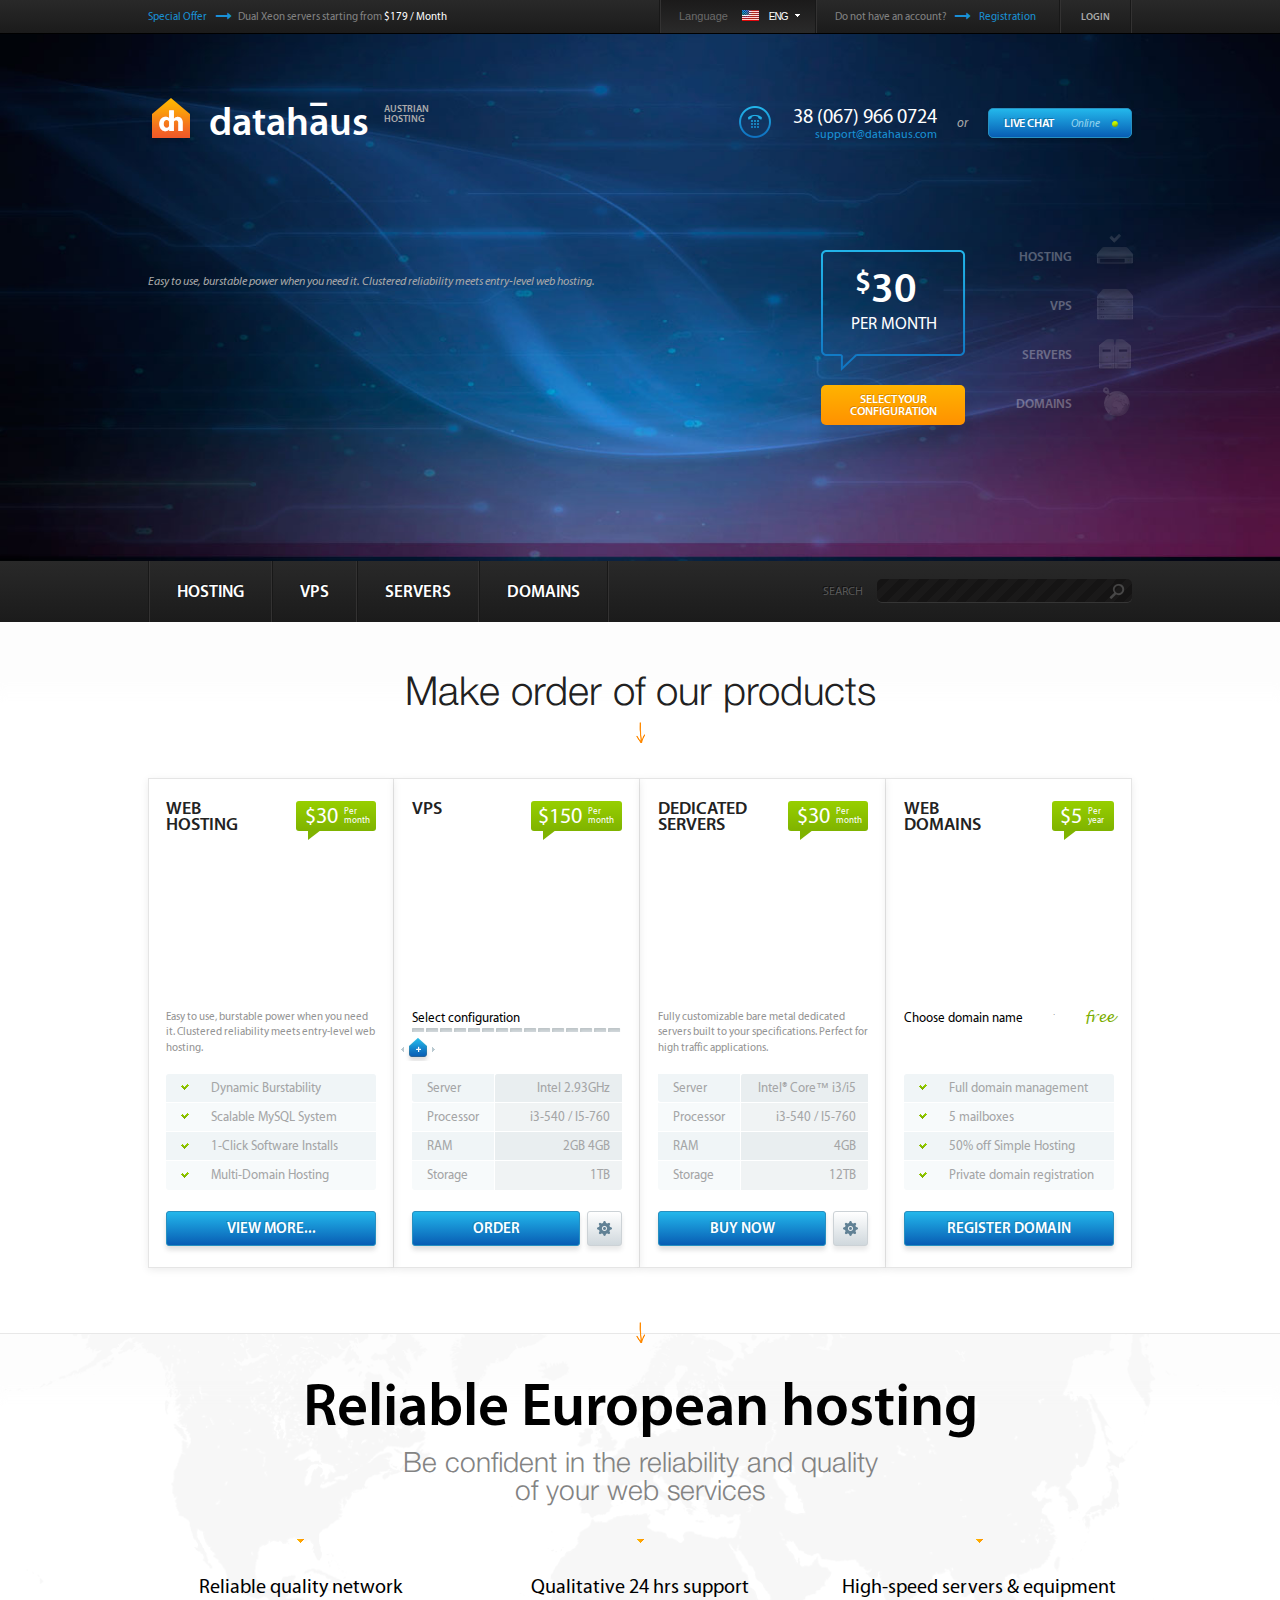
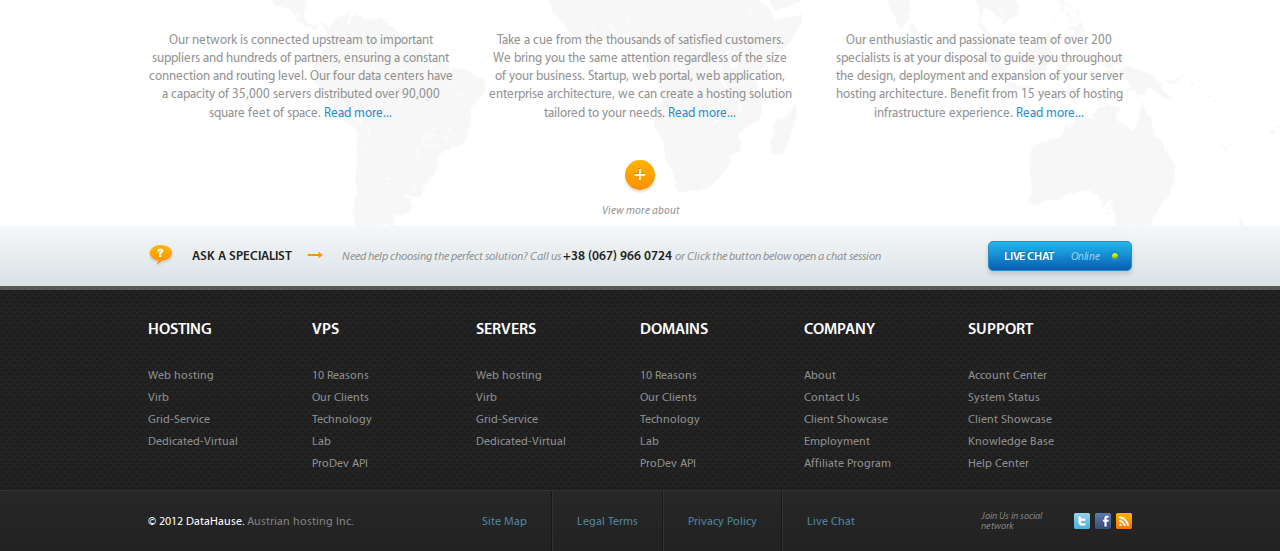
<file: index.html>
<!doctype html>
<html>
<head>
	<meta charset="utf-8">
	<title>Template</title>
	<meta name="viewport" content="initial-scale=1"/>
	<!-- <meta name="viewport" content="width=1200"> -->
	<link rel="stylesheet" media="screen" href="css/screen.css" >
	<link rel="stylesheet" media="screen" href="css/font-awesome.css" >
	<link rel="stylesheet" media="screen" href="css/jquery-ui.css" >
	<!--[if IE]><script src="js/html5shiv.js"></script><![endif]-->
</head>
<body>
<!-- BEGIN  out-->
<div class="out">
	<!-- begin header  -->
	<div class="header">
		<!-- begin header__top  -->
		<div class="header__top">
			<div class="header__in">
				<div class="header__bl onleft">
					<p class="header__offer"><a href="#" class="header__blue">Special Offer</a><i class="fa fa-long-arrow-right"></i>Dual Xeon servers starting from <span class="header__price">$179 / Month</span></p>
				</div>
				<div class="header__bl onright">
					<div class="header__bl language onleft">
						<p class="header__lang">Language</p>
						<div class="select">
							<a class="chosen eng" href="#">Eng</a>
							<ul class="country">
								<li><a data-name="Eng" class="eng" href="#">Eng</a></li>
								<li><a data-name="Deutch" class="germany" href="#">De</a></li>
								<li><a data-name="Canada" class="canada" href="#">Eng</a></li>
							</ul>
						</div>
					</div>
					<div class="header__bl reg onleft">
						<p class="header__offer">Do not have an account?<i class="fa fa-long-arrow-right"></i><a href="#" class="header__blue"> Registration</a></p>
					</div>
					<div class="header__bl login onleft">
						<a class="header__login" href="#">Login</a>
					</div>
				</div>
			</div>
		</div>
		<!-- end header__top -->
		<!-- begin header__middle  -->
		<div class="header__middle">
			<div class="header__in">
				<div class="header__in-top">
					<div class="header__bl onleft">
						<div class="logo">
							<a class="logo__in" href="#">
								<span class="logo__sym"></span>
								<span class="logo__txt">datahaus</span>
								<sup class="logo__sup">
									<p>
										Austrian <span>Hosting</span>
									</p>
								</sup>
							</a>
						</div>
					</div>
					<div class="header__bl onright">
						<div class="header__bl withpad onleft">
							<span class="phone__num"></span>
							<div class="phone">
								<span>38 (067) 966 0724</span>
								<a class="phone__link" href="mailto: support@datahaus.com">support@datahaus.com</a>
							</div>
						</div>
						<div class="header__bl withpad onleft">
							<span class="or">or</span>
						</div>
						<div class="header__bl withpad onleft">
							<button class="chat" type="button">Live Chat <span class="online">Online</span><i class="online__i"></i></button>
						</div>
					</div>
				</div>
				<div class="header__in-bottom">
					<div class="header__bl onleft">
						<div class="dedicated"></div>
						<p class="dedicated__txt">Easy to use, burstable power when you need it. Clustered reliability meets entry-level web hosting.</p>
					</div>
					<div class="header__bl onright">
						<div class="header__bl onleft">
							<div class="config__price">
								<p class="config__p">30</p>
								<p class="config__another">per month</p>
							</div>
							<button class="config__b" type="button">Select your configuration</button>
						</div>
						<div class="header__bl onright">
							<ul class="nav">
								<li><a class="hosting" href="#">Hosting</a></li>
								<li><a class="vps" href="#">VPS</a></li>
								<li><a class="servers" href="#">Servers</a></li>
								<li><a class="domains" href="#">Domains</a></li>
							</ul>
						</div>
					</div>
				</div>
			</div>
		</div>
		<!-- end header__middle -->
		<!-- begin header__bottom  -->
		<div class="header__bottom">
			<div class="header__in">
				<div class="header__bl onleft">
					<ul class="menu">
						<li><a href="#">Hosting</a></li>
						<li><a href="#">VPS</a></li>
						<li><a href="#">Servers</a></li>
						<li><a href="#">Domains</a></li>
					</ul>
				</div>
				<div class="header__bl onright">
					<p class="search__txt">Search</p>
					<div class="search">
						<input class="search__input" type="text">
					</div>
				</div>
			</div>
		</div>
		<!-- end header__bottom -->
	</div>
	<!-- end header -->
	<!-- begin main  -->
	<div class="main">
		<div class="main__in">
			<p class="main__ttl">Make order of our products</p>
			<i class="down"></i>
			<div class="products">
				<div class="products__in">
					<div class="products__item onleft">
						<div class="products__ttl">
							<div class="name onleft">Web Hosting</div>
							<div class="permonth onright">
								<span class="permonth__num">$30</span>
								<span class="permonth__txt">Per month</span>
							</div>
						</div>
						<div class="products__img">
							<div class="prod product1"></div>
						</div>
						<div class="products__desc">
							<div class="products__txt">
								<p class="products__p">Easy to use, burstable power when you need it. Clustered reliability meets entry-level web hosting.</p>
							</div>
							<table class="products__char">
								<tbody>
									<tr>
										<td><span class="checked">Dynamic Burstability</span></td>
									</tr>
									<tr>
										<td><span class="checked">Scalable MySQL System</span></td>
									</tr>
									<tr>
										<td><span class="checked">1-Click Software Installs</span></td>
									</tr>
									<tr>
										<td><span class="checked">Multi-Domain Hosting</span></td>
									</tr>
								</tbody>
							</table>
							<button class="viewmore" type="button">View more...</button>
						</div>
					</div>
					<div class="products__item onleft">
						<div class="products__ttl">
							<div class="name onleft">VPS</div>
							<div class="permonth onright">
								<span class="permonth__num">$150</span>
								<span class="permonth__txt">Per month</span>
							</div>
						</div>
						<div class="products__img">
							<div class="prod product2"></div>
						</div>
						<div class="products__desc">
							<div class="products__txt">
								<p class="products__p another">Select configuration</p>
								<div class="slider"></div>
							</div>
							<table class="products__char another">
								<tbody>
									<tr>
										<td><span>Server</span></td>
										<td class="second"><span>Intel 2.93GHz</span></td>
									</tr>
									<tr>
										<td><span>Processor</span></td>
										<td class="second another"><span>i3-540 / I5-760</span></td>
									</tr>
									<tr>
										<td><span>RAM</span></td>
										<td class="second"><span>2GB 4GB</span></td>
									</tr>
									<tr>
										<td><span>Storage</span></td>
										<td class="second another"><span>1TB</span></td>
									</tr>
								</tbody>
							</table>
							<button class="viewmore another onleft" type="button">Order</button>
							<button class="settings onright" type="button"><i></i></button>
						</div>
					</div>
					<div class="products__item onleft">
						<div class="products__ttl">
							<div class="name onleft">Dedicated Servers</div>
							<div class="permonth onright">
								<span class="permonth__num">$30</span>
								<span class="permonth__txt">Per month</span>
							</div>
						</div>
						<div class="products__img">
							<div class="prod product3"></div>
						</div>
						<div class="products__desc">
							<div class="products__txt">
								<p class="products__p">Fully customizable bare metal dedicated servers built to your specifications. Perfect for high traffic applications.</p>
							</div>
							<table class="products__char another">
								<tbody>
									<tr>
										<td><span>Server</span></td>
										<td class="second"><span>Intel® Core™ i3/i5</span></td>
									</tr>
									<tr>
										<td><span>Processor</span></td>
										<td class="second another"><span>i3-540 / I5-760</span></td>
									</tr>
									<tr>
										<td><span>RAM</span></td>
										<td class="second"><span>4GB</span></td>
									</tr>
									<tr>
										<td><span>Storage</span></td>
										<td class="second another"><span>12TB</span></td>
									</tr>
								</tbody>
							</table>
							<button class="viewmore another onleft" type="button">Buy now</button>
							<button class="settings onright" type="button"><i></i></button>
						</div>
					</div>
					<div class="products__item onleft last">
						<div class="products__ttl">
							<div class="name onleft">Web Domains</div>
							<div class="permonth onright">
								<span class="permonth__num">$5</span>
								<span class="permonth__txt">Per year</span>
							</div>
						</div>
						<div class="products__img">
							<div class="prod product4"></div>
						</div>
						<div class="products__desc">
							<div class="products__txt">
								<p class="products__p another onleft">Choose domain name</p>
								<div class="free onright">free</div>
								.
							</div>
							<table class="products__char">
								<tbody>
									<tr>
										<td><span class="checked">Full domain management</span></td>
									</tr>
									<tr>
										<td><span class="checked">5 mailboxes</span></td>
									</tr>
									<tr>
										<td><span class="checked">50% off Simple Hosting</span></td>
									</tr>
									<tr>
										<td><span class="checked">Private domain registration</span></td>
									</tr>
								</tbody>
							</table>
							<button class="viewmore" type="button">Register domain</button>
						</div>
					</div>
				</div>
			</div>
		</div>
	</div>
	<!-- end main -->
	<!-- begin reliable  -->
	<div class="reliable">
		<div class="reliable__in">
			<p class="reliable__ttl">Reliable European hosting</p>
			<p class="reliable__subttl">Be confident in the reliability and quality</p>
			<p class="reliable__subttl">of your web services</p>
			<div class="reliable__features">
				<div class="features__item">
					<i class="reliable__arr"></i>
					<p class="features__ttl">Reliable quality network</p>
					<p class="features__txt">Our network is connected upstream to important suppliers and hundreds of partners, ensuring a constant connection and routing level. Our four data centers have a capacity of 35,000 servers distributed over 90,000 square feet of space. <a class="features__link" href="#">Read more...</a></p>
				</div>
				<div class="features__item">
					<i class="reliable__arr"></i>
					<p class="features__ttl">Qualitative 24 hrs support</p>
					<p class="features__txt">Take a cue from the thousands of satisfied customers.  We bring you the same attention regardless of the size of your business. Startup, web portal, web application, enterprise architecture, we can create a hosting solution tailored to your needs. <a class="features__link" href="#">Read more...</a></p>
				</div>
				<div class="features__item">
					<i class="reliable__arr"></i>
					<p class="features__ttl">High-speed servers & equipment</p>
					<p class="features__txt">Our enthusiastic and passionate team of over 200 specialists is at your disposal to guide you throughout the design, deployment and expansion of your server hosting architecture.  Benefit from 15 years of hosting infrastructure experience. <a class="features__link" href="#">Read more...</a></p>
				</div>
			</div>
			<div class="moreabout">
				<a href="#">+</a>
				<p>View more about</p>
			</div>
		</div>
	</div>
	<!-- end reliable -->
</div>
<!-- END out-->
<!-- begin footer  -->
<div class="footer">
	<div class="specialist">
		<div class="specialist__in">
			<p class="specialist__p onleft">
				<span class="ask"></span>Ask a specialist<i class="fa fa-long-arrow-right"></i><span class="specialist__grey">Need help choosing the perfect solution? Call us </span> +38 (067) 966 0724 <span class="specialist__grey"> or Click the button below open a chat session</span>
			</p>
			<button class="chat onright" type="button">Live Chat <span class="online">Online</span><i class="online__i"></i></button>
		</div>
	</div>
	<div class="footer__nav">
		<div class="footer__nav-in">
			<div class="footer__nav-item onleft">
				<p>Hosting</p>
				<ul>
					<li><a href="#">Web hosting</a></li>
					<li><a href="#">Virb</a></li>
					<li><a href="#">Grid-Service</a></li>
					<li><a href="#">Dedicated-Virtual</a></li>
				</ul>
			</div>
			<div class="footer__nav-item onleft">
				<p>VPS</p>
				<ul>
					<li><a href="#">10 Reasons</a></li>
					<li><a href="#">Our Clients</a></li>
					<li><a href="#">Technology</a></li>
					<li><a href="#">Lab</a></li>
					<li><a href="#">ProDev API</a></li>
				</ul>
			</div>
			<div class="footer__nav-item onleft">
				<p>Servers</p>
				<ul>
					<li><a href="#">Web hosting</a></li>
					<li><a href="#">Virb</a></li>
					<li><a href="#">Grid-Service</a></li>
					<li><a href="#">Dedicated-Virtual</a></li>
				</ul>
			</div>
			<div class="footer__nav-item onleft">
				<p>Domains</p>
				<ul>
					<li><a href="#">10 Reasons</a></li>
					<li><a href="#">Our Clients</a></li>
					<li><a href="#">Technology</a></li>
					<li><a href="#">Lab</a></li>
					<li><a href="#">ProDev API</a></li>
				</ul>
			</div>
			<div class="footer__nav-item onleft">
				<p>Company</p>
				<ul>
					<li><a href="#">About</a></li>
					<li><a href="#">Contact Us</a></li>
					<li><a href="#">Client Showcase</a></li>
					<li><a href="#">Employment</a></li>
					<li><a href="#">Affiliate Program</a></li>
				</ul>
			</div>
			<div class="footer__nav-item onleft">
				<p>Support</p>
				<ul>
					<li><a href="#">Account Center</a></li>
					<li><a href="#">System Status</a></li>
					<li><a href="#">Client Showcase</a></li>
					<li><a href="#">Knowledge Base</a></li>
					<li><a href="#">Help Center</a></li>
				</ul>
			</div>
		</div>
	</div>
	<div class="copyright">
		<div class="copyright__in">
			<p class="copyright__txt onleft"><span>© 2012 DataHause.</span> Austrian hosting Inc.</p>
			<ul class="sitemap onleft">
				<li class="onleft"><a href="#">Site Map</a></li>
				<li class="onleft"><a href="#">Legal Terms</a></li>
				<li class="onleft"><a href="#">Privacy Policy</a></li>
				<li class="onleft"><a href="#">Live Chat</a></li>
			</ul>
			<div class="social onright">
				<p>Join Us in social network</p>
				<ul>
					<li class="onleft"><a class="twitter" href="#"></a></li>
					<li class="onleft"><a class="fb" href="#"></a></li>
					<li class="onleft"><a class="rss" href="#"></a></li>
				</ul>
			</div>
		</div>
	</div>
</div>
<!-- end footer -->
<!-- load scripts -->
<script src="js/lib/head.js" data-headjs-load="js/init.js"></script>
</body>
</html>
</file>
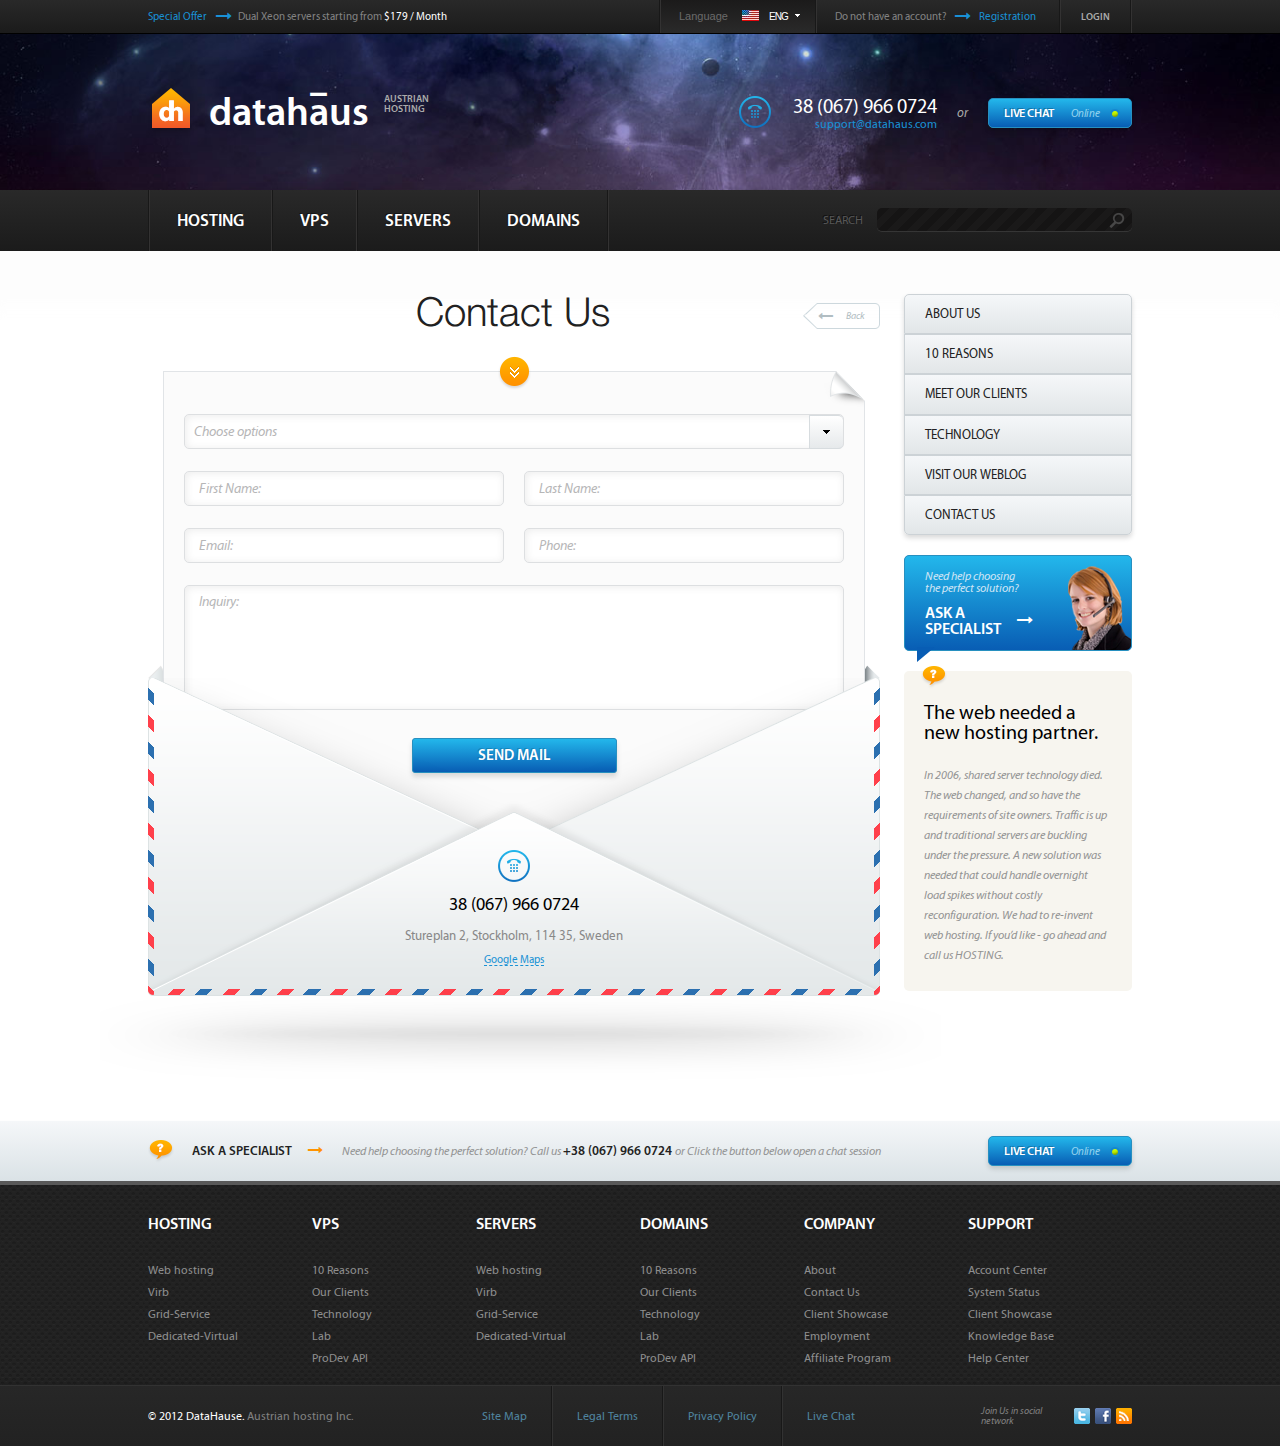
<file: contacts.html>
<!doctype html>
<html>
<head>
	<meta charset="utf-8">
	<title>Contacts</title>
	<meta name="viewport" content="initial-scale=1"/>
	<!-- <meta name="viewport" content="width=1200"> -->
	<link rel="stylesheet" media="screen" href="css/screen.css" >
	<link rel="stylesheet" media="screen" href="css/font-awesome.css" >
	<link rel="stylesheet" media="screen" href="css/jquery-ui.css" >
	<!--[if IE]>
		<script src="js/html5shiv.js"></script>
		<script src="js/lib/jquery.js"></script>
		<script src="js/lib/cycle.js"></script>
		<script src="js/lib/cycle.carousel.js"></script>
	<![endif]-->
</head>
<body>
<!-- BEGIN  out-->
<div class="out">
	<!-- begin header  -->
	<div class="header">
		<!-- begin header__top  -->
		<div class="header__top">
			<div class="header__in">
				<div class="header__bl onleft">
					<p class="header__offer"><a href="#" class="header__blue">Special Offer</a><i class="fa fa-long-arrow-right"></i>Dual Xeon servers starting from <span class="header__price">$179 / Month</span></p>
				</div>
				<div class="header__bl onright">
					<div class="header__bl language onleft">
						<p class="header__lang">Language</p>
						<div class="select onright">
							<a class="chosen eng" href="#">Eng</a>
							<ul class="country">
								<li><a data-name="Eng" class="eng link" href="#">Eng</a></li>
								<li><a data-name="De" class="germany link" href="#">De</a></li>
								<li><a data-name="Eng" class="canada link" href="#">Eng</a></li>
							</ul>
						</div>
					</div>
					<div class="header__bl reg onleft">
						<p class="header__offer">Do not have an account?<i class="fa fa-long-arrow-right"></i><a href="#" class="header__blue"> Registration</a></p>
					</div>
					<div class="header__bl login onleft">
						<a class="header__login" href="#">Login</a>
					</div>
				</div>
			</div>
		</div>
		<!-- end header__top -->
		<!-- begin header__middle  -->
		<div class="header__middle inside">
			<div class="header__in">
				<div class="header__in-top inside">
					<div class="header__bl onleft">
						<div class="logo">
							<a class="logo__in" href="#">
								<span class="logo__sym"></span>
								<span class="logo__txt">datahaus</span>
								<sup class="logo__sup">
									<p>
										Austrian <span>Hosting</span>
									</p>
								</sup>
							</a>
						</div>
					</div>
					<div class="header__bl onright">
						<div class="header__bl withpad onleft">
							<span class="phone__num"></span>
							<div class="phone">
								<span>38 (067) 966 0724</span>
								<a class="phone__link" href="mailto: support@datahaus.com">support@datahaus.com</a>
							</div>
						</div>
						<div class="header__bl withpad onleft">
							<span class="or">or</span>
						</div>
						<div class="header__bl withpad onleft">
							<button class="chat" type="button">Live Chat <span class="online">Online</span><i class="online__i"></i></button>
						</div>
					</div>
				</div>
			</div>
		</div>
		<!-- end header__middle -->
		<!-- begin header__bottom  -->
		<div class="header__bottom">
			<div class="header__in">
				<div class="header__bl onleft">
					<ul class="menu">
						<li><a href="#">Hosting</a></li>
						<li><a href="#">VPS</a></li>
						<li><a href="#">Servers</a></li>
						<li><a href="#">Domains</a></li>
					</ul>
				</div>
				<div class="header__bl onright">
					<p class="search__txt">Search</p>
					<div class="search">
						<input class="search__input" type="text">
					</div>
				</div>
			</div>
		</div>
		<!-- end header__bottom -->
	</div>
	<!-- end header -->
	<!-- begin reasons  -->
	<div class="reasons another">
		<div class="reasons__in contacts">
			<div class="reasons__ttl onleft">
				<p class="reasons__p">Contact Us</p>
				<a class="back onright" href="#"><i class="fa fa-long-arrow-left"></i><span>Back</span></a>
			</div>
			<div class="mail onleft">
				<div class="mail__in">
					<form>
						<div class="custom__select">
							<span>Choose options</span>
							<select class="s">
								<option value=".com.ua">.com.ua</option>
								<option value=".ua">.ua</option>
								<option value=".i.ua">.i.ua</option>
							</select>
						</div>
						<div class="input__row">
							<input class="onleft" type="text" placeholder="First Name:">
							<input class="onright" type="text" placeholder="Last Name:">
						</div>
						<div class="input__row">
							<input class="onleft" type="text" placeholder="Email:">
							<input class="onright" type="text" placeholder="Phone:">
						</div>
						<textarea class="textarea" placeholder="Inquiry:"></textarea>
						<button class="viewmore" type="submit">Send Mail</button>
					</form>
				</div>
				<div class="mail__envelope">
					<div class="mail__address">
						<span class="phone__num"></span>
						<p class="call">38 (067) 966 0724</p>
						<p>Stureplan 2, Stockholm, 114 35, Sweden</p>
						<a href="https://www.google.com.ua/maps/preview?source=tldsi&hl=ru">Google Maps</a>
					</div>
				</div>
				<div class="corner corner-left"></div>
				<div class="corner corner-right"></div>
			</div>
			<div class="sidebar">
				<ul class="sidebar__nav">
					<li><a href="#"><i class="fa fa-long-arrow-left"></i>About Us</a></li>
					<li><a href="#"><i class="fa fa-long-arrow-left"></i>10 Reasons</a></li>
					<li><a href="#"><i class="fa fa-long-arrow-left"></i>Meet Our Clients</a></li>
					<li><a href="#"><i class="fa fa-long-arrow-left"></i>Technology</a></li>
					<li><a href="#"><i class="fa fa-long-arrow-left"></i>Visit Our Weblog</a></li>
					<li><a href="#"><i class="fa fa-long-arrow-left"></i>Contact Us</a></li>
				</ul>
				<a href="#" class="sidebar__spec">
					<img class="onright" src="img/specialist.png" alt="Specialist">
					<p class="spec__txt">Need help choosing the perfect solution?</p>
					<p class="spec__ask">Ask a specialist</p>
				</a>
				<div class="webneed">
					<p class="webneed__ttl">The web needed a new hosting partner.</p>
					<p class="webneed__txt">In 2006, shared server technology died. The web changed, and so have the requirements of site owners. Traffic is up and traditional servers are buckling under the pressure. A new solution was needed that could handle overnight load spikes without costly reconfiguration. We had to re-invent web hosting. If you’d like - go ahead and call us HOSTING.</p>
				</div>
			</div>
		</div>
	</div>
	<!-- end reasons  -->
	</div>
<!-- END out-->
<!-- begin footer  -->
<div class="footer">
	<div class="specialist">
		<div class="specialist__in">
			<p class="specialist__p onleft">
				<span class="ask"></span>Ask a specialist<i class="fa fa-long-arrow-right"></i><span class="specialist__grey">Need help choosing the perfect solution? Call us </span> +38 (067) 966 0724 <span class="specialist__grey"> or Click the button below open a chat session</span>
			</p>
			<button class="chat onright" type="button">Live Chat <span class="online">Online</span><i class="online__i"></i></button>
		</div>
	</div>
	<div class="footer__nav">
		<div class="footer__nav-in">
			<div class="footer__nav-item onleft">
				<p>Hosting</p>
				<ul>
					<li><a href="#">Web hosting</a></li>
					<li><a href="#">Virb</a></li>
					<li><a href="#">Grid-Service</a></li>
					<li><a href="#">Dedicated-Virtual</a></li>
				</ul>
			</div>
			<div class="footer__nav-item onleft">
				<p>VPS</p>
				<ul>
					<li><a href="#">10 Reasons</a></li>
					<li><a href="#">Our Clients</a></li>
					<li><a href="#">Technology</a></li>
					<li><a href="#">Lab</a></li>
					<li><a href="#">ProDev API</a></li>
				</ul>
			</div>
			<div class="footer__nav-item onleft">
				<p>Servers</p>
				<ul>
					<li><a href="#">Web hosting</a></li>
					<li><a href="#">Virb</a></li>
					<li><a href="#">Grid-Service</a></li>
					<li><a href="#">Dedicated-Virtual</a></li>
				</ul>
			</div>
			<div class="footer__nav-item onleft">
				<p>Domains</p>
				<ul>
					<li><a href="#">10 Reasons</a></li>
					<li><a href="#">Our Clients</a></li>
					<li><a href="#">Technology</a></li>
					<li><a href="#">Lab</a></li>
					<li><a href="#">ProDev API</a></li>
				</ul>
			</div>
			<div class="footer__nav-item onleft">
				<p>Company</p>
				<ul>
					<li><a href="#">About</a></li>
					<li><a href="#">Contact Us</a></li>
					<li><a href="#">Client Showcase</a></li>
					<li><a href="#">Employment</a></li>
					<li><a href="#">Affiliate Program</a></li>
				</ul>
			</div>
			<div class="footer__nav-item onleft">
				<p>Support</p>
				<ul>
					<li><a href="#">Account Center</a></li>
					<li><a href="#">System Status</a></li>
					<li><a href="#">Client Showcase</a></li>
					<li><a href="#">Knowledge Base</a></li>
					<li><a href="#">Help Center</a></li>
				</ul>
			</div>
		</div>
	</div>
	<div class="copyright">
		<div class="copyright__in">
			<p class="copyright__txt onleft"><span>© 2012 DataHause.</span> Austrian hosting Inc.</p>
			<ul class="sitemap onleft">
				<li class="onleft"><a href="#">Site Map</a></li>
				<li class="onleft"><a href="#">Legal Terms</a></li>
				<li class="onleft"><a href="#">Privacy Policy</a></li>
				<li class="onleft"><a href="#">Live Chat</a></li>
			</ul>
			<div class="social onright">
				<p>Join Us in social network</p>
				<ul>
					<li class="onleft"><a class="twitter" href="#"></a></li>
					<li class="onleft"><a class="fb" href="#"></a></li>
					<li class="onleft"><a class="rss" href="#"></a></li>
				</ul>
			</div>
		</div>
	</div>
</div>
<!-- end footer -->
<!-- load scripts -->
<script src="js/lib/head.js" data-headjs-load="js/init.js"></script>
</body>
</html>
</file>
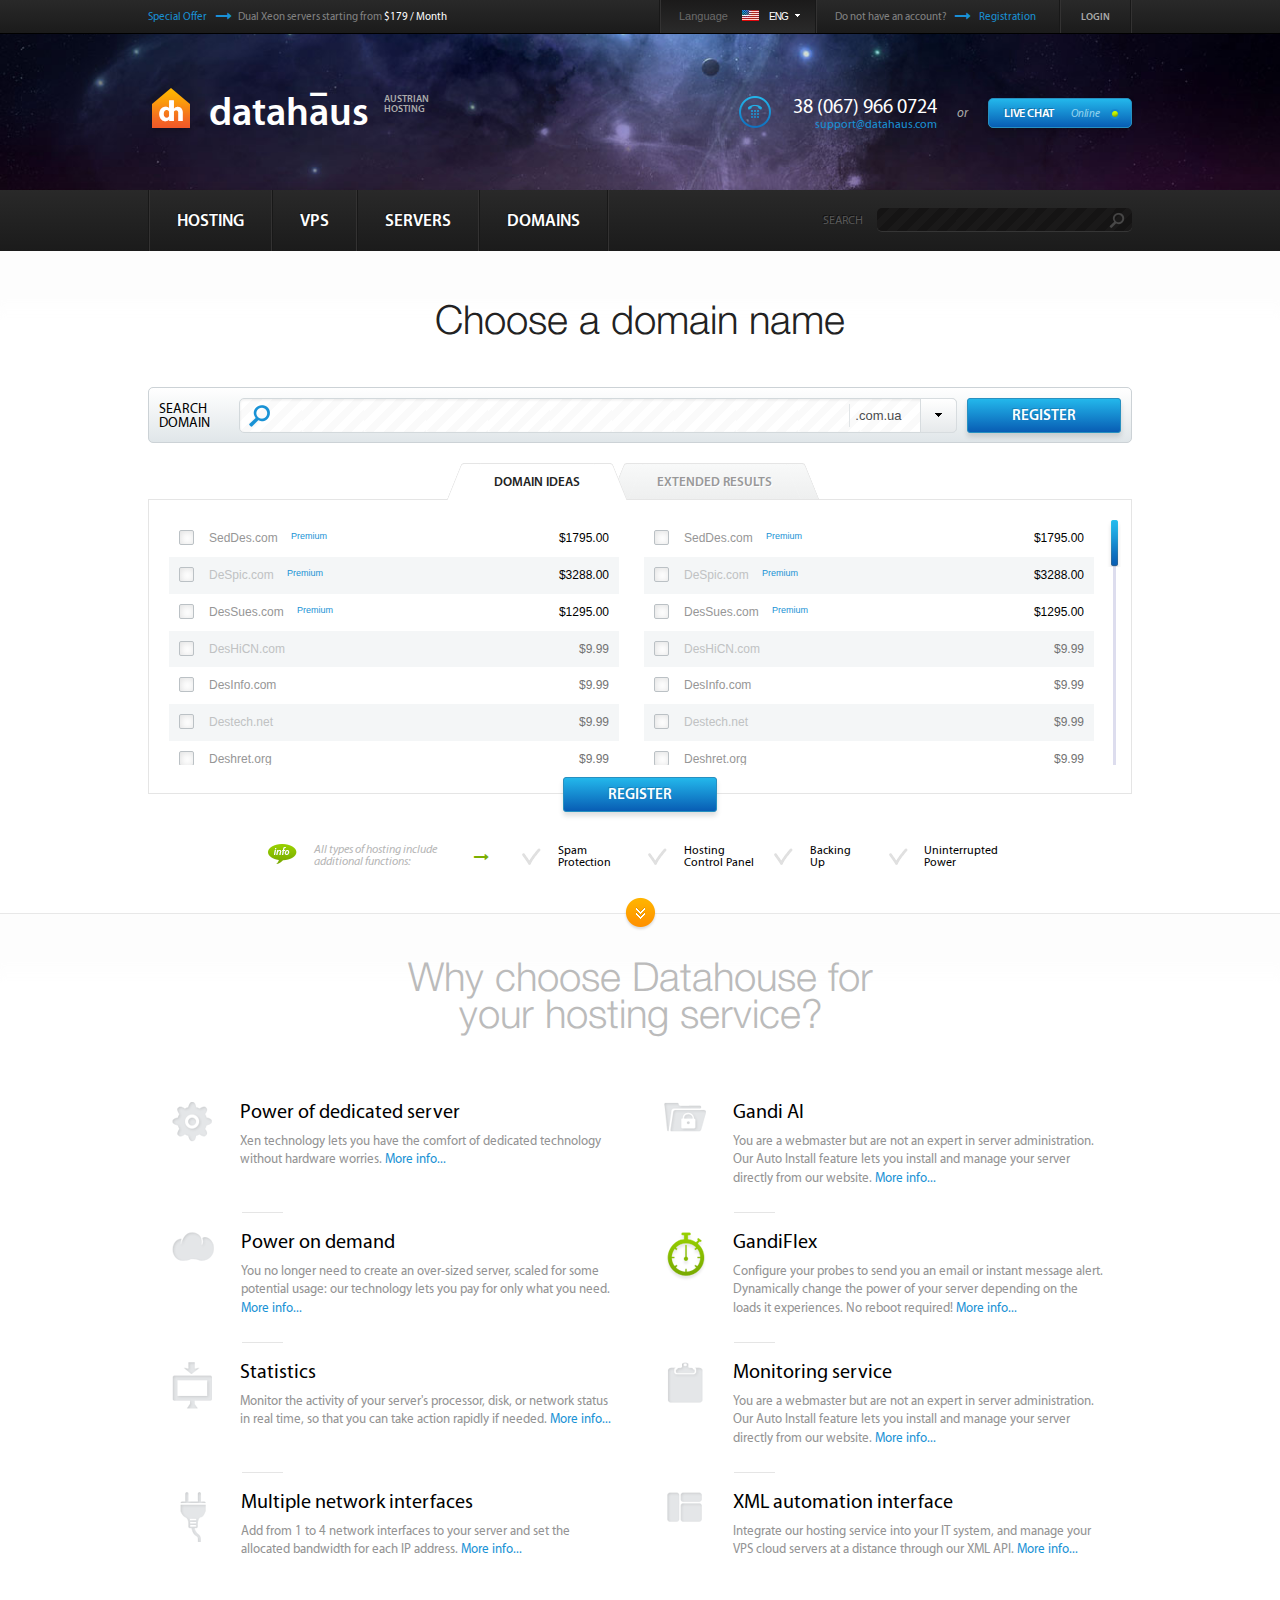
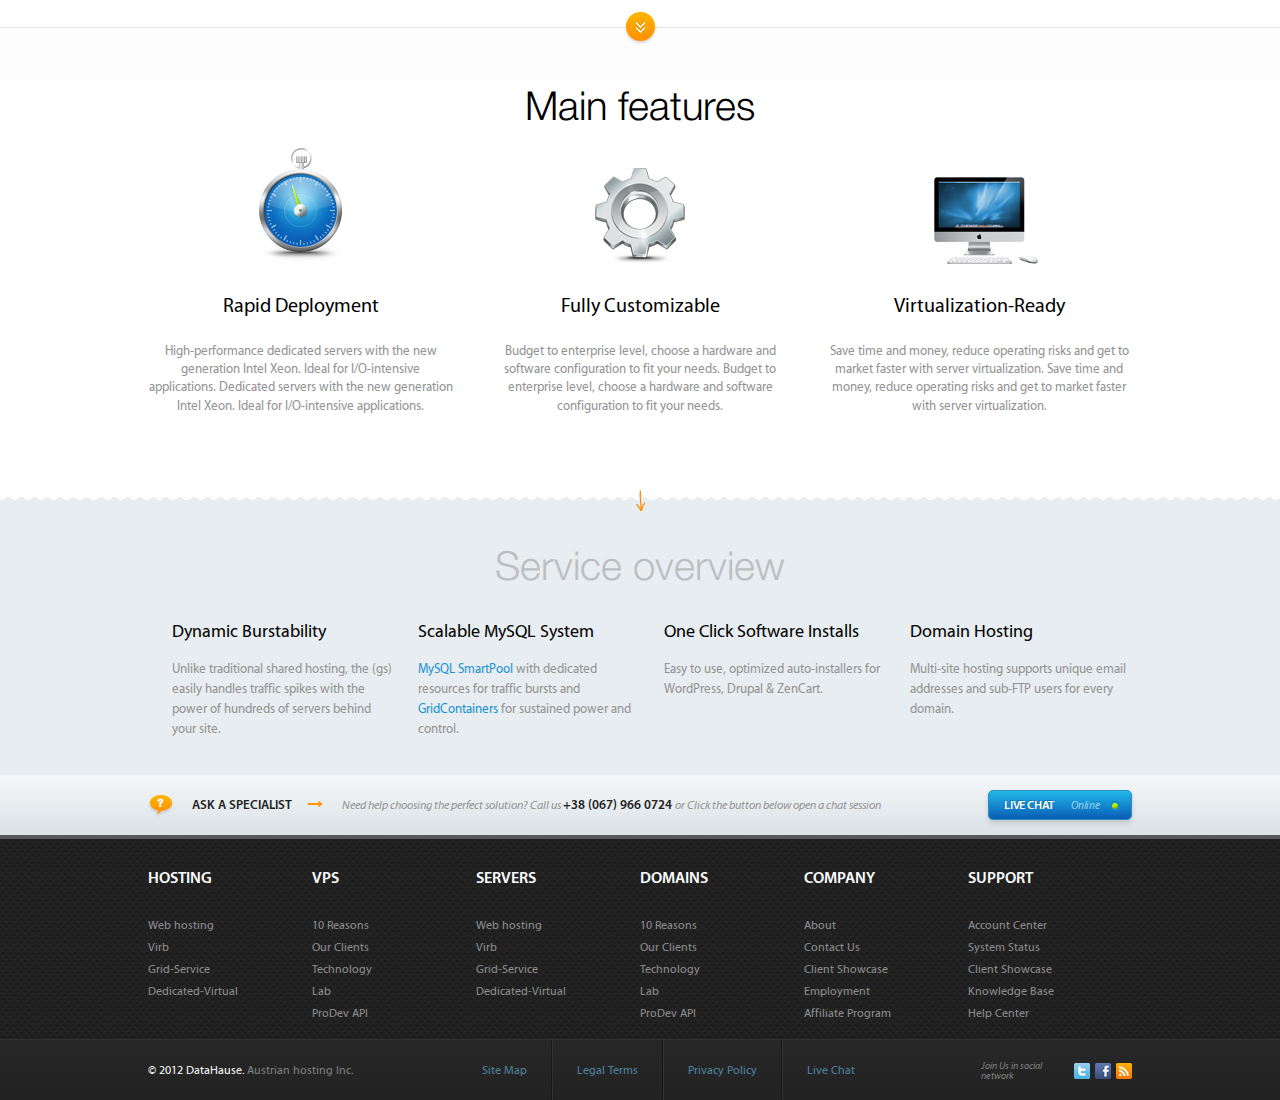
<file: domains1.html>
<!doctype html>
<html>
<head>
	<meta charset="utf-8">
	<title>Domains1</title>
	<meta name="viewport" content="initial-scale=1"/>
	<!-- <meta name="viewport" content="width=1200"> -->
	<link rel="stylesheet" media="screen" href="css/screen.css" >
	<link rel="stylesheet" media="screen" href="css/font-awesome.css" >
	<link rel="stylesheet" media="screen" href="css/jScrollPane.css" >
	<!--[if IE]><script src="js/html5shiv.js"></script><![endif]-->
</head>
<body>
<!-- BEGIN  out-->
<div class="out">
	<!-- begin header  -->
	<div class="header">
		<!-- begin header__top  -->
		<div class="header__top">
			<div class="header__in">
				<div class="header__bl onleft">
					<p class="header__offer"><a href="#" class="header__blue">Special Offer</a><i class="fa fa-long-arrow-right"></i>Dual Xeon servers starting from <span class="header__price">$179 / Month</span></p>
				</div>
				<div class="header__bl onright">
					<div class="header__bl language onleft">
						<p class="header__lang">Language</p>
						<div class="select onright">
							<a class="chosen eng" href="#">Eng</a>
							<ul class="country">
								<li><a data-name="Eng" class="eng link" href="#">Eng</a></li>
								<li><a data-name="De" class="germany link" href="#">De</a></li>
								<li><a data-name="Eng" class="canada link" href="#">Eng</a></li>
							</ul>
						</div>
					</div>
					<div class="header__bl reg onleft">
						<p class="header__offer">Do not have an account?<i class="fa fa-long-arrow-right"></i><a href="#" class="header__blue"> Registration</a></p>
					</div>
					<div class="header__bl login onleft">
						<a class="header__login" href="#">Login</a>
					</div>
				</div>
			</div>
		</div>
		<!-- end header__top -->
		<!-- begin header__middle  -->
		<div class="header__middle inside">
			<div class="header__in">
				<div class="header__in-top inside">
					<div class="header__bl onleft">
						<div class="logo">
							<a class="logo__in" href="#">
								<span class="logo__sym"></span>
								<span class="logo__txt">datahaus</span>
								<sup class="logo__sup">
									<p>
										Austrian <span>Hosting</span>
									</p>
								</sup>
							</a>
						</div>
					</div>
					<div class="header__bl onright">
						<div class="header__bl withpad onleft">
							<span class="phone__num"></span>
							<div class="phone">
								<span>38 (067) 966 0724</span>
								<a class="phone__link" href="mailto: support@datahaus.com">support@datahaus.com</a>
							</div>
						</div>
						<div class="header__bl withpad onleft">
							<span class="or">or</span>
						</div>
						<div class="header__bl withpad onleft">
							<button class="chat" type="button">Live Chat <span class="online">Online</span><i class="online__i"></i></button>
						</div>
					</div>
				</div>
			</div>
		</div>
		<!-- end header__middle -->
		<!-- begin header__bottom  -->
		<div class="header__bottom">
			<div class="header__in">
				<div class="header__bl onleft">
					<ul class="menu">
						<li><a href="#">Hosting</a></li>
						<li><a href="#">VPS</a></li>
						<li><a href="#">Servers</a></li>
						<li><a href="#">Domains</a></li>
					</ul>
				</div>
				<div class="header__bl onright">
					<p class="search__txt">Search</p>
					<div class="search">
						<input class="search__input" type="text">
					</div>
				</div>
			</div>
		</div>
		<!-- end header__bottom -->
	</div>
	<!-- end header -->
	<!-- begin unlimited  -->
	<div class="unlim">
		<div class="unlim__in">
			<div class="domain">
				<p class="domain__ttl">Choose a domain name</p>
				<div class="domain__search">
					<span class="domain__span onleft">Search domain</span>
					<div class="products__search onleft">
						<input class="search__input another" type="text">
						<div class="custom__select">
							<select class="s">
								<option value=".com.ua">.com.ua</option>
								<option value=".ua">.ua</option>
								<option value=".i.ua">.i.ua</option>
							</select>
							<span>.com.ua</span>
						</div>
					</div>
					<button class="viewmore onright">Register</button>
				</div>
				<!--begin domain__tabs-->
				<div class="domain__tabs js-tabs">
					<ul class="js-tab">
						<li class="is-active"><a href="#">Domain Ideas</a></li>
						<li><a href="#">Extended Results</a></li>
					</ul>
					<div class="tabs__inside js-tabcontent">
						<div class="tabs__wrap">
							<!-- BEGIN news -->
							<div class="tab">
								<div class="tabs__txt onleft">
									<table class="tabs__table">
										<tbody>
											<tr>
												<td>
													<label class="checkbox">
														<input type="checkbox">
														<span class="checkbox__mode">SedDes.com <span>Premium</span></span>
													</label>
												</td>
												<td class="pricing">$1795.00</td>
											</tr>
											<tr>
												<td>
													<label class="checkbox">
														<input type="checkbox">
														<span class="checkbox__mode">DeSpic.com <span>Premium</span>
													</label>
												</td>
												<td class="pricing">$3288.00</td>
											</tr>
											<tr>
												<td>
													<label class="checkbox">
														<input type="checkbox">
														<span class="checkbox__mode">DesSues.com <span>Premium</span>
													</label>
												</td>
												<td class="pricing">$1295.00</td>
											</tr>
											<tr>
												<td>
													<label class="checkbox">
														<input type="checkbox">
														<span class="checkbox__mode">DesHiCN.com
													</label>
												</td>
												<td class="pricing pricing-simple">$9.99</td>
											</tr>
											<tr>
												<td>
													<label class="checkbox">
														<input type="checkbox">
														<span class="checkbox__mode">DesInfo.com
													</label>
												</td>
												<td class="pricing pricing-simple">$9.99</td>
											</tr>
											<tr>
												<td>
													<label class="checkbox">
														<input type="checkbox">
														<span class="checkbox__mode">Destech.net
													</label>
												</td>
												<td class="pricing pricing-simple">$9.99</td>
											</tr>
											<tr>
												<td>
													<label class="checkbox">
														<input type="checkbox">
														<span class="checkbox__mode">Deshret.org
													</label>
												</td>
												<td class="pricing pricing-simple">$9.99</td>
											</tr>
										</tbody>
									</table>
								</div>
								<div class="tabs__txt onright">
									<table class="tabs__table">
										<tbody>
											<tr>
												<td>
													<label class="checkbox">
														<input type="checkbox">
														<span class="checkbox__mode">
														SedDes.com <span>Premium</span>
													</label>
												</td>
												<td class="pricing">$1795.00</td>
											</tr>
											<tr>
												<td>
													<label class="checkbox">
														<input type="checkbox">
														<span class="checkbox__mode">DeSpic.com <span>Premium</span>
													</label>
												</td>
												<td class="pricing">$3288.00</td>
											</tr>
											<tr>
												<td>
													<label class="checkbox">
														<input type="checkbox">
														<span class="checkbox__mode">DesSues.com <span>Premium</span>
													</label>
												</td>
												<td class="pricing">$1295.00</td>
											</tr>
											<tr>
												<td>
													<label class="checkbox">
														<input type="checkbox">
														<span class="checkbox__mode">DesHiCN.com
													</label>
												</td>
												<td class="pricing pricing-simple">$9.99</td>
											</tr>
											<tr>
												<td>
													<label class="checkbox">
														<input type="checkbox">
														<span class="checkbox__mode">DesInfo.com
													</label>
												</td>
												<td class="pricing pricing-simple">$9.99</td>
											</tr>
											<tr>
												<td>
													<label class="checkbox">
														<input type="checkbox">
														<span class="checkbox__mode">
														Destech.net
													</label>
												</td>
												<td class="pricing pricing-simple">$9.99</td>
											</tr>
											<tr>
												<td>
													<label class="checkbox">
														<input type="checkbox">
														<span class="checkbox__mode">
														Deshret.org
													</label>
												</td>
												<td class="pricing pricing-simple">$9.99</td>
											</tr>
										</tbody>
									</table>
								</div>
								<div class="tabs__txt onleft">
									<table class="tabs__table">
										<tbody>
											<tr>
												<td>
													<label class="checkbox">
														<input type="checkbox">
														<span class="checkbox__mode">SedDes.com <span>Premium</span></span>
													</label>
												</td>
												<td class="pricing">$1795.00</td>
											</tr>
											<tr>
												<td>
													<label class="checkbox">
														<input type="checkbox">
														<span class="checkbox__mode">DeSpic.com <span>Premium</span>
													</label>
												</td>
												<td class="pricing">$3288.00</td>
											</tr>
											<tr>
												<td>
													<label class="checkbox">
														<input type="checkbox">
														<span class="checkbox__mode">DesSues.com <span>Premium</span>
													</label>
												</td>
												<td class="pricing">$1295.00</td>
											</tr>
											<tr>
												<td>
													<label class="checkbox">
														<input type="checkbox">
														<span class="checkbox__mode">DesHiCN.com
													</label>
												</td>
												<td class="pricing pricing-simple">$9.99</td>
											</tr>
											<tr>
												<td>
													<label class="checkbox">
														<input type="checkbox">
														<span class="checkbox__mode">DesInfo.com
													</label>
												</td>
												<td class="pricing pricing-simple">$9.99</td>
											</tr>
											<tr>
												<td>
													<label class="checkbox">
														<input type="checkbox">
														<span class="checkbox__mode">Destech.net
													</label>
												</td>
												<td class="pricing pricing-simple">$9.99</td>
											</tr>
											<tr>
												<td>
													<label class="checkbox">
														<input type="checkbox">
														<span class="checkbox__mode">Deshret.org
													</label>
												</td>
												<td class="pricing pricing-simple">$9.99</td>
											</tr>
										</tbody>
									</table>
								</div>
								<div class="tabs__txt onright">
									<table class="tabs__table">
										<tbody>
											<tr>
												<td>
													<label class="checkbox">
														<input type="checkbox">
														<span class="checkbox__mode">
														SedDes.com <span>Premium</span>
													</label>
												</td>
												<td class="pricing">$1795.00</td>
											</tr>
											<tr>
												<td>
													<label class="checkbox">
														<input type="checkbox">
														<span class="checkbox__mode">DeSpic.com <span>Premium</span>
													</label>
												</td>
												<td class="pricing">$3288.00</td>
											</tr>
											<tr>
												<td>
													<label class="checkbox">
														<input type="checkbox">
														<span class="checkbox__mode">DesSues.com <span>Premium</span>
													</label>
												</td>
												<td class="pricing">$1295.00</td>
											</tr>
											<tr>
												<td>
													<label class="checkbox">
														<input type="checkbox">
														<span class="checkbox__mode">DesHiCN.com
													</label>
												</td>
												<td class="pricing pricing-simple">$9.99</td>
											</tr>
											<tr>
												<td>
													<label class="checkbox">
														<input type="checkbox">
														<span class="checkbox__mode">DesInfo.com
													</label>
												</td>
												<td class="pricing pricing-simple">$9.99</td>
											</tr>
											<tr>
												<td>
													<label class="checkbox">
														<input type="checkbox">
														<span class="checkbox__mode">
														Destech.net
													</label>
												</td>
												<td class="pricing pricing-simple">$9.99</td>
											</tr>
											<tr>
												<td>
													<label class="checkbox">
														<input type="checkbox">
														<span class="checkbox__mode">
														Deshret.org
													</label>
												</td>
												<td class="pricing pricing-simple">$9.99</td>
											</tr>
										</tbody>
									</table>
								</div>
							</div>
							<div class="tab">
								<p>11111 111 1111 1111 111111 111111 11111 1111 11 1111 111 111111 11111 111111 11111111 111 11 11111 111111111 111111111</p>
								<p>Lorem ipsum dolor sit amet, consectetur adipisicing elit. Vero praesentium sequi sit reprehenderit dolores, fugiat, commodi nemo nobis dignissimos accusamus ratione minima aliquid, consectetur dolorem quasi corrupti! Quo, fugit commodi.</p>
							</div>
						</div>
					</div>
					<button class="viewmore">Register</button>
				</div>
				<!--end domain tabs-->
				<div class="unlim__type noborder">
					<i class="info__i"></i>
					<span class="info">All types of hosting include additional functions:</span>
					<i class="fa fa-long-arrow-right"></i>
					<i class="marked"></i>
					<span class="unlim__span">Spam Protection</span>
					<i class="marked"></i>
					<span class="unlim__span">Hosting Control Panel</span>
					<i class="marked"></i>
					<span class="unlim__span backing">Backing Up</span>
					<i class="marked"></i>
					<span class="unlim__span">Uninterrupted Power</span>
				</div>
			</div>
		</div>
	</div>
	<!-- end unlimited -->
	<!-- begin choice  -->
	<div class="choice">
		<div class="choice__in">
			<p class="choice__ttl">Why choose Datahouse for your hosting service?</p>
			<div class="choice__bl onleft">
				<div class="choice__item">
					<span class="ch choice1 onleft"></span>
					<div class="choice__desc onleft">
						<p class="choice__subttl">Power of dedicated server</p>
						<p class="choice__txt">Xen technology lets you have the comfort of dedicated technology without hardware worries. <a href="#">More info...</a></p>
					</div>
				</div>
				<div class="choice__item">
					<span class="ch choice2 onleft"></span>
					<div class="choice__desc onleft">
						<p class="choice__subttl">Power on demand</p>
						<p class="choice__txt">You no longer need to create an over-sized server, scaled for some potential usage: our technology lets you pay for only what you need. <a href="#">More info...</a></p>
					</div>
				</div>
				<div class="choice__item">
					<span class="ch choice3 onleft"></span>
					<div class="choice__desc onleft">
						<p class="choice__subttl">Statistics</p>
						<p class="choice__txt">Monitor the activity of your server's processor, disk, or network status in real time, so that you can take action rapidly if needed. <a href="#">More info...</a></p>
					</div>
				</div>
				<div class="choice__item">
					<span class="ch choice4 onleft"></span>
					<div class="choice__desc onleft">
						<p class="choice__subttl">Multiple network interfaces</p>
						<p class="choice__txt">Add from 1 to 4 network interfaces to your server and set the allocated bandwidth for each IP address. <a href="#">More info...</a></p>
					</div>
				</div>
			</div>
			<div class="choice__bl onright">
				<div class="choice__item">
					<span class="ch choice5 onleft"></span>
					<div class="choice__desc onleft">
						<p class="choice__subttl">Gandi AI</p>
						<p class="choice__txt">You are a webmaster but are not an expert in server administration. Our Auto Install feature lets you install and manage your server directly from our website. <a href="#">More info...</a></p>
					</div>
				</div>
				<div class="choice__item">
					<span class="ch choice6 onleft"></span>
					<div class="choice__desc onleft">
						<p class="choice__subttl">GandiFlex</p>
						<p class="choice__txt">Configure your probes to send you an email or instant message alert. Dynamically change the power of your server depending on the loads it experiences. No reboot required! <a href="#">More info...</a></p>
					</div>
				</div>
				<div class="choice__item">
					<span class="ch choice7 onleft"></span>
					<div class="choice__desc onleft">
						<p class="choice__subttl">Monitoring service</p>
						<p class="choice__txt">You are a webmaster but are not an expert in server administration. Our Auto Install feature lets you install and manage your server directly from our website. <a href="#">More info...</a></p>
					</div>
				</div>
				<div class="choice__item">
					<span class="ch choice8 onleft"></span>
					<div class="choice__desc onleft">
						<p class="choice__subttl">XML automation interface</p>
						<p class="choice__txt">Integrate our hosting service into your IT system, and manage your VPS cloud servers at a distance through our XML API. <a href="#">More info...</a></p>
					</div>
				</div>
			</div>
		</div>
	</div>
	<!-- end choice -->
	<!-- begin mainf  -->
	<div class="mainf">
		<div class="reliable__in">
			<div class="mainf__ttl">Main features</div>
			<div class="reliable__features">
				<div class="features__item">
					<div class="features__pic">
						<img src="img/rapid.png" alt="Rapid Deployment">
					</div>
					<p class="features__ttl">Rapid Deployment</p>
					<p class="features__txt">High-performance dedicated servers with the new generation Intel Xeon. Ideal for I/O-intensive applications. Dedicated servers with the new generation Intel Xeon. Ideal for I/O-intensive applications.</p>
				</div>
				<div class="features__item">
					<div class="features__pic">
						<img src="img/custom.png" alt="Fully Customizable">
					</div>
					<p class="features__ttl">Fully Customizable</p>
					<p class="features__txt">Budget to enterprise level, choose a hardware and software configuration to fit your needs. Budget to enterprise level, choose a hardware and software configuration to fit your needs.</p>
				</div>
				<div class="features__item">
					<div class="features__pic">
						<img src="img/virtual.png" alt="Virtualization-Ready">
					</div>
					<p class="features__ttl">Virtualization-Ready</p>
					<p class="features__txt">Save time and money, reduce operating risks and get to market faster with server virtualization. Save time and money, reduce operating risks and get to market faster with server virtualization.</p>
				</div>
			</div>
		</div>
	</div>
	<!-- end mainf -->
	<!-- begin overview  -->
	<div class="overview">
		<div class="overview__in">
			<div class="overview__ttl">Service overview</div>
			<div class="overview__item onleft">
				<p>Dynamic Burstability</p>
				<p>Unlike traditional shared hosting, the (gs) easily handles traffic spikes with the power of hundreds of servers behind your site.</p>
			</div>
			<div class="overview__item onleft">
				<p>Scalable MySQL System</p>
				<p><a href="#">MySQL SmartPool</a> with dedicated resources for traffic bursts and <a href="#">GridContainers</a> for sustained power and control.</p>
			</div>
			<div class="overview__item onleft">
				<p>One Click Software Installs</p>
				<p>Easy to use, optimized auto-installers for WordPress, Drupal & ZenCart.</p>
			</div>
			<div class="overview__item onleft">
				<p>Domain Hosting</p>
				<p>Multi-site hosting supports unique email addresses and sub-FTP users for every domain.</p>
			</div>
		</div>
	</div>
	<!-- end overview -->
</div>
<!-- END out-->
<!-- begin footer  -->
<div class="footer">
	<div class="specialist">
		<div class="specialist__in">
			<p class="specialist__p onleft">
				<span class="ask"></span>Ask a specialist<i class="fa fa-long-arrow-right"></i><span class="specialist__grey">Need help choosing the perfect solution? Call us </span> +38 (067) 966 0724 <span class="specialist__grey"> or Click the button below open a chat session</span>
			</p>
			<button class="chat onright" type="button">Live Chat <span class="online">Online</span><i class="online__i"></i></button>
		</div>
	</div>
	<div class="footer__nav">
		<div class="footer__nav-in">
			<div class="footer__nav-item onleft">
				<p>Hosting</p>
				<ul>
					<li><a href="#">Web hosting</a></li>
					<li><a href="#">Virb</a></li>
					<li><a href="#">Grid-Service</a></li>
					<li><a href="#">Dedicated-Virtual</a></li>
				</ul>
			</div>
			<div class="footer__nav-item onleft">
				<p>VPS</p>
				<ul>
					<li><a href="#">10 Reasons</a></li>
					<li><a href="#">Our Clients</a></li>
					<li><a href="#">Technology</a></li>
					<li><a href="#">Lab</a></li>
					<li><a href="#">ProDev API</a></li>
				</ul>
			</div>
			<div class="footer__nav-item onleft">
				<p>Servers</p>
				<ul>
					<li><a href="#">Web hosting</a></li>
					<li><a href="#">Virb</a></li>
					<li><a href="#">Grid-Service</a></li>
					<li><a href="#">Dedicated-Virtual</a></li>
				</ul>
			</div>
			<div class="footer__nav-item onleft">
				<p>Domains</p>
				<ul>
					<li><a href="#">10 Reasons</a></li>
					<li><a href="#">Our Clients</a></li>
					<li><a href="#">Technology</a></li>
					<li><a href="#">Lab</a></li>
					<li><a href="#">ProDev API</a></li>
				</ul>
			</div>
			<div class="footer__nav-item onleft">
				<p>Company</p>
				<ul>
					<li><a href="#">About</a></li>
					<li><a href="#">Contact Us</a></li>
					<li><a href="#">Client Showcase</a></li>
					<li><a href="#">Employment</a></li>
					<li><a href="#">Affiliate Program</a></li>
				</ul>
			</div>
			<div class="footer__nav-item onleft">
				<p>Support</p>
				<ul>
					<li><a href="#">Account Center</a></li>
					<li><a href="#">System Status</a></li>
					<li><a href="#">Client Showcase</a></li>
					<li><a href="#">Knowledge Base</a></li>
					<li><a href="#">Help Center</a></li>
				</ul>
			</div>
		</div>
	</div>
	<div class="copyright">
		<div class="copyright__in">
			<p class="copyright__txt onleft"><span>© 2012 DataHause.</span> Austrian hosting Inc.</p>
			<ul class="sitemap onleft">
				<li class="onleft"><a href="#">Site Map</a></li>
				<li class="onleft"><a href="#">Legal Terms</a></li>
				<li class="onleft"><a href="#">Privacy Policy</a></li>
				<li class="onleft"><a href="#">Live Chat</a></li>
			</ul>
			<div class="social onright">
				<p>Join Us in social network</p>
				<ul>
					<li class="onleft"><a class="twitter" href="#"></a></li>
					<li class="onleft"><a class="fb" href="#"></a></li>
					<li class="onleft"><a class="rss" href="#"></a></li>
				</ul>
			</div>
		</div>
	</div>
</div>
<!-- end footer -->
<!-- load scripts -->
<script src="js/lib/head.js" data-headjs-load="js/init.js"></script>
</body>
</html>
</file>
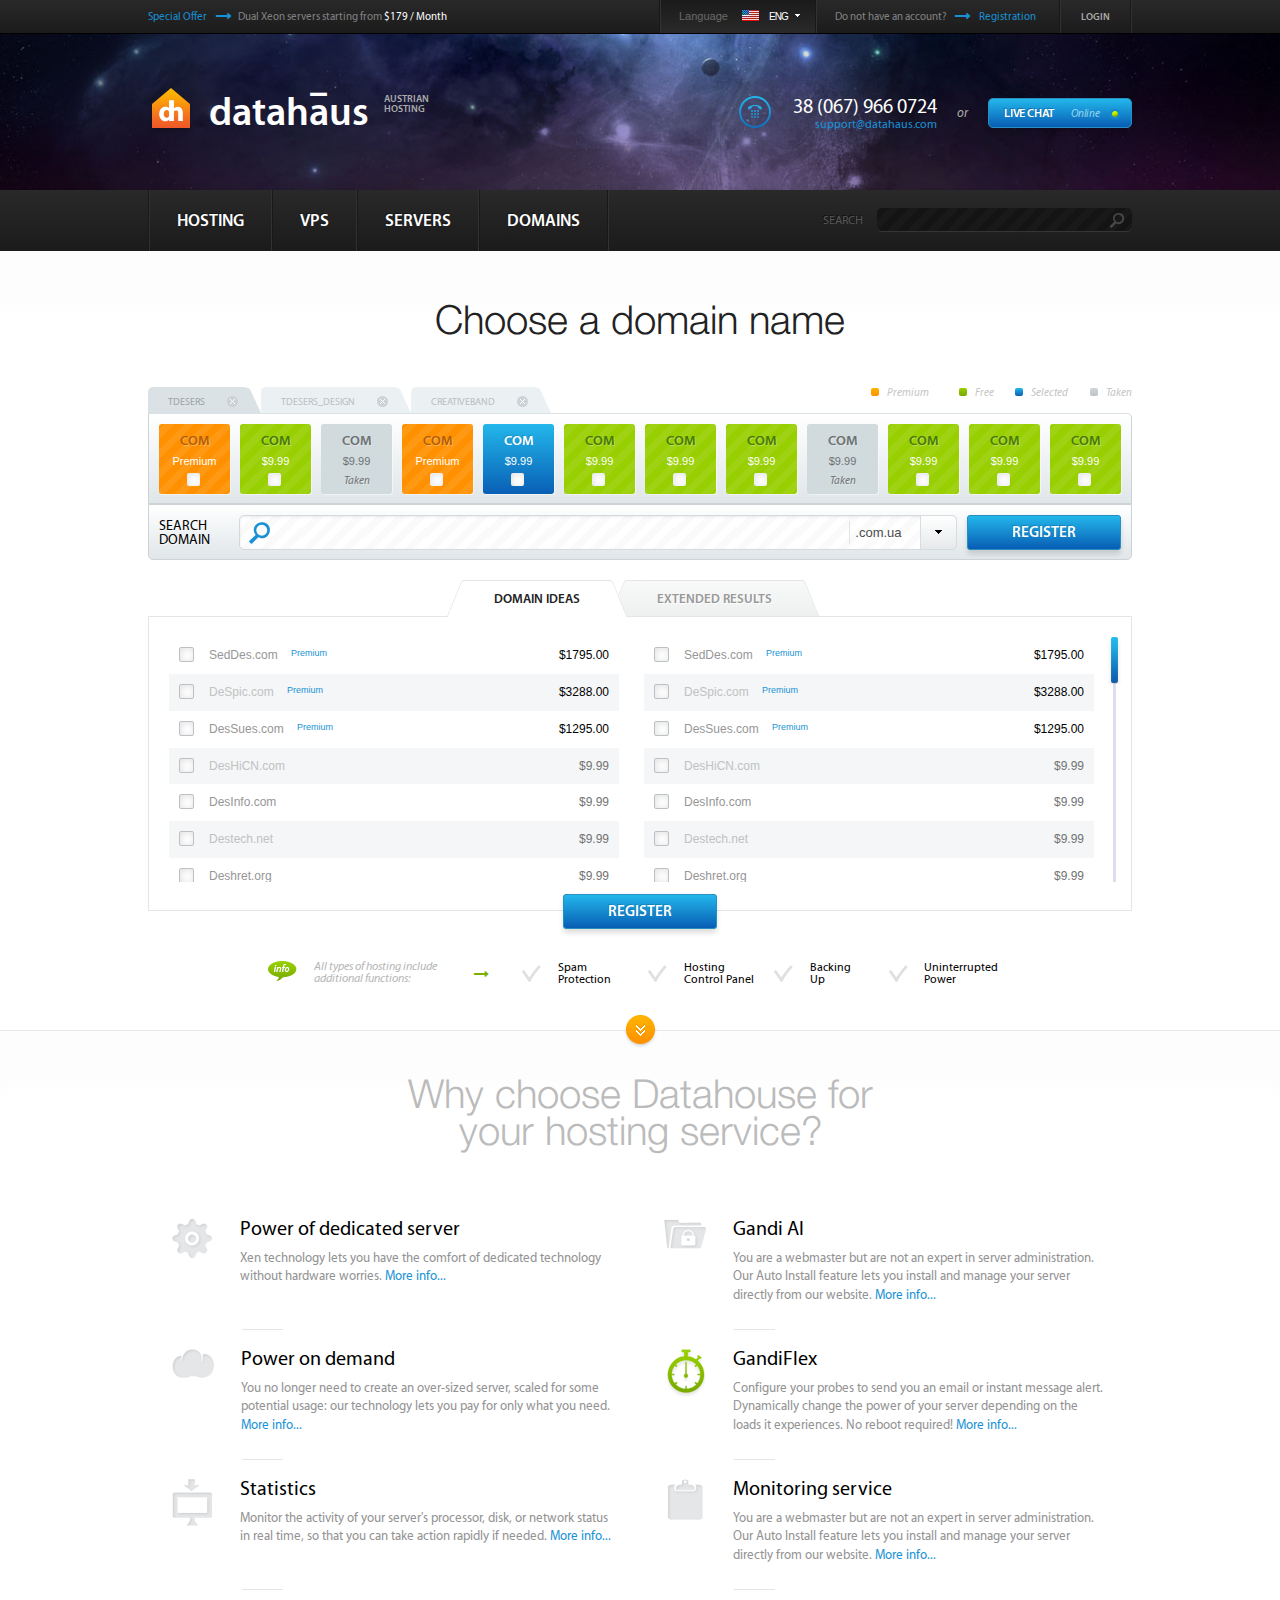
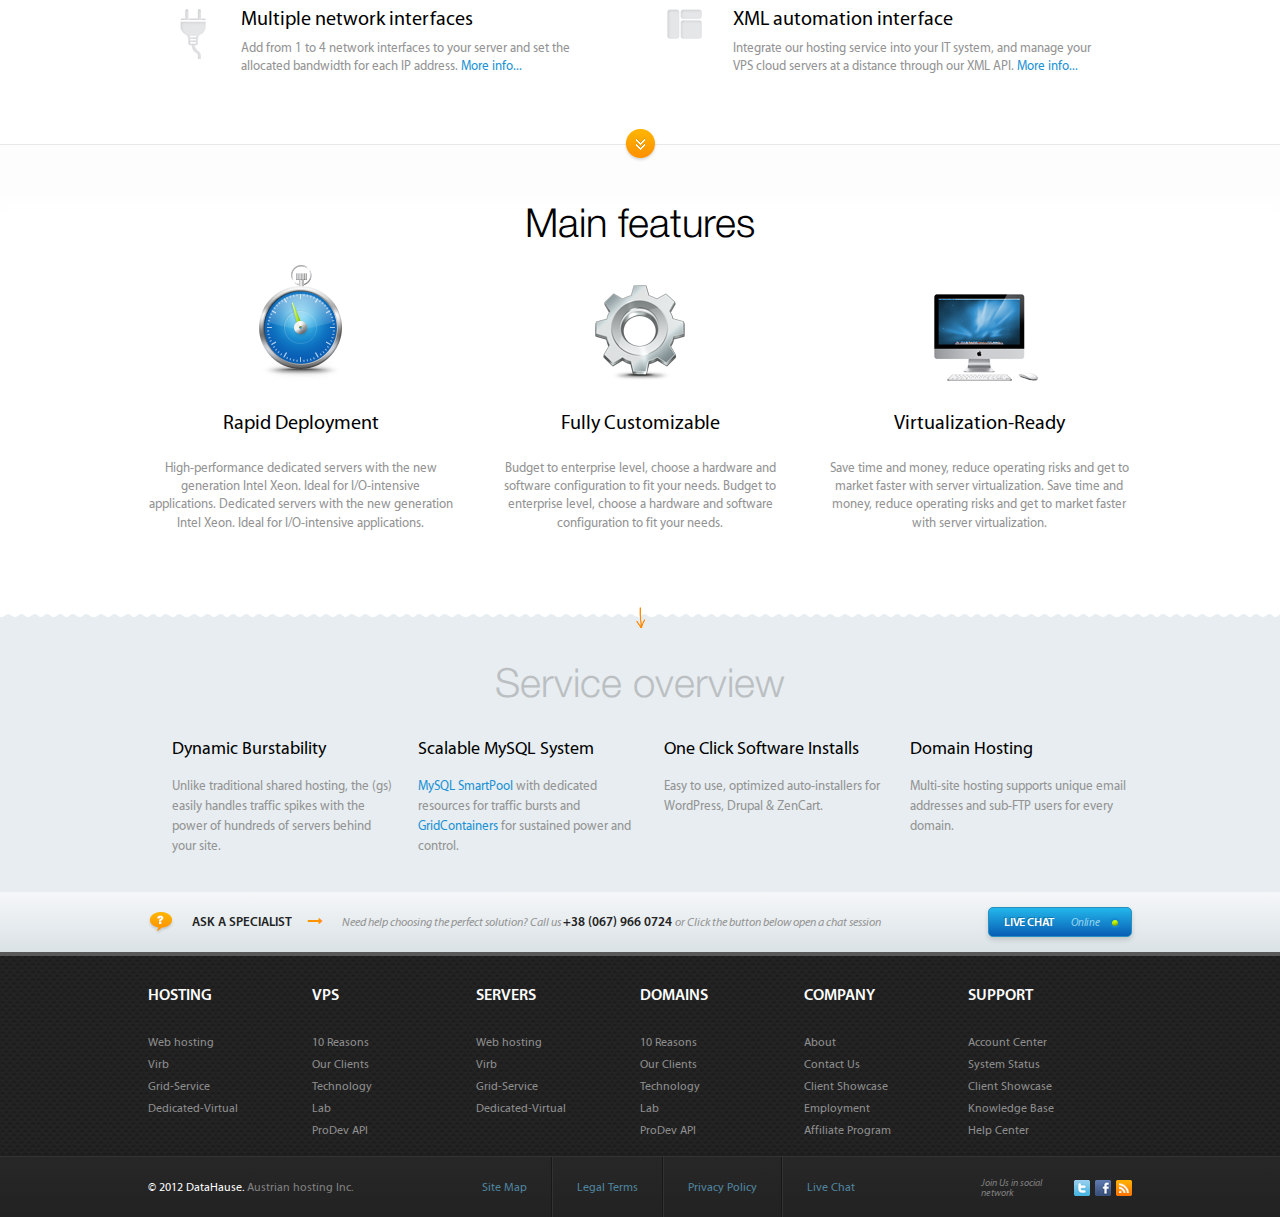
<file: domains2.html>
<!doctype html>
<html>
<head>
	<meta charset="utf-8">
	<title>Domains2</title>
	<meta name="viewport" content="initial-scale=1"/>
	<!-- <meta name="viewport" content="width=1200"> -->
	<link rel="stylesheet" media="screen" href="css/screen.css" >
	<link rel="stylesheet" media="screen" href="css/font-awesome.css" >
	<link rel="stylesheet" media="screen" href="css/jScrollPane.css" >
	<!--[if IE]><script src="js/html5shiv.js"></script><![endif]-->
</head>
<body>
<!-- BEGIN  out-->
<div class="out">
	<!-- begin header  -->
	<div class="header">
		<!-- begin header__top  -->
		<div class="header__top">
			<div class="header__in">
				<div class="header__bl onleft">
					<p class="header__offer"><a href="#" class="header__blue">Special Offer</a><i class="fa fa-long-arrow-right"></i>Dual Xeon servers starting from <span class="header__price">$179 / Month</span></p>
				</div>
				<div class="header__bl onright">
					<div class="header__bl language onleft">
						<p class="header__lang">Language</p>
						<div class="select onright">
							<a class="chosen eng" href="#">Eng</a>
							<ul class="country">
								<li><a data-name="Eng" class="eng link" href="#">Eng</a></li>
								<li><a data-name="De" class="germany link" href="#">De</a></li>
								<li><a data-name="Eng" class="canada link" href="#">Eng</a></li>
							</ul>
						</div>
					</div>
					<div class="header__bl reg onleft">
						<p class="header__offer">Do not have an account?<i class="fa fa-long-arrow-right"></i><a href="#" class="header__blue"> Registration</a></p>
					</div>
					<div class="header__bl login onleft">
						<a class="header__login" href="#">Login</a>
					</div>
				</div>
			</div>
		</div>
		<!-- end header__top -->
		<!-- begin header__middle  -->
		<div class="header__middle inside">
			<div class="header__in">
				<div class="header__in-top inside">
					<div class="header__bl onleft">
						<div class="logo">
							<a class="logo__in" href="#">
								<span class="logo__sym"></span>
								<span class="logo__txt">datahaus</span>
								<sup class="logo__sup">
									<p>
										Austrian <span>Hosting</span>
									</p>
								</sup>
							</a>
						</div>
					</div>
					<div class="header__bl onright">
						<div class="header__bl withpad onleft">
							<span class="phone__num"></span>
							<div class="phone">
								<span>38 (067) 966 0724</span>
								<a class="phone__link" href="mailto: support@datahaus.com">support@datahaus.com</a>
							</div>
						</div>
						<div class="header__bl withpad onleft">
							<span class="or">or</span>
						</div>
						<div class="header__bl withpad onleft">
							<button class="chat" type="button">Live Chat <span class="online">Online</span><i class="online__i"></i></button>
						</div>
					</div>
				</div>
			</div>
		</div>
		<!-- end header__middle -->
		<!-- begin header__bottom  -->
		<div class="header__bottom">
			<div class="header__in">
				<div class="header__bl onleft">
					<ul class="menu">
						<li><a href="#">Hosting</a></li>
						<li><a href="#">VPS</a></li>
						<li><a href="#">Servers</a></li>
						<li><a href="#">Domains</a></li>
					</ul>
				</div>
				<div class="header__bl onright">
					<p class="search__txt">Search</p>
					<div class="search">
						<input class="search__input" type="text">
					</div>
				</div>
			</div>
		</div>
		<!-- end header__bottom -->
	</div>
	<!-- end header -->
	<!-- begin unlimited  -->
	<div class="unlim">
		<div class="unlim__in">
			<div class="domain">
				<p class="domain__ttl">Choose a domain name</p>
				<div class="domain__top">
					<div class="top__tabs is-active onleft">Tdesers<i></i></div>
					<div class="top__tabs onleft">Tdesers_Design<i></i></div>
					<div class="top__tabs onleft">Creativeband<i></i></div>
					<div class="domain__colors onright">
						<span class="premium"><i></i>Premium</span>
						<span class="free"><i></i>Free</span>
						<span class="selected"><i></i>Selected</span>
						<span class="taken"><i></i>Taken</span>
					</div>
				</div>
				<div class="domain__search border-change">
					<div class="com premium onleft">
						<label class="checkbox">
							<p>Com</p>
							<span>Premium</span>
							<input type="checkbox">
							<span class="checkbox__mode"></span>
						</label>
					</div>
					<div class="com free onleft">
						<label class="checkbox">
							<p>Com</p>
							<span>$9.99</span>
							<input type="checkbox">
							<span class="checkbox__mode"></span>
						</label>
					</div>
					<div class="com taken onleft">
						<p>Com</p>
						<span>$9.99</span>
						<p class="taken">Taken</p>
					</div>
					<div class="com premium onleft">
						<label class="checkbox">
							<p>Com</p>
							<span>Premium</span>
							<input type="checkbox">
							<span class="checkbox__mode"></span>
						</label>
					</div>
					<div class="com selected onleft">
						<label class="checkbox">
							<p>Com</p>
							<span>$9.99</span>
							<input type="checkbox">
							<span class="checkbox__mode"></span>
						</label>
					</div>
					<div class="com free onleft">
						<label class="checkbox">
							<p>Com</p>
							<span>$9.99</span>
							<input type="checkbox">
							<span class="checkbox__mode"></span>
						</label>
					</div>
					<div class="com free onleft">
						<label class="checkbox">
							<p>Com</p>
							<span>$9.99</span>
							<input type="checkbox">
							<span class="checkbox__mode"></span>
						</label>
					</div>
					<div class="com free onleft">
						<label class="checkbox">
							<p>Com</p>
							<span>$9.99</span>
							<input type="checkbox">
							<span class="checkbox__mode"></span>
						</label>
					</div>
					<div class="com taken onleft">
						<p>Com</p>
						<span>$9.99</span>
						<p class="taken">Taken</p>
					</div>
					<div class="com free onleft">
						<label class="checkbox">
							<p>Com</p>
							<span>$9.99</span>
							<input type="checkbox">
							<span class="checkbox__mode"></span>
						</label>
					</div>
					<div class="com free onleft">
						<label class="checkbox">
							<p>Com</p>
							<span>$9.99</span>
							<input type="checkbox">
							<span class="checkbox__mode"></span>
						</label>
					</div>
					<div class="com free onleft">
						<label class="checkbox">
							<p>Com</p>
							<span>$9.99</span>
							<input type="checkbox">
							<span class="checkbox__mode"></span>
						</label>
					</div>
				</div>
				<div class="domain__search border-change-another">
					<span class="domain__span onleft">Search domain</span>
					<div class="products__search onleft">
						<input class="search__input another" type="text">
						<div class="custom__select">
							<select class="s">
								<option value=".com.ua">.com.ua</option>
								<option value=".ua">.ua</option>
								<option value=".i.ua">.i.ua</option>
							</select>
							<span>.com.ua</span>
						</div>
					</div>
					<button class="viewmore onright">Register</button>
				</div>
				<!--begin domain__tabs-->
				<div class="domain__tabs js-tabs">
					<ul class="js-tab">
						<li class="is-active"><a href="#">Domain Ideas</a></li>
						<li><a href="#">Extended Results</a></li>
					</ul>
					<div class="tabs__inside js-tabcontent">
						<div class="tabs__wrap">
							<!-- BEGIN news -->
							<div class="tab">
								<div class="tabs__txt onleft">
									<table class="tabs__table">
										<tbody>
											<tr>
												<td>
													<label class="checkbox">
														<input type="checkbox">
														<span class="checkbox__mode">SedDes.com <span>Premium</span></span>
													</label>
												</td>
												<td class="pricing">$1795.00</td>
											</tr>
											<tr>
												<td>
													<label class="checkbox">
														<input type="checkbox">
														<span class="checkbox__mode">DeSpic.com <span>Premium</span>
													</label>
												</td>
												<td class="pricing">$3288.00</td>
											</tr>
											<tr>
												<td>
													<label class="checkbox">
														<input type="checkbox">
														<span class="checkbox__mode">DesSues.com <span>Premium</span>
													</label>
												</td>
												<td class="pricing">$1295.00</td>
											</tr>
											<tr>
												<td>
													<label class="checkbox">
														<input type="checkbox">
														<span class="checkbox__mode">DesHiCN.com
													</label>
												</td>
												<td class="pricing pricing-simple">$9.99</td>
											</tr>
											<tr>
												<td>
													<label class="checkbox">
														<input type="checkbox">
														<span class="checkbox__mode">DesInfo.com
													</label>
												</td>
												<td class="pricing pricing-simple">$9.99</td>
											</tr>
											<tr>
												<td>
													<label class="checkbox">
														<input type="checkbox">
														<span class="checkbox__mode">Destech.net
													</label>
												</td>
												<td class="pricing pricing-simple">$9.99</td>
											</tr>
											<tr>
												<td>
													<label class="checkbox">
														<input type="checkbox">
														<span class="checkbox__mode">Deshret.org
													</label>
												</td>
												<td class="pricing pricing-simple">$9.99</td>
											</tr>
										</tbody>
									</table>
								</div>
								<div class="tabs__txt onright">
									<table class="tabs__table">
										<tbody>
											<tr>
												<td>
													<label class="checkbox">
														<input type="checkbox">
														<span class="checkbox__mode">
														SedDes.com <span>Premium</span>
													</label>
												</td>
												<td class="pricing">$1795.00</td>
											</tr>
											<tr>
												<td>
													<label class="checkbox">
														<input type="checkbox">
														<span class="checkbox__mode">DeSpic.com <span>Premium</span>
													</label>
												</td>
												<td class="pricing">$3288.00</td>
											</tr>
											<tr>
												<td>
													<label class="checkbox">
														<input type="checkbox">
														<span class="checkbox__mode">DesSues.com <span>Premium</span>
													</label>
												</td>
												<td class="pricing">$1295.00</td>
											</tr>
											<tr>
												<td>
													<label class="checkbox">
														<input type="checkbox">
														<span class="checkbox__mode">DesHiCN.com
													</label>
												</td>
												<td class="pricing pricing-simple">$9.99</td>
											</tr>
											<tr>
												<td>
													<label class="checkbox">
														<input type="checkbox">
														<span class="checkbox__mode">DesInfo.com
													</label>
												</td>
												<td class="pricing pricing-simple">$9.99</td>
											</tr>
											<tr>
												<td>
													<label class="checkbox">
														<input type="checkbox">
														<span class="checkbox__mode">
														Destech.net
													</label>
												</td>
												<td class="pricing pricing-simple">$9.99</td>
											</tr>
											<tr>
												<td>
													<label class="checkbox">
														<input type="checkbox">
														<span class="checkbox__mode">
														Deshret.org
													</label>
												</td>
												<td class="pricing pricing-simple">$9.99</td>
											</tr>
										</tbody>
									</table>
								</div>
								<div class="tabs__txt onleft">
									<table class="tabs__table">
										<tbody>
											<tr>
												<td>
													<label class="checkbox">
														<input type="checkbox">
														<span class="checkbox__mode">SedDes.com <span>Premium</span></span>
													</label>
												</td>
												<td class="pricing">$1795.00</td>
											</tr>
											<tr>
												<td>
													<label class="checkbox">
														<input type="checkbox">
														<span class="checkbox__mode">DeSpic.com <span>Premium</span>
													</label>
												</td>
												<td class="pricing">$3288.00</td>
											</tr>
											<tr>
												<td>
													<label class="checkbox">
														<input type="checkbox">
														<span class="checkbox__mode">DesSues.com <span>Premium</span>
													</label>
												</td>
												<td class="pricing">$1295.00</td>
											</tr>
											<tr>
												<td>
													<label class="checkbox">
														<input type="checkbox">
														<span class="checkbox__mode">DesHiCN.com
													</label>
												</td>
												<td class="pricing pricing-simple">$9.99</td>
											</tr>
											<tr>
												<td>
													<label class="checkbox">
														<input type="checkbox">
														<span class="checkbox__mode">DesInfo.com
													</label>
												</td>
												<td class="pricing pricing-simple">$9.99</td>
											</tr>
											<tr>
												<td>
													<label class="checkbox">
														<input type="checkbox">
														<span class="checkbox__mode">Destech.net
													</label>
												</td>
												<td class="pricing pricing-simple">$9.99</td>
											</tr>
											<tr>
												<td>
													<label class="checkbox">
														<input type="checkbox">
														<span class="checkbox__mode">Deshret.org
													</label>
												</td>
												<td class="pricing pricing-simple">$9.99</td>
											</tr>
										</tbody>
									</table>
								</div>
								<div class="tabs__txt onright">
									<table class="tabs__table">
										<tbody>
											<tr>
												<td>
													<label class="checkbox">
														<input type="checkbox">
														<span class="checkbox__mode">
														SedDes.com <span>Premium</span>
													</label>
												</td>
												<td class="pricing">$1795.00</td>
											</tr>
											<tr>
												<td>
													<label class="checkbox">
														<input type="checkbox">
														<span class="checkbox__mode">DeSpic.com <span>Premium</span>
													</label>
												</td>
												<td class="pricing">$3288.00</td>
											</tr>
											<tr>
												<td>
													<label class="checkbox">
														<input type="checkbox">
														<span class="checkbox__mode">DesSues.com <span>Premium</span>
													</label>
												</td>
												<td class="pricing">$1295.00</td>
											</tr>
											<tr>
												<td>
													<label class="checkbox">
														<input type="checkbox">
														<span class="checkbox__mode">DesHiCN.com
													</label>
												</td>
												<td class="pricing pricing-simple">$9.99</td>
											</tr>
											<tr>
												<td>
													<label class="checkbox">
														<input type="checkbox">
														<span class="checkbox__mode">DesInfo.com
													</label>
												</td>
												<td class="pricing pricing-simple">$9.99</td>
											</tr>
											<tr>
												<td>
													<label class="checkbox">
														<input type="checkbox">
														<span class="checkbox__mode">
														Destech.net
													</label>
												</td>
												<td class="pricing pricing-simple">$9.99</td>
											</tr>
											<tr>
												<td>
													<label class="checkbox">
														<input type="checkbox">
														<span class="checkbox__mode">
														Deshret.org
													</label>
												</td>
												<td class="pricing pricing-simple">$9.99</td>
											</tr>
										</tbody>
									</table>
								</div>
							</div>
							<div class="tab">
								<p>11111 111 1111 1111 111111 111111 11111 1111 11 1111 111 111111 11111 111111 11111111 111 11 11111 111111111 111111111</p>
								<p>Lorem ipsum dolor sit amet, consectetur adipisicing elit. Vero praesentium sequi sit reprehenderit dolores, fugiat, commodi nemo nobis dignissimos accusamus ratione minima aliquid, consectetur dolorem quasi corrupti! Quo, fugit commodi.</p>
							</div>
						</div>
					</div>
					<button class="viewmore">Register</button>
				</div>
				<!--end domain tabs-->
				<div class="unlim__type noborder">
					<i class="info__i"></i>
					<span class="info">All types of hosting include additional functions:</span>
					<i class="fa fa-long-arrow-right"></i>
					<i class="marked"></i>
					<span class="unlim__span">Spam Protection</span>
					<i class="marked"></i>
					<span class="unlim__span">Hosting Control Panel</span>
					<i class="marked"></i>
					<span class="unlim__span backing">Backing Up</span>
					<i class="marked"></i>
					<span class="unlim__span">Uninterrupted Power</span>
				</div>
			</div>
		</div>
	</div>
	<!-- end unlimited -->
	<!-- begin choice  -->
	<div class="choice">
		<div class="choice__in">
			<p class="choice__ttl">Why choose Datahouse for your hosting service?</p>
			<div class="choice__bl onleft">
				<div class="choice__item">
					<span class="ch choice1 onleft"></span>
					<div class="choice__desc onleft">
						<p class="choice__subttl">Power of dedicated server</p>
						<p class="choice__txt">Xen technology lets you have the comfort of dedicated technology without hardware worries. <a href="#">More info...</a></p>
					</div>
				</div>
				<div class="choice__item">
					<span class="ch choice2 onleft"></span>
					<div class="choice__desc onleft">
						<p class="choice__subttl">Power on demand</p>
						<p class="choice__txt">You no longer need to create an over-sized server, scaled for some potential usage: our technology lets you pay for only what you need. <a href="#">More info...</a></p>
					</div>
				</div>
				<div class="choice__item">
					<span class="ch choice3 onleft"></span>
					<div class="choice__desc onleft">
						<p class="choice__subttl">Statistics</p>
						<p class="choice__txt">Monitor the activity of your server's processor, disk, or network status in real time, so that you can take action rapidly if needed. <a href="#">More info...</a></p>
					</div>
				</div>
				<div class="choice__item">
					<span class="ch choice4 onleft"></span>
					<div class="choice__desc onleft">
						<p class="choice__subttl">Multiple network interfaces</p>
						<p class="choice__txt">Add from 1 to 4 network interfaces to your server and set the allocated bandwidth for each IP address. <a href="#">More info...</a></p>
					</div>
				</div>
			</div>
			<div class="choice__bl onright">
				<div class="choice__item">
					<span class="ch choice5 onleft"></span>
					<div class="choice__desc onleft">
						<p class="choice__subttl">Gandi AI</p>
						<p class="choice__txt">You are a webmaster but are not an expert in server administration. Our Auto Install feature lets you install and manage your server directly from our website. <a href="#">More info...</a></p>
					</div>
				</div>
				<div class="choice__item">
					<span class="ch choice6 onleft"></span>
					<div class="choice__desc onleft">
						<p class="choice__subttl">GandiFlex</p>
						<p class="choice__txt">Configure your probes to send you an email or instant message alert. Dynamically change the power of your server depending on the loads it experiences. No reboot required! <a href="#">More info...</a></p>
					</div>
				</div>
				<div class="choice__item">
					<span class="ch choice7 onleft"></span>
					<div class="choice__desc onleft">
						<p class="choice__subttl">Monitoring service</p>
						<p class="choice__txt">You are a webmaster but are not an expert in server administration. Our Auto Install feature lets you install and manage your server directly from our website. <a href="#">More info...</a></p>
					</div>
				</div>
				<div class="choice__item">
					<span class="ch choice8 onleft"></span>
					<div class="choice__desc onleft">
						<p class="choice__subttl">XML automation interface</p>
						<p class="choice__txt">Integrate our hosting service into your IT system, and manage your VPS cloud servers at a distance through our XML API. <a href="#">More info...</a></p>
					</div>
				</div>
			</div>
		</div>
	</div>
	<!-- end choice -->
	<!-- begin mainf  -->
	<div class="mainf">
		<div class="reliable__in">
			<div class="mainf__ttl">Main features</div>
			<div class="reliable__features">
				<div class="features__item">
					<div class="features__pic">
						<img src="img/rapid.png" alt="Rapid Deployment">
					</div>
					<p class="features__ttl">Rapid Deployment</p>
					<p class="features__txt">High-performance dedicated servers with the new generation Intel Xeon. Ideal for I/O-intensive applications. Dedicated servers with the new generation Intel Xeon. Ideal for I/O-intensive applications.</p>
				</div>
				<div class="features__item">
					<div class="features__pic">
						<img src="img/custom.png" alt="Fully Customizable">
					</div>
					<p class="features__ttl">Fully Customizable</p>
					<p class="features__txt">Budget to enterprise level, choose a hardware and software configuration to fit your needs. Budget to enterprise level, choose a hardware and software configuration to fit your needs.</p>
				</div>
				<div class="features__item">
					<div class="features__pic">
						<img src="img/virtual.png" alt="Virtualization-Ready">
					</div>
					<p class="features__ttl">Virtualization-Ready</p>
					<p class="features__txt">Save time and money, reduce operating risks and get to market faster with server virtualization. Save time and money, reduce operating risks and get to market faster with server virtualization.</p>
				</div>
			</div>
		</div>
	</div>
	<!-- end mainf -->
	<!-- begin overview  -->
	<div class="overview">
		<div class="overview__in">
			<div class="overview__ttl">Service overview</div>
			<div class="overview__item onleft">
				<p>Dynamic Burstability</p>
				<p>Unlike traditional shared hosting, the (gs) easily handles traffic spikes with the power of hundreds of servers behind your site.</p>
			</div>
			<div class="overview__item onleft">
				<p>Scalable MySQL System</p>
				<p><a href="#">MySQL SmartPool</a> with dedicated resources for traffic bursts and <a href="#">GridContainers</a> for sustained power and control.</p>
			</div>
			<div class="overview__item onleft">
				<p>One Click Software Installs</p>
				<p>Easy to use, optimized auto-installers for WordPress, Drupal & ZenCart.</p>
			</div>
			<div class="overview__item onleft">
				<p>Domain Hosting</p>
				<p>Multi-site hosting supports unique email addresses and sub-FTP users for every domain.</p>
			</div>
		</div>
	</div>
	<!-- end overview -->
</div>
<!-- END out-->
<!-- begin footer  -->
<div class="footer">
	<div class="specialist">
		<div class="specialist__in">
			<p class="specialist__p onleft">
				<span class="ask"></span>Ask a specialist<i class="fa fa-long-arrow-right"></i><span class="specialist__grey">Need help choosing the perfect solution? Call us </span> +38 (067) 966 0724 <span class="specialist__grey"> or Click the button below open a chat session</span>
			</p>
			<button class="chat onright" type="button">Live Chat <span class="online">Online</span><i class="online__i"></i></button>
		</div>
	</div>
	<div class="footer__nav">
		<div class="footer__nav-in">
			<div class="footer__nav-item onleft">
				<p>Hosting</p>
				<ul>
					<li><a href="#">Web hosting</a></li>
					<li><a href="#">Virb</a></li>
					<li><a href="#">Grid-Service</a></li>
					<li><a href="#">Dedicated-Virtual</a></li>
				</ul>
			</div>
			<div class="footer__nav-item onleft">
				<p>VPS</p>
				<ul>
					<li><a href="#">10 Reasons</a></li>
					<li><a href="#">Our Clients</a></li>
					<li><a href="#">Technology</a></li>
					<li><a href="#">Lab</a></li>
					<li><a href="#">ProDev API</a></li>
				</ul>
			</div>
			<div class="footer__nav-item onleft">
				<p>Servers</p>
				<ul>
					<li><a href="#">Web hosting</a></li>
					<li><a href="#">Virb</a></li>
					<li><a href="#">Grid-Service</a></li>
					<li><a href="#">Dedicated-Virtual</a></li>
				</ul>
			</div>
			<div class="footer__nav-item onleft">
				<p>Domains</p>
				<ul>
					<li><a href="#">10 Reasons</a></li>
					<li><a href="#">Our Clients</a></li>
					<li><a href="#">Technology</a></li>
					<li><a href="#">Lab</a></li>
					<li><a href="#">ProDev API</a></li>
				</ul>
			</div>
			<div class="footer__nav-item onleft">
				<p>Company</p>
				<ul>
					<li><a href="#">About</a></li>
					<li><a href="#">Contact Us</a></li>
					<li><a href="#">Client Showcase</a></li>
					<li><a href="#">Employment</a></li>
					<li><a href="#">Affiliate Program</a></li>
				</ul>
			</div>
			<div class="footer__nav-item onleft">
				<p>Support</p>
				<ul>
					<li><a href="#">Account Center</a></li>
					<li><a href="#">System Status</a></li>
					<li><a href="#">Client Showcase</a></li>
					<li><a href="#">Knowledge Base</a></li>
					<li><a href="#">Help Center</a></li>
				</ul>
			</div>
		</div>
	</div>
	<div class="copyright">
		<div class="copyright__in">
			<p class="copyright__txt onleft"><span>© 2012 DataHause.</span> Austrian hosting Inc.</p>
			<ul class="sitemap onleft">
				<li class="onleft"><a href="#">Site Map</a></li>
				<li class="onleft"><a href="#">Legal Terms</a></li>
				<li class="onleft"><a href="#">Privacy Policy</a></li>
				<li class="onleft"><a href="#">Live Chat</a></li>
			</ul>
			<div class="social onright">
				<p>Join Us in social network</p>
				<ul>
					<li class="onleft"><a class="twitter" href="#"></a></li>
					<li class="onleft"><a class="fb" href="#"></a></li>
					<li class="onleft"><a class="rss" href="#"></a></li>
				</ul>
			</div>
		</div>
	</div>
</div>
<!-- end footer -->
<!-- load scripts -->
<script src="js/lib/head.js" data-headjs-load="js/init.js"></script>
</body>
</html>
</file>
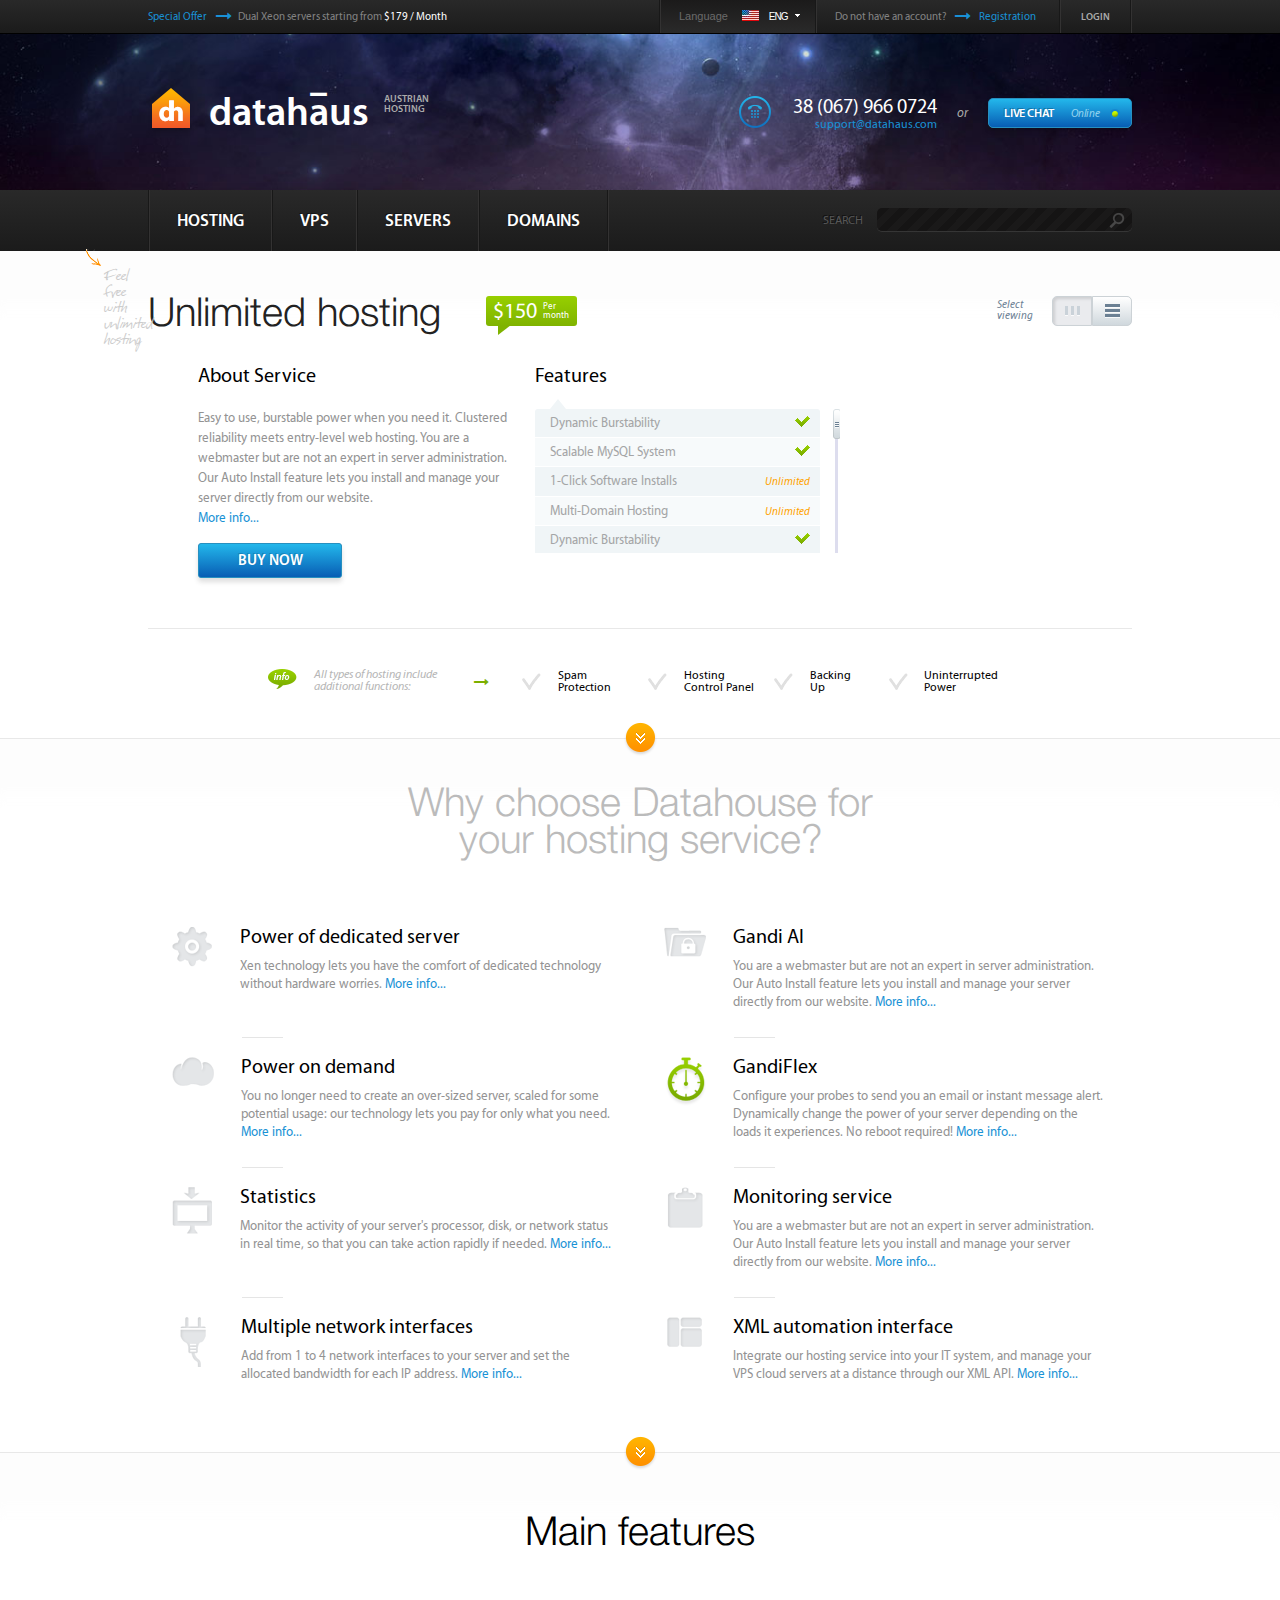
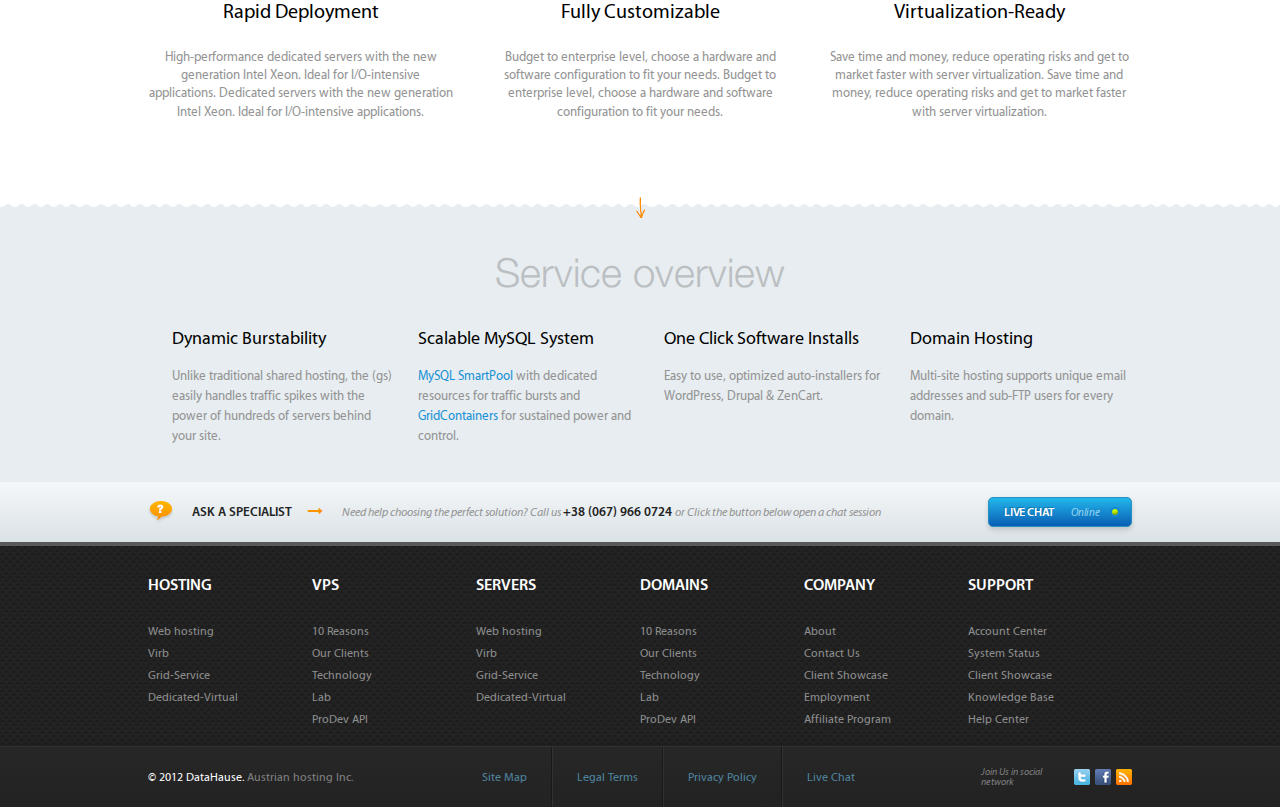
<file: hosting.html>
<!doctype html>
<html>
<head>
	<meta charset="utf-8">
	<title>Hosting</title>
	<meta name="viewport" content="initial-scale=1"/>
	<!-- <meta name="viewport" content="width=1200"> -->
	<link rel="stylesheet" media="screen" href="css/screen.css" >
	<link rel="stylesheet" media="screen" href="css/font-awesome.css" >
	<link rel="stylesheet" media="screen" href="css/jScrollPane.css" >
	<!--[if IE]><script src="js/html5shiv.js"></script><![endif]-->
</head>
<body>
<!-- BEGIN  out-->
<div class="out">
	<!-- begin header  -->
	<div class="header">
		<!-- begin header__top  -->
		<div class="header__top">
			<div class="header__in">
				<div class="header__bl onleft">
					<p class="header__offer"><a href="#" class="header__blue">Special Offer</a><i class="fa fa-long-arrow-right"></i>Dual Xeon servers starting from <span class="header__price">$179 / Month</span></p>
				</div>
				<div class="header__bl onright">
					<div class="header__bl language onleft">
						<p class="header__lang">Language</p>
						<div class="select">
							<a class="chosen eng" href="#">Eng</a>
							<ul class="country">
								<li><a data-name="Eng" class="eng" href="#">Eng</a></li>
								<li><a data-name="Deutch" class="germany" href="#">De</a></li>
								<li><a data-name="Canada" class="canada" href="#">Eng</a></li>
							</ul>
						</div>
					</div>
					<div class="header__bl reg onleft">
						<p class="header__offer">Do not have an account?<i class="fa fa-long-arrow-right"></i><a href="#" class="header__blue"> Registration</a></p>
					</div>
					<div class="header__bl login onleft">
						<a class="header__login" href="#">Login</a>
					</div>
				</div>
			</div>
		</div>
		<!-- end header__top -->
		<!-- begin header__middle  -->
		<div class="header__middle inside">
			<div class="header__in">
				<div class="header__in-top inside">
					<div class="header__bl onleft">
						<div class="logo">
							<a class="logo__in" href="#">
								<span class="logo__sym"></span>
								<span class="logo__txt">datahaus</span>
								<sup class="logo__sup">
									<p>
										Austrian <span>Hosting</span>
									</p>
								</sup>
							</a>
						</div>
					</div>
					<div class="header__bl onright">
						<div class="header__bl withpad onleft">
							<span class="phone__num"></span>
							<div class="phone">
								<span>38 (067) 966 0724</span>
								<a class="phone__link" href="mailto: support@datahaus.com">support@datahaus.com</a>
							</div>
						</div>
						<div class="header__bl withpad onleft">
							<span class="or">or</span>
						</div>
						<div class="header__bl withpad onleft">
							<button class="chat" type="button">Live Chat <span class="online">Online</span><i class="online__i"></i></button>
						</div>
					</div>
				</div>
			</div>
		</div>
		<!-- end header__middle -->
		<!-- begin header__bottom  -->
		<div class="header__bottom">
			<div class="header__in">
				<div class="header__bl onleft">
					<ul class="menu">
						<li><a href="#">Hosting</a></li>
						<li><a href="#">VPS</a></li>
						<li><a href="#">Servers</a></li>
						<li><a href="#">Domains</a></li>
					</ul>
				</div>
				<div class="header__bl onright">
					<p class="search__txt">Search</p>
					<div class="search">
						<input class="search__input" type="text">
					</div>
				</div>
			</div>
		</div>
		<!-- end header__bottom -->
	</div>
	<!-- end header -->
	<!-- begin unlimited  -->
	<div class="unlim">
		<div class="unlim__in">
			<div class="unlim__host">
				<p class="unlim__ttl onleft">Unlimited hosting</p>
				<div class="permonth onleft">
					<span class="permonth__num">$150</span>
					<span class="permonth__txt">Per month</span>
				</div>
				<div class="unlim__view onright">
					<span class="unlim__view-txt">Select viewing</span>
					<button class="butn vert is-active" type="button"><i></i></button>
					<button class="butn horz" type="button"><i></i></button>
				</div>
			</div>
			<div class="unlim__free">
				<div class="unlim__moebius onleft">
					<div class="moebius__pic"></div>
					<p><span>Feel free</span> with unlimited hosting</p>
				</div>
				<div class="unlim__about onleft">
					<p>About Service</p>
					<p>Easy to use, burstable power when you need it. Clustered reliability meets entry-level web hosting.
					You are a webmaster but are not an expert in server administration. Our Auto Install feature lets you install and manage your server directly from our website.
					<a href="#">More info...</a></p>
					<button class="viewmore">Buy now</button>
				</div>
				<div class="unlim__features onleft">
					<p>Features</p>
					<div class="features__table">
						<table>
							<tbody>
								<tr>
									<td><span>Dynamic Burstability</span></td>
									<td class="second"><i class="checked"></i></td>
								</tr>
								<tr>
									<td><span>Scalable MySQL System</span></td>
									<td class="second"><i class="checked"></i></td>
								</tr>
								<tr>
									<td><span>1-Click Software Installs</span></td>
									<td class="second"><span class="orange">Unlimited</span></td>
								</tr>
								<tr>
									<td><span>Multi-Domain Hosting</span></td>
									<td class="second"><span class="orange">Unlimited</span></td>
								</tr>
								<tr>
									<td><span>Dynamic Burstability</span></td>
									<td class="second"><i class="checked"></i></td>
								</tr>
								<tr>
									<td><span>Dynamic Burstability</span></td>
									<td class="second"><i class="checked"></i></td>
								</tr>
								<tr>
									<td><span>Scalable MySQL System</span></td>
									<td class="second"><i class="checked"></i></td>
								</tr>
								<tr>
									<td><span>1-Click Software Installs</span></td>
									<td class="second"><span class="orange">Unlimited</span></td>
								</tr>
								<tr>
									<td><span>Multi-Domain Hosting</span></td>
									<td class="second"><span class="orange">Unlimited</span></td>
								</tr>
								<tr>
									<td><span>Dynamic Burstability</span></td>
									<td class="second"><i class="checked"></i></td>
								</tr>
							</tbody>
						</table>
					</div>
				</div>
			</div>
			<div class="unlim__type">
				<i class="info__i"></i>
				<span class="info">All types of hosting include additional functions:</span>
				<i class="fa fa-long-arrow-right"></i>
				<i class="marked"></i>
				<span class="unlim__span">Spam Protection</span>
				<i class="marked"></i>
				<span class="unlim__span">Hosting Control Panel</span>
				<i class="marked"></i>
				<span class="unlim__span backing">Backing Up</span>
				<i class="marked"></i>
				<span class="unlim__span">Uninterrupted Power</span>
			</div>
		</div>
	</div>
	<!-- end unlimited -->
	<!-- begin choice  -->
	<div class="choice">
		<div class="choice__in">
			<p class="choice__ttl">Why choose Datahouse for your hosting service?</p>
			<div class="choice__bl onleft">
				<div class="choice__item">
					<span class="ch choice1 onleft"></span>
					<div class="choice__desc onleft">
						<p class="choice__subttl">Power of dedicated server</p>
						<p class="choice__txt">Xen technology lets you have the comfort of dedicated technology without hardware worries. <a href="#">More info...</a></p>
					</div>
				</div>
				<div class="choice__item">
					<span class="ch choice2 onleft"></span>
					<div class="choice__desc onleft">
						<p class="choice__subttl">Power on demand</p>
						<p class="choice__txt">You no longer need to create an over-sized server, scaled for some potential usage: our technology lets you pay for only what you need. <a href="#">More info...</a></p>
					</div>
				</div>
				<div class="choice__item">
					<span class="ch choice3 onleft"></span>
					<div class="choice__desc onleft">
						<p class="choice__subttl">Statistics</p>
						<p class="choice__txt">Monitor the activity of your server's processor, disk, or network status in real time, so that you can take action rapidly if needed. <a href="#">More info...</a></p>
					</div>
				</div>
				<div class="choice__item">
					<span class="ch choice4 onleft"></span>
					<div class="choice__desc onleft">
						<p class="choice__subttl">Multiple network interfaces</p>
						<p class="choice__txt">Add from 1 to 4 network interfaces to your server and set the allocated bandwidth for each IP address. <a href="#">More info...</a></p>
					</div>
				</div>
			</div>
			<div class="choice__bl onright">
				<div class="choice__item">
					<span class="ch choice5 onleft"></span>
					<div class="choice__desc onleft">
						<p class="choice__subttl">Gandi AI</p>
						<p class="choice__txt">You are a webmaster but are not an expert in server administration. Our Auto Install feature lets you install and manage your server directly from our website. <a href="#">More info...</a></p>
					</div>
				</div>
				<div class="choice__item">
					<span class="ch choice6 onleft"></span>
					<div class="choice__desc onleft">
						<p class="choice__subttl">GandiFlex</p>
						<p class="choice__txt">Configure your probes to send you an email or instant message alert. Dynamically change the power of your server depending on the loads it experiences. No reboot required! <a href="#">More info...</a></p>
					</div>
				</div>
				<div class="choice__item">
					<span class="ch choice7 onleft"></span>
					<div class="choice__desc onleft">
						<p class="choice__subttl">Monitoring service</p>
						<p class="choice__txt">You are a webmaster but are not an expert in server administration. Our Auto Install feature lets you install and manage your server directly from our website. <a href="#">More info...</a></p>
					</div>
				</div>
				<div class="choice__item">
					<span class="ch choice8 onleft"></span>
					<div class="choice__desc onleft">
						<p class="choice__subttl">XML automation interface</p>
						<p class="choice__txt">Integrate our hosting service into your IT system, and manage your VPS cloud servers at a distance through our XML API. <a href="#">More info...</a></p>
					</div>
				</div>
			</div>
		</div>
	</div>
	<!-- end choice -->
	<!-- begin mainf  -->
	<div class="mainf">
		<div class="reliable__in">
			<div class="mainf__ttl">Main features</div>
			<div class="reliable__features">
				<div class="features__item">
					<div class="features__pic">
						<i class="rapid"></i>
					</div>
					<p class="features__ttl">Rapid Deployment</p>
					<p class="features__txt">High-performance dedicated servers with the new generation Intel Xeon. Ideal for I/O-intensive applications. Dedicated servers with the new generation Intel Xeon. Ideal for I/O-intensive applications.</p>
				</div>
				<div class="features__item">
					<div class="features__pic">
						<i class="custom"></i>
					</div>
					<p class="features__ttl">Fully Customizable</p>
					<p class="features__txt">Budget to enterprise level, choose a hardware and software configuration to fit your needs. Budget to enterprise level, choose a hardware and software configuration to fit your needs.</p>
				</div>
				<div class="features__item">
					<div class="features__pic">
						<i class="virtual"></i>
					</div>
					<p class="features__ttl">Virtualization-Ready</p>
					<p class="features__txt">Save time and money, reduce operating risks and get to market faster with server virtualization. Save time and money, reduce operating risks and get to market faster with server virtualization.</p>
				</div>
			</div>
		</div>
	</div>
	<!-- end mainf -->
	<!-- begin overview  -->
	<div class="overview">
		<div class="overview__in">
			<div class="overview__ttl">Service overview</div>
			<div class="overview__item onleft">
				<p>Dynamic Burstability</p>
				<p>Unlike traditional shared hosting, the (gs) easily handles traffic spikes with the power of hundreds of servers behind your site.</p>
			</div>
			<div class="overview__item onleft">
				<p>Scalable MySQL System</p>
				<p><a href="#">MySQL SmartPool</a> with dedicated resources for traffic bursts and <a href="#">GridContainers</a> for sustained power and control.</p>
			</div>
			<div class="overview__item onleft">
				<p>One Click Software Installs</p>
				<p>Easy to use, optimized auto-installers for WordPress, Drupal & ZenCart.</p>
			</div>
			<div class="overview__item onleft">
				<p>Domain Hosting</p>
				<p>Multi-site hosting supports unique email addresses and sub-FTP users for every domain.</p>
			</div>
		</div>
	</div>
	<!-- end overview -->
</div>
<!-- END out-->
<!-- begin footer  -->
<div class="footer">
	<div class="specialist">
		<div class="specialist__in">
			<p class="specialist__p onleft">
				<span class="ask"></span>Ask a specialist<i class="fa fa-long-arrow-right"></i><span class="specialist__grey">Need help choosing the perfect solution? Call us </span> +38 (067) 966 0724 <span class="specialist__grey"> or Click the button below open a chat session</span>
			</p>
			<button class="chat onright" type="button">Live Chat <span class="online">Online</span><i class="online__i"></i></button>
		</div>
	</div>
	<div class="footer__nav">
		<div class="footer__nav-in">
			<div class="footer__nav-item onleft">
				<p>Hosting</p>
				<ul>
					<li><a href="#">Web hosting</a></li>
					<li><a href="#">Virb</a></li>
					<li><a href="#">Grid-Service</a></li>
					<li><a href="#">Dedicated-Virtual</a></li>
				</ul>
			</div>
			<div class="footer__nav-item onleft">
				<p>VPS</p>
				<ul>
					<li><a href="#">10 Reasons</a></li>
					<li><a href="#">Our Clients</a></li>
					<li><a href="#">Technology</a></li>
					<li><a href="#">Lab</a></li>
					<li><a href="#">ProDev API</a></li>
				</ul>
			</div>
			<div class="footer__nav-item onleft">
				<p>Servers</p>
				<ul>
					<li><a href="#">Web hosting</a></li>
					<li><a href="#">Virb</a></li>
					<li><a href="#">Grid-Service</a></li>
					<li><a href="#">Dedicated-Virtual</a></li>
				</ul>
			</div>
			<div class="footer__nav-item onleft">
				<p>Domains</p>
				<ul>
					<li><a href="#">10 Reasons</a></li>
					<li><a href="#">Our Clients</a></li>
					<li><a href="#">Technology</a></li>
					<li><a href="#">Lab</a></li>
					<li><a href="#">ProDev API</a></li>
				</ul>
			</div>
			<div class="footer__nav-item onleft">
				<p>Company</p>
				<ul>
					<li><a href="#">About</a></li>
					<li><a href="#">Contact Us</a></li>
					<li><a href="#">Client Showcase</a></li>
					<li><a href="#">Employment</a></li>
					<li><a href="#">Affiliate Program</a></li>
				</ul>
			</div>
			<div class="footer__nav-item onleft">
				<p>Support</p>
				<ul>
					<li><a href="#">Account Center</a></li>
					<li><a href="#">System Status</a></li>
					<li><a href="#">Client Showcase</a></li>
					<li><a href="#">Knowledge Base</a></li>
					<li><a href="#">Help Center</a></li>
				</ul>
			</div>
		</div>
	</div>
	<div class="copyright">
		<div class="copyright__in">
			<p class="copyright__txt onleft"><span>© 2012 DataHause.</span> Austrian hosting Inc.</p>
			<ul class="sitemap onleft">
				<li class="onleft"><a href="#">Site Map</a></li>
				<li class="onleft"><a href="#">Legal Terms</a></li>
				<li class="onleft"><a href="#">Privacy Policy</a></li>
				<li class="onleft"><a href="#">Live Chat</a></li>
			</ul>
			<div class="social onright">
				<p>Join Us in social network</p>
				<ul>
					<li class="onleft"><a class="twitter" href="#"></a></li>
					<li class="onleft"><a class="fb" href="#"></a></li>
					<li class="onleft"><a class="rss" href="#"></a></li>
				</ul>
			</div>
		</div>
	</div>
</div>
<!-- end footer -->
<!-- load scripts -->
<script src="js/lib/head.js" data-headjs-load="js/init.js"></script>
</body>
</html>
</file>
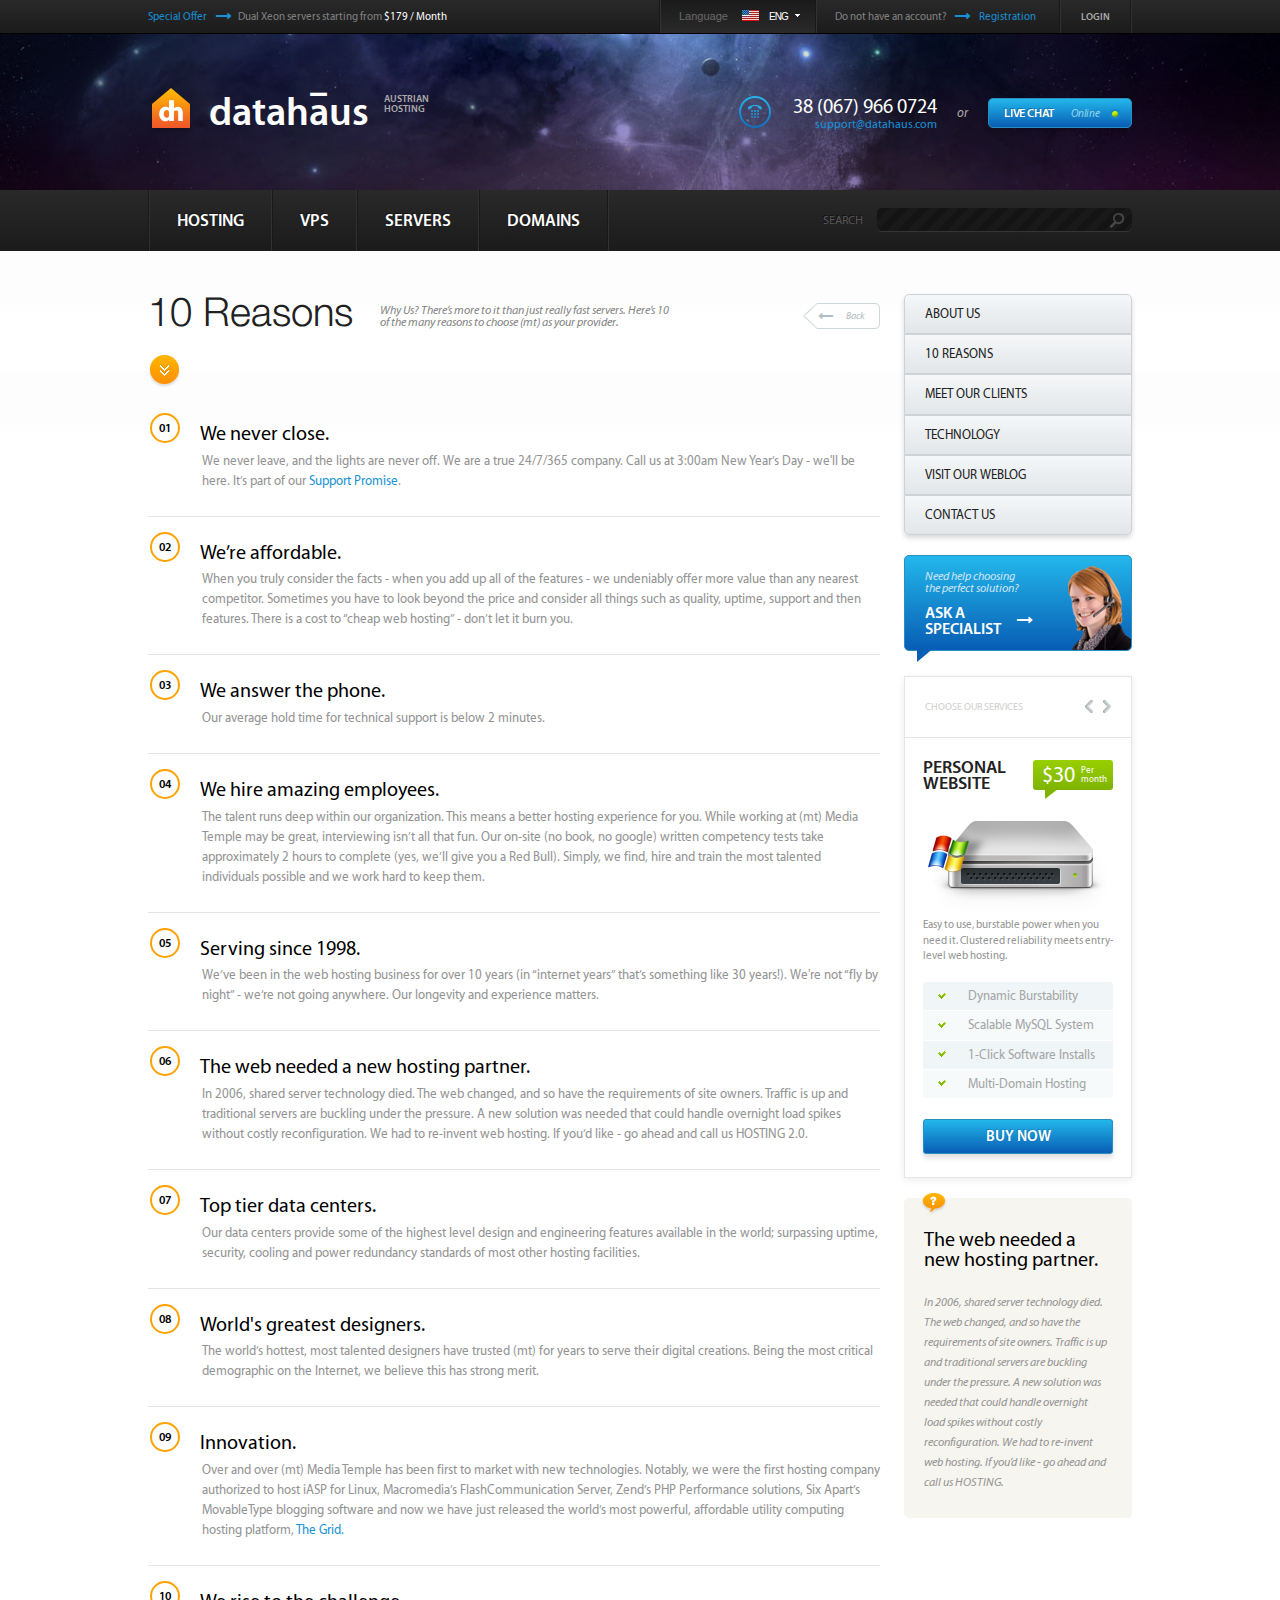
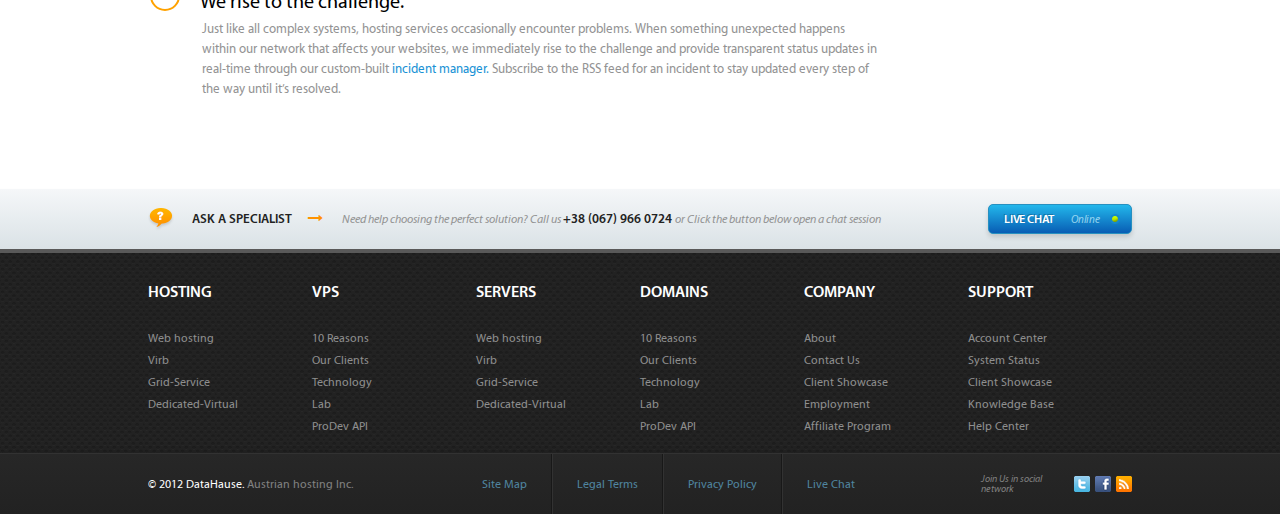
<file: text1.html>
<!doctype html>
<html>
<head>
	<meta charset="utf-8">
	<title>Text1</title>
	<meta name="viewport" content="initial-scale=1"/>
	<!-- <meta name="viewport" content="width=1200"> -->
	<link rel="stylesheet" media="screen" href="css/screen.css" >
	<link rel="stylesheet" media="screen" href="css/font-awesome.css" >
	<link rel="stylesheet" media="screen" href="css/jquery-ui.css" >
	<!--[if IE]>
		<script src="js/html5shiv.js"></script>
		<script src="js/lib/jquery.js"></script>
		<script src="js/lib/cycle.js"></script>
		<script src="js/lib/cycle.carousel.js"></script>
	<![endif]-->
</head>
<body>
<!-- BEGIN  out-->
<div class="out">
	<!-- begin header  -->
	<div class="header">
		<!-- begin header__top  -->
		<div class="header__top">
			<div class="header__in">
				<div class="header__bl onleft">
					<p class="header__offer"><a href="#" class="header__blue">Special Offer</a><i class="fa fa-long-arrow-right"></i>Dual Xeon servers starting from <span class="header__price">$179 / Month</span></p>
				</div>
				<div class="header__bl onright">
					<div class="header__bl language onleft">
						<p class="header__lang">Language</p>
						<div class="select onright">
							<a class="chosen eng" href="#">Eng</a>
							<ul class="country">
								<li><a data-name="Eng" class="eng link" href="#">Eng</a></li>
								<li><a data-name="De" class="germany link" href="#">De</a></li>
								<li><a data-name="Eng" class="canada link" href="#">Eng</a></li>
							</ul>
						</div>
					</div>
					<div class="header__bl reg onleft">
						<p class="header__offer">Do not have an account?<i class="fa fa-long-arrow-right"></i><a href="#" class="header__blue"> Registration</a></p>
					</div>
					<div class="header__bl login onleft">
						<a class="header__login" href="#">Login</a>
					</div>
				</div>
			</div>
		</div>
		<!-- end header__top -->
		<!-- begin header__middle  -->
		<div class="header__middle inside">
			<div class="header__in">
				<div class="header__in-top inside">
					<div class="header__bl onleft">
						<div class="logo">
							<a class="logo__in" href="#">
								<span class="logo__sym"></span>
								<span class="logo__txt">datahaus</span>
								<sup class="logo__sup">
									<p>
										Austrian <span>Hosting</span>
									</p>
								</sup>
							</a>
						</div>
					</div>
					<div class="header__bl onright">
						<div class="header__bl withpad onleft">
							<span class="phone__num"></span>
							<div class="phone">
								<span>38 (067) 966 0724</span>
								<a class="phone__link" href="mailto: support@datahaus.com">support@datahaus.com</a>
							</div>
						</div>
						<div class="header__bl withpad onleft">
							<span class="or">or</span>
						</div>
						<div class="header__bl withpad onleft">
							<button class="chat" type="button">Live Chat <span class="online">Online</span><i class="online__i"></i></button>
						</div>
					</div>
				</div>
			</div>
		</div>
		<!-- end header__middle -->
		<!-- begin header__bottom  -->
		<div class="header__bottom">
			<div class="header__in">
				<div class="header__bl onleft">
					<ul class="menu">
						<li><a href="#">Hosting</a></li>
						<li><a href="#">VPS</a></li>
						<li><a href="#">Servers</a></li>
						<li><a href="#">Domains</a></li>
					</ul>
				</div>
				<div class="header__bl onright">
					<p class="search__txt">Search</p>
					<div class="search">
						<input class="search__input" type="text">
					</div>
				</div>
			</div>
		</div>
		<!-- end header__bottom -->
	</div>
	<!-- end header -->
	<!-- begin reasons  -->
	<div class="reasons">
		<div class="reasons__in">
			<div class="reasons__ttl onleft">
				<p class="reasons__p">10 Reasons</p>
				<p class="reasons__why">Why Us? There’s more to it than just really fast servers. Here’s 10 of the many reasons to choose (mt) as your provider.</p>
				<a class="back onright" href="#"><i class="fa fa-long-arrow-left"></i><span>Back</span></a>
			</div>
			<div class="sidebar">
				<ul class="sidebar__nav">
					<li><a href="#"><i class="fa fa-long-arrow-left"></i>About Us</a></li>
					<li><a href="#"><i class="fa fa-long-arrow-left"></i>10 Reasons</a></li>
					<li><a href="#"><i class="fa fa-long-arrow-left"></i>Meet Our Clients</a></li>
					<li><a href="#"><i class="fa fa-long-arrow-left"></i>Technology</a></li>
					<li><a href="#"><i class="fa fa-long-arrow-left"></i>Visit Our Weblog</a></li>
					<li><a href="#"><i class="fa fa-long-arrow-left"></i>Contact Us</a></li>
				</ul>
				<a href="#" class="sidebar__spec">
					<img class="onright" src="img/specialist.png" alt="Specialist">
					<p class="spec__txt">Need help choosing the perfect solution?</p>
					<p class="spec__ask">Ask a specialist</p>
				</a>
				<div class="choose__service">
					<div class="slider__top">
						<p class="slider__txt onleft">Choose Our Services</p>
						<div class="slider__controls onright">
							<a href="#" class="cycle__prev"></a>
							<a href="#" class="cycle__next"></a>
						</div>
					</div>
					<!-- begin cycle  -->
					<div class="slider__bottom">
						<div class="cycle-slideshow"
							data-cycle-timeout="0"
							data-cycle-prev=".cycle__prev"
							data-cycle-next=".cycle__next"
							data-cycle-slides="> .products__item"
						>
							<div class="products__item">
								<div class="products__ttl">
									<div class="name onleft">Personal Website</div>
									<div class="permonth onright">
										<span class="permonth__num">$30</span>
										<span class="permonth__txt">Per month</span>
									</div>
								</div>
									<div class="products__img">
										<img class="website" src="img/website.png" alt="Website">
									</div>
								<div class="products__desc">
									<div class="products__txt">
										<p class="products__p">Easy to use, burstable power when you need it. Clustered reliability meets entry-level web hosting.</p>
									</div>
									<table class="products__char">
										<tbody>
											<tr>
												<td><span class="checked">Dynamic Burstability</span></td>
											</tr>
											<tr>
												<td><span class="checked">Scalable MySQL System</span></td>
											</tr>
											<tr>
												<td><span class="checked">1-Click Software Installs</span></td>
											</tr>
											<tr>
												<td><span class="checked">Multi-Domain Hosting</span></td>
											</tr>
										</tbody>
									</table>
									<button class="viewmore" type="button">Buy Now</button>
								</div>
							</div>
							<div class="products__item">
								<div class="products__ttl">
									<div class="name onleft">Personal Website</div>
									<div class="permonth onright">
										<span class="permonth__num">$30</span>
										<span class="permonth__txt">Per month</span>
									</div>
								</div>
								<div class="products__img">
									<img class="website" src="img/website.png" alt="Website">
								</div>
								<div class="products__desc">
									<div class="products__txt">
										<p class="products__p">Easy to use, burstable power when you need it. Clustered reliability meets entry-level web hosting.</p>
									</div>
									<table class="products__char">
										<tbody>
											<tr>
												<td><span class="checked">Dynamic Burstability</span></td>
											</tr>
											<tr>
												<td><span class="checked">Scalable MySQL System</span></td>
											</tr>
											<tr>
												<td><span class="checked">1-Click Software Installs</span></td>
											</tr>
											<tr>
												<td><span class="checked">Multi-Domain Hosting</span></td>
											</tr>
										</tbody>
									</table>
									<button class="viewmore" type="button">Buy Now</button>
								</div>
							</div>
						</div>
					</div>
					<!-- end cycle  -->
				</div>
				<div class="webneed">
					<p class="webneed__ttl">The web needed a new hosting partner.</p>
					<p class="webneed__txt">In 2006, shared server technology died. The web changed, and so have the requirements of site owners. Traffic is up and traditional servers are buckling under the pressure. A new solution was needed that could handle overnight load spikes without costly reconfiguration. We had to re-invent web hosting. If you’d like - go ahead and call us HOSTING.</p>
				</div>
			</div>
		</div>
	</div>
	<!-- end reasons  -->
	<!-- begin reasons  -->
	<div class="reasons another">
		<div class="reasons__in">
			<div class="points onleft">
				<div class="points__item">
					<p class="points__ttl"><span class="points__count">01</span>We never close.</p>
					<p class="points__txt">
						We never leave, and the lights are never off. We are a true 24/7/365 company. Call us at 3:00am New Year’s Day - we'll be here. It’s part of our <a href="#">Support Promise</a>.
					</p>
				</div>
				<div class="points__item">
					<p class="points__ttl"><span class="points__count">02</span>We’re affordable.</p>
					<p class="points__txt">
						When you truly consider the facts - when you add up all of the features - we undeniably offer more value than any nearest competitor. Sometimes you have to look beyond the price and consider all things such as quality, uptime, support and then features. There is a cost to “cheap web hosting” - don’t let it burn you.
					</p>
				</div>
				<div class="points__item">
					<p class="points__ttl"><span class="points__count">03</span>We answer the phone.</p>
					<p class="points__txt">
						Our average hold time for technical support is below 2 minutes.
					</p>
				</div>
				<div class="points__item">
					<p class="points__ttl"><span class="points__count">04</span>We hire amazing employees.</p>
					<p class="points__txt">
						The talent runs deep within our organization. This means a better hosting experience for you. While working at (mt) Media Temple may be great, interviewing isn’t all that fun. Our on-site (no book, no google) written competency tests take approximately 2 hours to complete (yes, we’ll give you a Red Bull). Simply, we find, hire and train the most talented individuals possible and we work hard to keep them.
					</p>
				</div>
				<div class="points__item">
					<p class="points__ttl"><span class="points__count">05</span>Serving since 1998.</p>
					<p class="points__txt">
						We’ve been in the web hosting business for over 10 years (in “internet years” that’s something like 30 years!). We're not “fly by night” - we’re not going anywhere. Our longevity and experience matters.
					</p>
				</div>
				<div class="points__item">
					<p class="points__ttl"><span class="points__count">06</span>The web needed a new hosting partner.</p>
					<p class="points__txt">
						In 2006, shared server technology died. The web changed, and so have the requirements of site owners. Traffic is up and traditional servers are buckling under the pressure. A new solution was needed that could handle overnight load spikes without costly reconfiguration. We had to re-invent web hosting. If you’d like - go ahead and call us HOSTING 2.0.
					</p>
				</div>
				<div class="points__item">
					<p class="points__ttl"><span class="points__count">07</span>Top tier data centers.</p>
					<p class="points__txt">
						Our data centers provide some of the highest level design and engineering features available in the world; surpassing uptime, security, cooling and power redundancy standards of most other hosting facilities.
					</p>
				</div>
				<div class="points__item">
					<p class="points__ttl"><span class="points__count">08</span>World's greatest designers.</p>
					<p class="points__txt">
						The world’s hottest, most talented designers have trusted (mt) for years to serve their digital creations. Being the most critical demographic on the Internet, we believe this has strong merit.
					</p>
				</div>
				<div class="points__item">
					<p class="points__ttl"><span class="points__count">09</span>Innovation. </p>
					<p class="points__txt">
						Over and over (mt) Media Temple has been first to market with new technologies. Notably, we were the first hosting company authorized to host iASP for Linux, Macromedia’s FlashCommunication Server, Zend’s PHP Performance solutions, Six Apart’s MovableType blogging software and now we have just released the world’s most powerful, affordable utility computing hosting platform, <a href="#">The Grid.</a>
					</p>
				</div>
				<div class="points__item">
					<p class="points__ttl"><span class="points__count">10</span>We rise to the challenge.</p>
					<p class="points__txt">
						Just like all complex systems, hosting services occasionally encounter problems. When something unexpected happens within our network that affects your websites, we immediately rise to the challenge and provide transparent status updates in real-time through our custom-built <a href="#">incident manager.</a> Subscribe to the RSS feed for an incident to stay updated every step of the way until it’s resolved.
					</p>
				</div>
			</div>
		</div>
	</div>
	<!-- end reasons -->
	</div>
<!-- END out-->
<!-- begin footer  -->
<div class="footer">
	<div class="specialist">
		<div class="specialist__in">
			<p class="specialist__p onleft">
				<span class="ask"></span>Ask a specialist<i class="fa fa-long-arrow-right"></i><span class="specialist__grey">Need help choosing the perfect solution? Call us </span> +38 (067) 966 0724 <span class="specialist__grey"> or Click the button below open a chat session</span>
			</p>
			<button class="chat onright" type="button">Live Chat <span class="online">Online</span><i class="online__i"></i></button>
		</div>
	</div>
	<div class="footer__nav">
		<div class="footer__nav-in">
			<div class="footer__nav-item onleft">
				<p>Hosting</p>
				<ul>
					<li><a href="#">Web hosting</a></li>
					<li><a href="#">Virb</a></li>
					<li><a href="#">Grid-Service</a></li>
					<li><a href="#">Dedicated-Virtual</a></li>
				</ul>
			</div>
			<div class="footer__nav-item onleft">
				<p>VPS</p>
				<ul>
					<li><a href="#">10 Reasons</a></li>
					<li><a href="#">Our Clients</a></li>
					<li><a href="#">Technology</a></li>
					<li><a href="#">Lab</a></li>
					<li><a href="#">ProDev API</a></li>
				</ul>
			</div>
			<div class="footer__nav-item onleft">
				<p>Servers</p>
				<ul>
					<li><a href="#">Web hosting</a></li>
					<li><a href="#">Virb</a></li>
					<li><a href="#">Grid-Service</a></li>
					<li><a href="#">Dedicated-Virtual</a></li>
				</ul>
			</div>
			<div class="footer__nav-item onleft">
				<p>Domains</p>
				<ul>
					<li><a href="#">10 Reasons</a></li>
					<li><a href="#">Our Clients</a></li>
					<li><a href="#">Technology</a></li>
					<li><a href="#">Lab</a></li>
					<li><a href="#">ProDev API</a></li>
				</ul>
			</div>
			<div class="footer__nav-item onleft">
				<p>Company</p>
				<ul>
					<li><a href="#">About</a></li>
					<li><a href="#">Contact Us</a></li>
					<li><a href="#">Client Showcase</a></li>
					<li><a href="#">Employment</a></li>
					<li><a href="#">Affiliate Program</a></li>
				</ul>
			</div>
			<div class="footer__nav-item onleft">
				<p>Support</p>
				<ul>
					<li><a href="#">Account Center</a></li>
					<li><a href="#">System Status</a></li>
					<li><a href="#">Client Showcase</a></li>
					<li><a href="#">Knowledge Base</a></li>
					<li><a href="#">Help Center</a></li>
				</ul>
			</div>
		</div>
	</div>
	<div class="copyright">
		<div class="copyright__in">
			<p class="copyright__txt onleft"><span>© 2012 DataHause.</span> Austrian hosting Inc.</p>
			<ul class="sitemap onleft">
				<li class="onleft"><a href="#">Site Map</a></li>
				<li class="onleft"><a href="#">Legal Terms</a></li>
				<li class="onleft"><a href="#">Privacy Policy</a></li>
				<li class="onleft"><a href="#">Live Chat</a></li>
			</ul>
			<div class="social onright">
				<p>Join Us in social network</p>
				<ul>
					<li class="onleft"><a class="twitter" href="#"></a></li>
					<li class="onleft"><a class="fb" href="#"></a></li>
					<li class="onleft"><a class="rss" href="#"></a></li>
				</ul>
			</div>
		</div>
	</div>
</div>
<!-- end footer -->
<!-- load scripts -->
<script src="js/lib/head.js" data-headjs-load="js/init.js"></script>
</body>
</html>
</file>
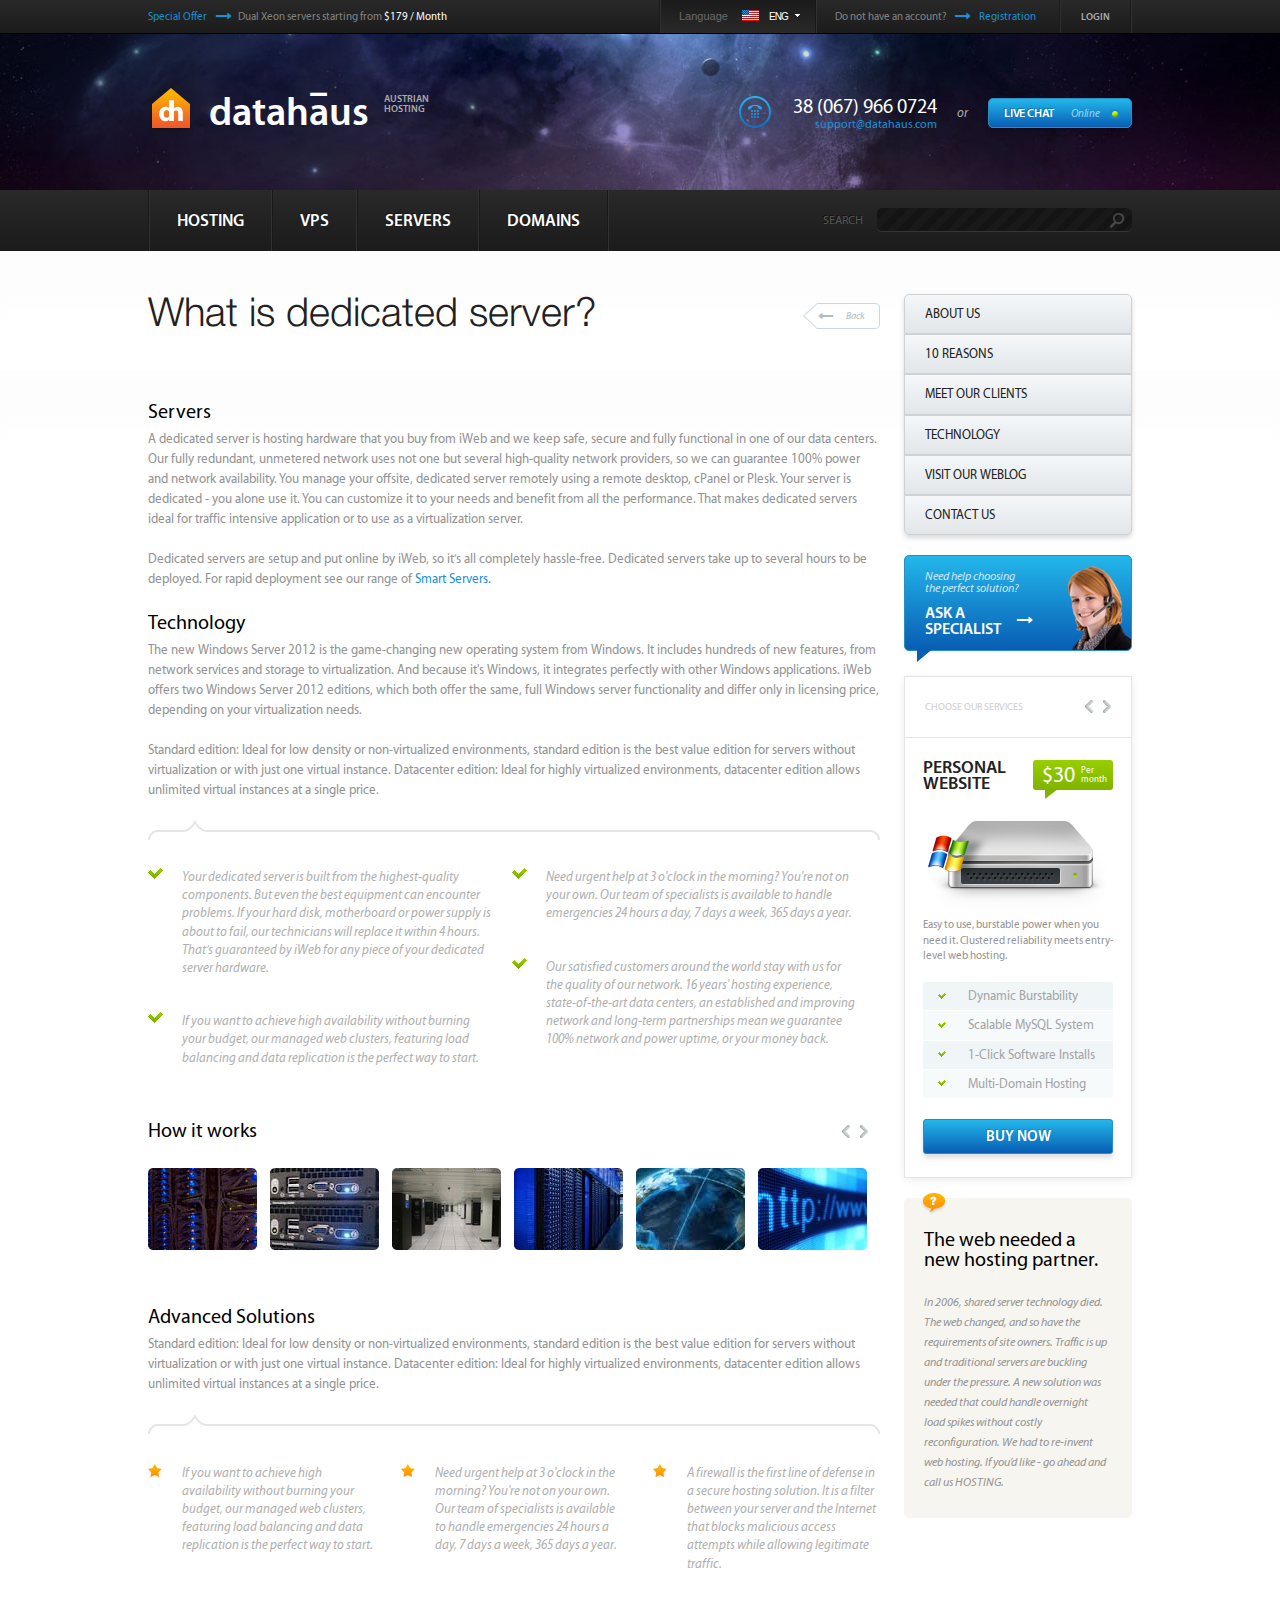
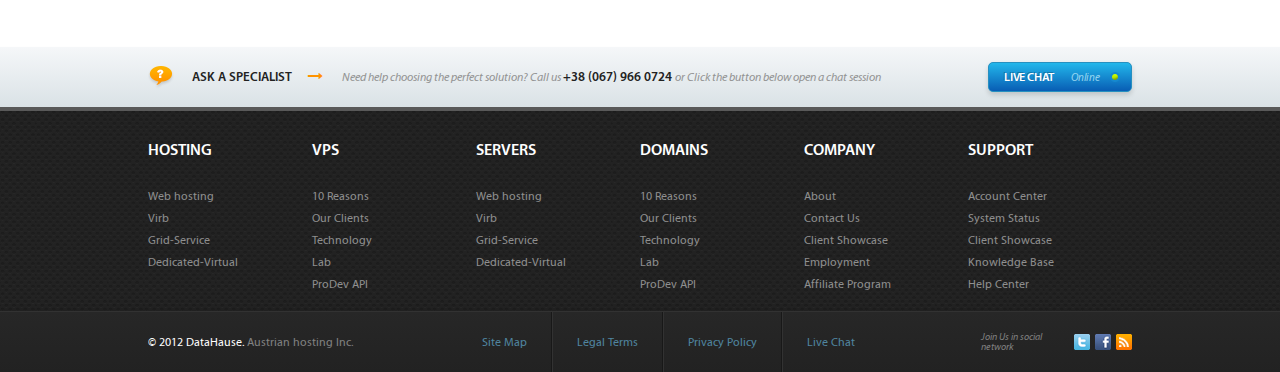
<file: text2.html>
<!doctype html>
<html>
<head>
	<meta charset="utf-8">
	<title>Text2</title>
	<meta name="viewport" content="initial-scale=1"/>
	<!-- <meta name="viewport" content="width=1200"> -->
	<link rel="stylesheet" media="screen" href="css/screen.css" >
	<link rel="stylesheet" media="screen" href="css/font-awesome.css" >
	<link rel="stylesheet" media="screen" href="css/jquery-ui.css" >
	<!--[if IE]>
		<script src="js/html5shiv.js"></script>
		<script src="js/lib/jquery.js"></script>
		<script src="js/lib/cycle.js"></script>
		<script src="js/lib/cycle.carousel.js"></script>
	<![endif]-->
</head>
<body>
<!-- BEGIN  out-->
<div class="out">
	<!-- begin header  -->
	<div class="header">
		<!-- begin header__top  -->
		<div class="header__top">
			<div class="header__in">
				<div class="header__bl onleft">
					<p class="header__offer"><a href="#" class="header__blue">Special Offer</a><i class="fa fa-long-arrow-right"></i>Dual Xeon servers starting from <span class="header__price">$179 / Month</span></p>
				</div>
				<div class="header__bl onright">
					<div class="header__bl language onleft">
						<p class="header__lang">Language</p>
						<div class="select onright">
							<a class="chosen eng" href="#">Eng</a>
							<ul class="country">
								<li><a data-name="Eng" class="eng link" href="#">Eng</a></li>
								<li><a data-name="De" class="germany link" href="#">De</a></li>
								<li><a data-name="Eng" class="canada link" href="#">Eng</a></li>
							</ul>
						</div>
					</div>
					<div class="header__bl reg onleft">
						<p class="header__offer">Do not have an account?<i class="fa fa-long-arrow-right"></i><a href="#" class="header__blue"> Registration</a></p>
					</div>
					<div class="header__bl login onleft">
						<a class="header__login" href="#">Login</a>
					</div>
				</div>
			</div>
		</div>
		<!-- end header__top -->
		<!-- begin header__middle  -->
		<div class="header__middle inside">
			<div class="header__in">
				<div class="header__in-top inside">
					<div class="header__bl onleft">
						<div class="logo">
							<a class="logo__in" href="#">
								<span class="logo__sym"></span>
								<span class="logo__txt">datahaus</span>
								<sup class="logo__sup">
									<p>
										Austrian <span>Hosting</span>
									</p>
								</sup>
							</a>
						</div>
					</div>
					<div class="header__bl onright">
						<div class="header__bl withpad onleft">
							<span class="phone__num"></span>
							<div class="phone">
								<span>38 (067) 966 0724</span>
								<a class="phone__link" href="mailto: support@datahaus.com">support@datahaus.com</a>
							</div>
						</div>
						<div class="header__bl withpad onleft">
							<span class="or">or</span>
						</div>
						<div class="header__bl withpad onleft">
							<button class="chat" type="button">Live Chat <span class="online">Online</span><i class="online__i"></i></button>
						</div>
					</div>
				</div>
			</div>
		</div>
		<!-- end header__middle -->
		<!-- begin header__bottom  -->
		<div class="header__bottom">
			<div class="header__in">
				<div class="header__bl onleft">
					<ul class="menu">
						<li><a href="#">Hosting</a></li>
						<li><a href="#">VPS</a></li>
						<li><a href="#">Servers</a></li>
						<li><a href="#">Domains</a></li>
					</ul>
				</div>
				<div class="header__bl onright">
					<p class="search__txt">Search</p>
					<div class="search">
						<input class="search__input" type="text">
					</div>
				</div>
			</div>
		</div>
		<!-- end header__bottom -->
	</div>
	<!-- end header -->
	<!-- begin reasons  -->
	<div class="reasons">
		<div class="reasons__in">
			<div class="reasons__ttl onleft">
				<p class="reasons__p">What is dedicated server?</p>
				<a class="back onright" href="#"><i class="fa fa-long-arrow-left"></i><span>Back</span></a>
			</div>
			<div class="sidebar">
				<ul class="sidebar__nav">
					<li><a href="#"><i class="fa fa-long-arrow-left"></i>About Us</a></li>
					<li><a href="#"><i class="fa fa-long-arrow-left"></i>10 Reasons</a></li>
					<li><a href="#"><i class="fa fa-long-arrow-left"></i>Meet Our Clients</a></li>
					<li><a href="#"><i class="fa fa-long-arrow-left"></i>Technology</a></li>
					<li><a href="#"><i class="fa fa-long-arrow-left"></i>Visit Our Weblog</a></li>
					<li><a href="#"><i class="fa fa-long-arrow-left"></i>Contact Us</a></li>
				</ul>
				<a href="#" class="sidebar__spec">
					<img class="onright" src="img/specialist.png" alt="Specialist">
					<p class="spec__txt">Need help choosing the perfect solution?</p>
					<p class="spec__ask">Ask a specialist</p>
				</a>
				<div class="choose__service">
					<div class="slider__top">
						<p class="slider__txt onleft">Choose Our Services</p>
						<div class="slider__controls onright">
							<a href="#" class="cycle__prev"></a>
							<a href="#" class="cycle__next"></a>
						</div>
					</div>
					<!-- begin cycle  -->
					<div class="slider__bottom">
						<div class="cycle-slideshow"
							data-cycle-timeout="0"
							data-cycle-prev=".cycle__prev"
							data-cycle-next=".cycle__next"
							data-cycle-slides="> .products__item"
						>
							<div class="products__item">
								<div class="products__ttl">
									<div class="name onleft">Personal Website</div>
									<div class="permonth onright">
										<span class="permonth__num">$30</span>
										<span class="permonth__txt">Per month</span>
									</div>
								</div>
								<div class="products__img">
									<img class="website" src="img/website.png" alt="Website">
								</div>
								<div class="products__desc">
									<div class="products__txt">
										<p class="products__p">Easy to use, burstable power when you need it. Clustered reliability meets entry-level web hosting.</p>
									</div>
									<table class="products__char">
										<tbody>
											<tr>
												<td><span class="checked">Dynamic Burstability</span></td>
											</tr>
											<tr>
												<td><span class="checked">Scalable MySQL System</span></td>
											</tr>
											<tr>
												<td><span class="checked">1-Click Software Installs</span></td>
											</tr>
											<tr>
												<td><span class="checked">Multi-Domain Hosting</span></td>
											</tr>
										</tbody>
									</table>
									<button class="viewmore" type="button">Buy Now</button>
								</div>
							</div>
							<div class="products__item">
								<div class="products__ttl">
									<div class="name onleft">Personal Website</div>
									<div class="permonth onright">
										<span class="permonth__num">$30</span>
										<span class="permonth__txt">Per month</span>
									</div>
								</div>
								<div class="products__img">
									<img class="website" src="img/website.png" alt="Website">
								</div>
								<div class="products__desc">
									<div class="products__txt">
										<p class="products__p">Easy to use, burstable power when you need it. Clustered reliability meets entry-level web hosting.</p>
									</div>
									<table class="products__char">
										<tbody>
											<tr>
												<td><span class="checked">Dynamic Burstability</span></td>
											</tr>
											<tr>
												<td><span class="checked">Scalable MySQL System</span></td>
											</tr>
											<tr>
												<td><span class="checked">1-Click Software Installs</span></td>
											</tr>
											<tr>
												<td><span class="checked">Multi-Domain Hosting</span></td>
											</tr>
										</tbody>
									</table>
									<button class="viewmore" type="button">Buy Now</button>
								</div>
							</div>
						</div>
					</div>
					<!-- end cycle  -->
				</div>
				<div class="webneed">
					<p class="webneed__ttl">The web needed a new hosting partner.</p>
					<p class="webneed__txt">In 2006, shared server technology died. The web changed, and so have the requirements of site owners. Traffic is up and traditional servers are buckling under the pressure. A new solution was needed that could handle overnight load spikes without costly reconfiguration. We had to re-invent web hosting. If you’d like - go ahead and call us HOSTING.</p>
				</div>
			</div>
		</div>
	</div>
	<!-- end reasons  -->
	<!-- begin reasons  -->
	<div class="reasons another">
		<div class="reasons__in">
			<div class="points another onleft">
				<div class="points__item">
					<p class="points__ttl">Servers</p>
					<p class="points__txt">
						A dedicated server is hosting hardware that you buy from iWeb and we keep safe, secure and fully functional in one of our data centers. Our fully redundant, unmetered network uses not one but several high-quality network providers, so we can guarantee 100% power and network availability. You manage your offsite, dedicated server remotely using a remote desktop, cPanel or Plesk. Your server is dedicated - you alone use it. You can customize it to your needs and benefit from all the performance. That makes dedicated servers ideal for traffic intensive application or to use as a virtualization server.
					</p>
					<p class="points__txt">
						Dedicated servers are setup and put online by iWeb, so it’s all completely hassle-free. Dedicated servers take up to several hours to be deployed. For rapid deployment see our range of <a href="#">Smart Servers.</a>
					</p>
				</div>
				<div class="points__item">
					<p class="points__ttl">Technology</p>
					<p class="points__txt">
						The new Windows Server 2012 is the game-changing new operating system from Windows. It includes hundreds of new features, from network services and storage to virtualization. And because it's Windows, it integrates perfectly with other Windows applications. iWeb offers two Windows Server 2012 editions, which both offer the same, full Windows server functionality and differ only in licensing price, depending on your virtualization needs.
					</p>
					<p class="points__txt">
						Standard edition: Ideal for low density or non-virtualized environments, standard edition is the best value edition for servers without virtualization or with just one virtual instance. Datacenter edition: Ideal for highly virtualized environments, datacenter edition allows unlimited virtual instances at a single price.
					</p>
				</div>
				<div class="dedicated__char">
					<div class="dedicated__brace"></div>
					<div class="char__txt onleft">
						<p>Your dedicated server is built from the highest-quality components. But even the best equipment can encounter problems. If your hard disk, motherboard or power supply is about to fail, our technicians will replace it within 4 hours. That’s guaranteed by iWeb for any piece of your dedicated server hardware.</p>
						<p>If you want to achieve high availability without burning your budget, our managed web clusters, featuring load balancing and data replication is the perfect way to start.</p>
					</div>
					<div class="char__txt onleft">
						<p>Need urgent help at 3 o'clock in the morning? You're not on your own. Our team of specialists is available to handle emergencies 24 hours a day, 7 days a week, 365 days a year.</p>
						<p>Our satisfied customers around the world stay with us for the quality of our network. 16 years' hosting experience, state-of-the-art data centers, an established and improving network and long-term partnerships mean we guarantee 100% network and power uptime, or your money back.</p>
					</div>
				</div>
				<div class="carousel">
					<div class="points__item">
						<p class="points__ttl onleft">How it works</p>
						<div class="carousel__controls onright">
							<a href="#" class="carousel__prev"></a>
							<a href="#" class="carousel__next"></a>
						</div>
					</div>
					<div class="cycle-slideshow"
						 data-cycle-fx="carousel"
						 data-cycle-prev=".carousel__prev"
						 data-cycle-next=".carousel__next"
						 data-cycle-carousel-visible="6"
						 data-cycle-carousel-fluid=true
						 data-cycle-slides="> div"
					>
						<div class="slide"><img src="img/carousel/slide1.jpg" alt="slide1"></div>
						<div class="slide"><img src="img/carousel/slide2.jpg" alt="slide2"></div>
						<div class="slide"><img src="img/carousel/slide3.jpg" alt="slide3"></div>
						<div class="slide"><img src="img/carousel/slide4.jpg" alt="slide4"></div>
						<div class="slide"><img src="img/carousel/slide5.jpg" alt="slide5"></div>
						<div class="slide"><img src="img/carousel/slide6.jpg" alt="slide6"></div>
						<div class="slide"><img src="img/carousel/slide1.jpg" alt="slide1"></div>
						<div class="slide"><img src="img/carousel/slide2.jpg" alt="slide2"></div>
						<div class="slide"><img src="img/carousel/slide3.jpg" alt="slide3"></div>
						<div class="slide"><img src="img/carousel/slide4.jpg" alt="slide4"></div>
						<div class="slide"><img src="img/carousel/slide5.jpg" alt="slide5"></div>
						<div class="slide"><img src="img/carousel/slide6.jpg" alt="slide6"></div>
					</div>
				</div>
				<div class="points__item">
					<p class="points__ttl">Advanced Solutions</p>
					<p class="points__txt">
						Standard edition: Ideal for low density or non-virtualized environments, standard edition is the best value edition for servers without virtualization or with just one virtual instance. Datacenter edition: Ideal for highly virtualized environments, datacenter edition allows unlimited virtual instances at a single price.
					</p>
				</div>
				<div class="advanced__char">
					<div class="advanced__brace"></div>
					<div class="advanced__txt">
						<p>If you want to achieve high availability without burning your budget, our managed web clusters, featuring load balancing and data replication is the perfect way to start.</p>
					</div>
					<div class="advanced__txt">
						<p>Need urgent help at 3 o'clock in the morning? You're not on your own. Our team of specialists is available to handle emergencies 24 hours a day, 7 days a week, 365 days a year.</p>
					</div>
					<div class="advanced__txt">
						<p>A firewall is the first line of defense in a secure hosting solution. It is a filter between your server and the Internet that blocks malicious access attempts while allowing legitimate traffic.</p>
					</div>
				</div>
			</div>
		</div>
	</div>
	<!-- end reasons -->
	</div>
<!-- END out-->
<!-- begin footer  -->
<div class="footer">
	<div class="specialist">
		<div class="specialist__in">
			<p class="specialist__p onleft">
				<span class="ask"></span>Ask a specialist<i class="fa fa-long-arrow-right"></i><span class="specialist__grey">Need help choosing the perfect solution? Call us </span> +38 (067) 966 0724 <span class="specialist__grey"> or Click the button below open a chat session</span>
			</p>
			<button class="chat onright" type="button">Live Chat <span class="online">Online</span><i class="online__i"></i></button>
		</div>
	</div>
	<div class="footer__nav">
		<div class="footer__nav-in">
			<div class="footer__nav-item onleft">
				<p>Hosting</p>
				<ul>
					<li><a href="#">Web hosting</a></li>
					<li><a href="#">Virb</a></li>
					<li><a href="#">Grid-Service</a></li>
					<li><a href="#">Dedicated-Virtual</a></li>
				</ul>
			</div>
			<div class="footer__nav-item onleft">
				<p>VPS</p>
				<ul>
					<li><a href="#">10 Reasons</a></li>
					<li><a href="#">Our Clients</a></li>
					<li><a href="#">Technology</a></li>
					<li><a href="#">Lab</a></li>
					<li><a href="#">ProDev API</a></li>
				</ul>
			</div>
			<div class="footer__nav-item onleft">
				<p>Servers</p>
				<ul>
					<li><a href="#">Web hosting</a></li>
					<li><a href="#">Virb</a></li>
					<li><a href="#">Grid-Service</a></li>
					<li><a href="#">Dedicated-Virtual</a></li>
				</ul>
			</div>
			<div class="footer__nav-item onleft">
				<p>Domains</p>
				<ul>
					<li><a href="#">10 Reasons</a></li>
					<li><a href="#">Our Clients</a></li>
					<li><a href="#">Technology</a></li>
					<li><a href="#">Lab</a></li>
					<li><a href="#">ProDev API</a></li>
				</ul>
			</div>
			<div class="footer__nav-item onleft">
				<p>Company</p>
				<ul>
					<li><a href="#">About</a></li>
					<li><a href="#">Contact Us</a></li>
					<li><a href="#">Client Showcase</a></li>
					<li><a href="#">Employment</a></li>
					<li><a href="#">Affiliate Program</a></li>
				</ul>
			</div>
			<div class="footer__nav-item onleft">
				<p>Support</p>
				<ul>
					<li><a href="#">Account Center</a></li>
					<li><a href="#">System Status</a></li>
					<li><a href="#">Client Showcase</a></li>
					<li><a href="#">Knowledge Base</a></li>
					<li><a href="#">Help Center</a></li>
				</ul>
			</div>
		</div>
	</div>
	<div class="copyright">
		<div class="copyright__in">
			<p class="copyright__txt onleft"><span>© 2012 DataHause.</span> Austrian hosting Inc.</p>
			<ul class="sitemap onleft">
				<li class="onleft"><a href="#">Site Map</a></li>
				<li class="onleft"><a href="#">Legal Terms</a></li>
				<li class="onleft"><a href="#">Privacy Policy</a></li>
				<li class="onleft"><a href="#">Live Chat</a></li>
			</ul>
			<div class="social onright">
				<p>Join Us in social network</p>
				<ul>
					<li class="onleft"><a class="twitter" href="#"></a></li>
					<li class="onleft"><a class="fb" href="#"></a></li>
					<li class="onleft"><a class="rss" href="#"></a></li>
				</ul>
			</div>
		</div>
	</div>
</div>
<!-- end footer -->
<!-- load scripts -->
<script src="js/lib/head.js" data-headjs-load="js/init.js"></script>
</body>
</html>
</file>
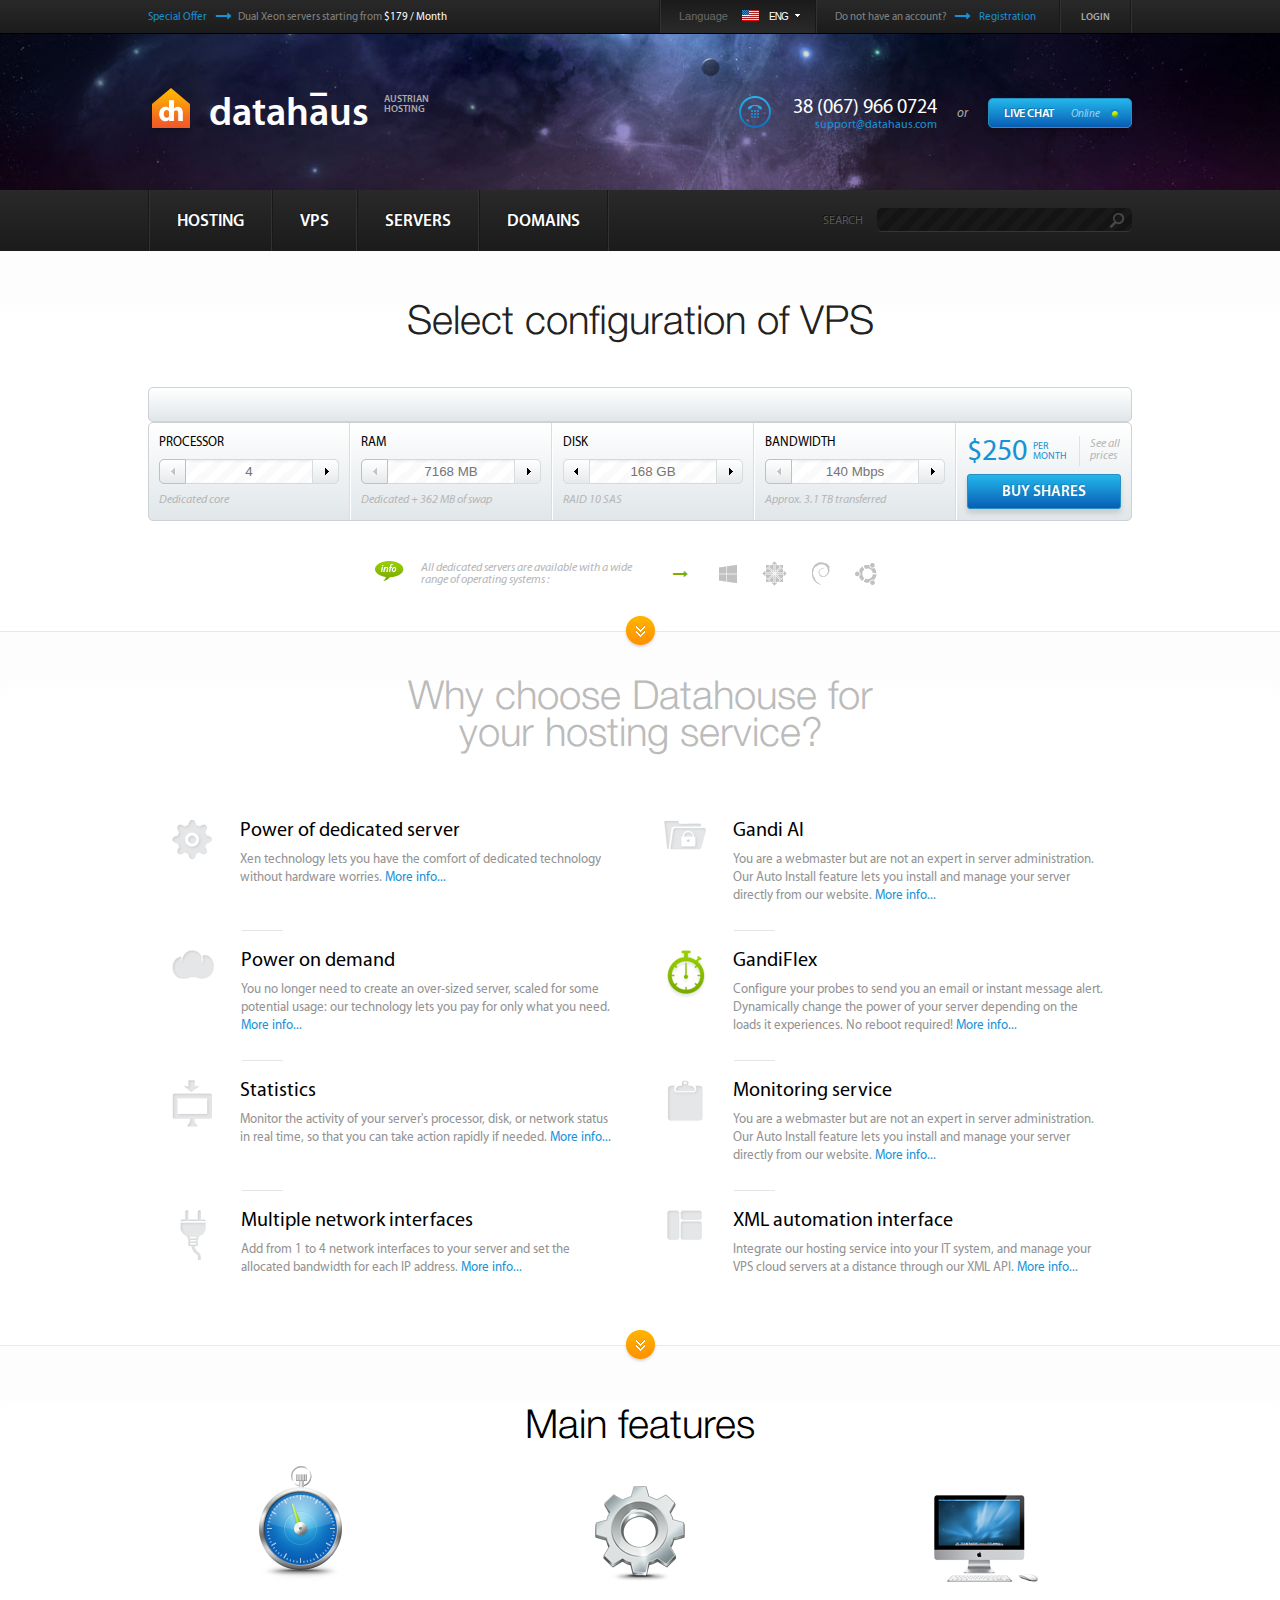
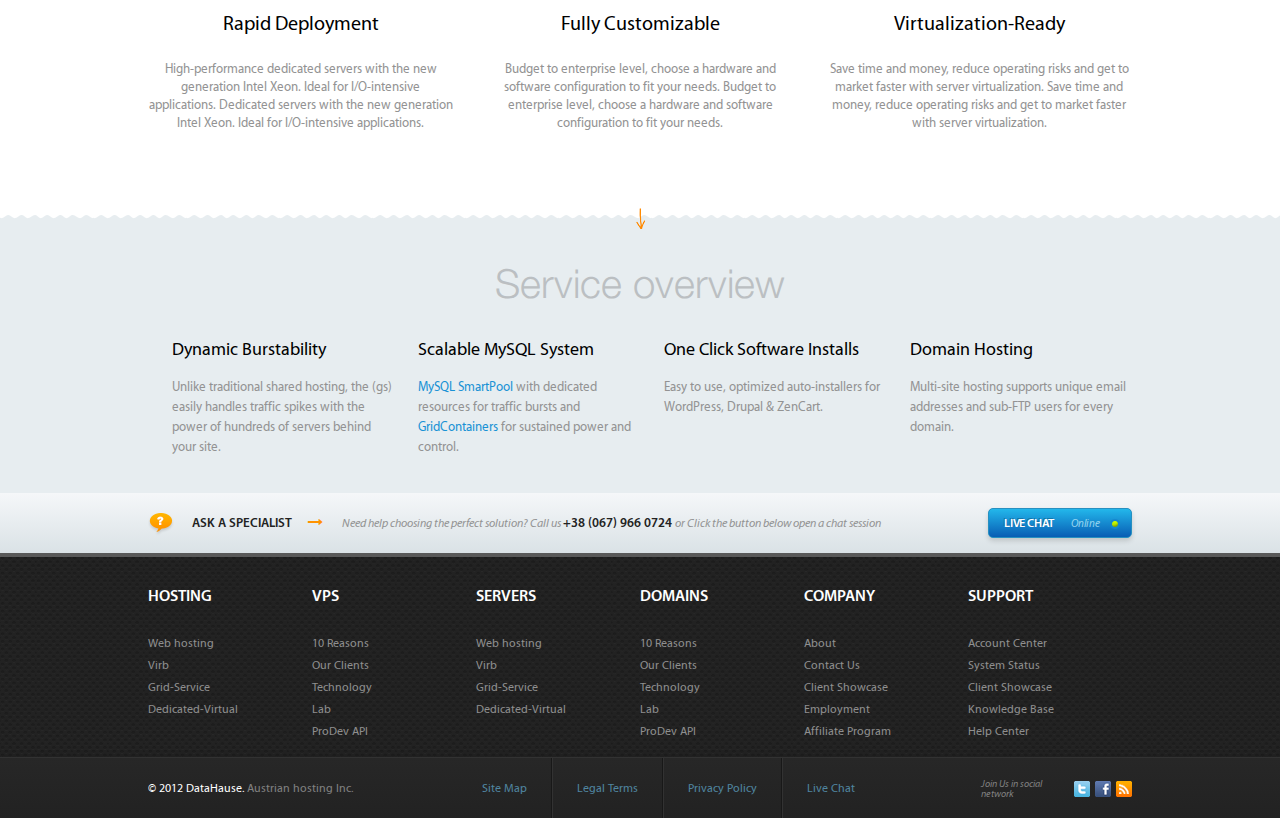
<file: vps.html>
<!doctype html>
<html>
<head>
	<meta charset="utf-8">
	<title>VPS</title>
	<meta name="viewport" content="initial-scale=1"/>
	<!-- <meta name="viewport" content="width=1200"> -->
	<link rel="stylesheet" media="screen" href="css/jquery-ui.css" >
	<link rel="stylesheet" media="screen" href="css/screen.css" >
	<link rel="stylesheet" media="screen" href="css/font-awesome.css" >
	<!--[if IE]><script src="js/html5shiv.js"></script><![endif]-->
</head>
<body>
<!-- BEGIN  out-->
<div class="out">
	<!-- begin header  -->
	<div class="header">
		<!-- begin header__top  -->
		<div class="header__top">
			<div class="header__in">
				<div class="header__bl onleft">
					<p class="header__offer"><a href="#" class="header__blue">Special Offer</a><i class="fa fa-long-arrow-right"></i>Dual Xeon servers starting from <span class="header__price">$179 / Month</span></p>
				</div>
				<div class="header__bl onright">
					<div class="header__bl language onleft">
						<p class="header__lang">Language</p>
						<div class="select onright">
							<a class="chosen eng" href="#">Eng</a>
							<ul class="country">
								<li><a data-name="Eng" class="eng link" href="#">Eng</a></li>
								<li><a data-name="De" class="germany link" href="#">De</a></li>
								<li><a data-name="Eng" class="canada link" href="#">Eng</a></li>
							</ul>
						</div>
					</div>
					<div class="header__bl reg onleft">
						<p class="header__offer">Do not have an account?<i class="fa fa-long-arrow-right"></i><a href="#" class="header__blue"> Registration</a></p>
					</div>
					<div class="header__bl login onleft">
						<a class="header__login" href="#">Login</a>
					</div>
				</div>
			</div>
		</div>
		<!-- end header__top -->
		<!-- begin header__middle  -->
		<div class="header__middle inside">
			<div class="header__in">
				<div class="header__in-top inside">
					<div class="header__bl onleft">
						<div class="logo">
							<a class="logo__in" href="#">
								<span class="logo__sym"></span>
								<span class="logo__txt">datahaus</span>
								<sup class="logo__sup">
									<p>
										Austrian <span>Hosting</span>
									</p>
								</sup>
							</a>
						</div>
					</div>
					<div class="header__bl onright">
						<div class="header__bl withpad onleft">
							<span class="phone__num"></span>
							<div class="phone">
								<span>38 (067) 966 0724</span>
								<a class="phone__link" href="mailto: support@datahaus.com">support@datahaus.com</a>
							</div>
						</div>
						<div class="header__bl withpad onleft">
							<span class="or">or</span>
						</div>
						<div class="header__bl withpad onleft">
							<button class="chat" type="button">Live Chat <span class="online">Online</span><i class="online__i"></i></button>
						</div>
					</div>
				</div>
			</div>
		</div>
		<!-- end header__middle -->
		<!-- begin header__bottom  -->
		<div class="header__bottom">
			<div class="header__in">
				<div class="header__bl onleft">
					<ul class="menu">
						<li><a href="#">Hosting</a></li>
						<li><a href="#">VPS</a></li>
						<li><a href="#">Servers</a></li>
						<li><a href="#">Domains</a></li>
					</ul>
				</div>
				<div class="header__bl onright">
					<p class="search__txt">Search</p>
					<div class="search">
						<input class="search__input" type="text">
					</div>
				</div>
			</div>
		</div>
		<!-- end header__bottom -->
	</div>
	<!-- end header -->
	<!-- begin unlimited  -->
	<div class="unlim">
		<div class="unlim__in">
			<div class="domain">
				<p class="domain__ttl">Select configuration of VPS</p>
				<div class="domain__search minheight">
					<div class="range-big"></div>
				</div>
				<div class="domain__search autoheight">
					<div class="domain__bl onleft">
						<p>Processor</p>
						<div class="spinner">
							<input type="text" placeholder="4" disabled><i class="inputb left inactive"></i><i class="inputb right"></i>
						</div>
						<span>Dedicated core</span>
					</div>
					<div class="domain__bl onleft">
						<p>RAM</p>
						<div class="spinner">
							<input type="text" placeholder="7168 MB" disabled><i class="inputb left inactive"></i><i class="inputb right"></i>
						</div>
						<span>Dedicated + 362 MB of swap</span>
					</div>
					<div class="domain__bl onleft">
						<p>Disk</p>
						<div class="spinner">
							<input type="text" placeholder="168 GB" disabled><i class="inputb left"></i><i class="inputb right"></i>
						</div>
						<span>RAID 10 SAS</span>
					</div>
					<div class="domain__bl onleft">
						<p>Bandwidth</p>
						<div class="spinner">
							<input type="text" placeholder="140 Mbps" disabled><i class="inputb left inactive"></i><i class="inputb right"></i>
						</div>
						<span>Approx. 3.1 TB transferred</span>
					</div>
					<div class="domain__bl onleft last">
						<div class="domain__price">
							<p class="permonth onleft">$250 <span>per month</span></p>
							<span class="onright">See all prices</span>
						</div>
						<button class="viewmore" type="submit">Buy shares</button>
					</div>
				</div>
				<div class="unlim__type small">
					<i class="info__i"></i>
					<span class="info wide">All dedicated servers are available with a wide range of operating systems :</span>
					<i class="fa fa-long-arrow-right"></i>
					<i class="system windows"></i>
					<i class="system centos"></i>
					<i class="system debian"></i>
					<i class="system ubuntu"></i>
				</div>
			</div>
		</div>
	</div>
	<!-- end unlimited -->
	<!-- begin choice  -->
	<div class="choice">
		<div class="choice__in">
			<p class="choice__ttl">Why choose Datahouse for your hosting service?</p>
			<div class="choice__bl onleft">
				<div class="choice__item">
					<span class="ch choice1 onleft"></span>
					<div class="choice__desc onleft">
						<p class="choice__subttl">Power of dedicated server</p>
						<p class="choice__txt">Xen technology lets you have the comfort of dedicated technology without hardware worries. <a href="#">More info...</a></p>
					</div>
				</div>
				<div class="choice__item">
					<span class="ch choice2 onleft"></span>
					<div class="choice__desc onleft">
						<p class="choice__subttl">Power on demand</p>
						<p class="choice__txt">You no longer need to create an over-sized server, scaled for some potential usage: our technology lets you pay for only what you need. <a href="#">More info...</a></p>
					</div>
				</div>
				<div class="choice__item">
					<span class="ch choice3 onleft"></span>
					<div class="choice__desc onleft">
						<p class="choice__subttl">Statistics</p>
						<p class="choice__txt">Monitor the activity of your server's processor, disk, or network status in real time, so that you can take action rapidly if needed. <a href="#">More info...</a></p>
					</div>
				</div>
				<div class="choice__item">
					<span class="ch choice4 onleft"></span>
					<div class="choice__desc onleft">
						<p class="choice__subttl">Multiple network interfaces</p>
						<p class="choice__txt">Add from 1 to 4 network interfaces to your server and set the allocated bandwidth for each IP address. <a href="#">More info...</a></p>
					</div>
				</div>
			</div>
			<div class="choice__bl onright">
				<div class="choice__item">
					<span class="ch choice5 onleft"></span>
					<div class="choice__desc onleft">
						<p class="choice__subttl">Gandi AI</p>
						<p class="choice__txt">You are a webmaster but are not an expert in server administration. Our Auto Install feature lets you install and manage your server directly from our website. <a href="#">More info...</a></p>
					</div>
				</div>
				<div class="choice__item">
					<span class="ch choice6 onleft"></span>
					<div class="choice__desc onleft">
						<p class="choice__subttl">GandiFlex</p>
						<p class="choice__txt">Configure your probes to send you an email or instant message alert. Dynamically change the power of your server depending on the loads it experiences. No reboot required! <a href="#">More info...</a></p>
					</div>
				</div>
				<div class="choice__item">
					<span class="ch choice7 onleft"></span>
					<div class="choice__desc onleft">
						<p class="choice__subttl">Monitoring service</p>
						<p class="choice__txt">You are a webmaster but are not an expert in server administration. Our Auto Install feature lets you install and manage your server directly from our website. <a href="#">More info...</a></p>
					</div>
				</div>
				<div class="choice__item">
					<span class="ch choice8 onleft"></span>
					<div class="choice__desc onleft">
						<p class="choice__subttl">XML automation interface</p>
						<p class="choice__txt">Integrate our hosting service into your IT system, and manage your VPS cloud servers at a distance through our XML API. <a href="#">More info...</a></p>
					</div>
				</div>
			</div>
		</div>
	</div>
	<!-- end choice -->
	<!-- begin mainf  -->
	<div class="mainf">
		<div class="reliable__in">
			<div class="mainf__ttl">Main features</div>
			<div class="reliable__features">
				<div class="features__item">
					<div class="features__pic">
						<img src="img/rapid.png" alt="Rapid Deployment">
					</div>
					<p class="features__ttl">Rapid Deployment</p>
					<p class="features__txt">High-performance dedicated servers with the new generation Intel Xeon. Ideal for I/O-intensive applications. Dedicated servers with the new generation Intel Xeon. Ideal for I/O-intensive applications.</p>
				</div>
				<div class="features__item">
					<div class="features__pic">
						<img src="img/custom.png" alt="Fully Customizable">
					</div>
					<p class="features__ttl">Fully Customizable</p>
					<p class="features__txt">Budget to enterprise level, choose a hardware and software configuration to fit your needs. Budget to enterprise level, choose a hardware and software configuration to fit your needs.</p>
				</div>
				<div class="features__item">
					<div class="features__pic">
						<img src="img/virtual.png" alt="Virtualization-Ready">
					</div>
					<p class="features__ttl">Virtualization-Ready</p>
					<p class="features__txt">Save time and money, reduce operating risks and get to market faster with server virtualization. Save time and money, reduce operating risks and get to market faster with server virtualization.</p>
				</div>
			</div>
		</div>
	</div>
	<!-- end mainf -->
	<!-- begin overview  -->
	<div class="overview">
		<div class="overview__in">
			<div class="overview__ttl">Service overview</div>
			<div class="overview__item onleft">
				<p>Dynamic Burstability</p>
				<p>Unlike traditional shared hosting, the (gs) easily handles traffic spikes with the power of hundreds of servers behind your site.</p>
			</div>
			<div class="overview__item onleft">
				<p>Scalable MySQL System</p>
				<p><a href="#">MySQL SmartPool</a> with dedicated resources for traffic bursts and <a href="#">GridContainers</a> for sustained power and control.</p>
			</div>
			<div class="overview__item onleft">
				<p>One Click Software Installs</p>
				<p>Easy to use, optimized auto-installers for WordPress, Drupal & ZenCart.</p>
			</div>
			<div class="overview__item onleft">
				<p>Domain Hosting</p>
				<p>Multi-site hosting supports unique email addresses and sub-FTP users for every domain.</p>
			</div>
		</div>
	</div>
	<!-- end overview -->
</div>
<!-- END out-->
<!-- begin footer  -->
<div class="footer">
	<div class="specialist">
		<div class="specialist__in">
			<p class="specialist__p onleft">
				<span class="ask"></span>Ask a specialist<i class="fa fa-long-arrow-right"></i><span class="specialist__grey">Need help choosing the perfect solution? Call us </span> +38 (067) 966 0724 <span class="specialist__grey"> or Click the button below open a chat session</span>
			</p>
			<button class="chat onright" type="button">Live Chat <span class="online">Online</span><i class="online__i"></i></button>
		</div>
	</div>
	<div class="footer__nav">
		<div class="footer__nav-in">
			<div class="footer__nav-item onleft">
				<p>Hosting</p>
				<ul>
					<li><a href="#">Web hosting</a></li>
					<li><a href="#">Virb</a></li>
					<li><a href="#">Grid-Service</a></li>
					<li><a href="#">Dedicated-Virtual</a></li>
				</ul>
			</div>
			<div class="footer__nav-item onleft">
				<p>VPS</p>
				<ul>
					<li><a href="#">10 Reasons</a></li>
					<li><a href="#">Our Clients</a></li>
					<li><a href="#">Technology</a></li>
					<li><a href="#">Lab</a></li>
					<li><a href="#">ProDev API</a></li>
				</ul>
			</div>
			<div class="footer__nav-item onleft">
				<p>Servers</p>
				<ul>
					<li><a href="#">Web hosting</a></li>
					<li><a href="#">Virb</a></li>
					<li><a href="#">Grid-Service</a></li>
					<li><a href="#">Dedicated-Virtual</a></li>
				</ul>
			</div>
			<div class="footer__nav-item onleft">
				<p>Domains</p>
				<ul>
					<li><a href="#">10 Reasons</a></li>
					<li><a href="#">Our Clients</a></li>
					<li><a href="#">Technology</a></li>
					<li><a href="#">Lab</a></li>
					<li><a href="#">ProDev API</a></li>
				</ul>
			</div>
			<div class="footer__nav-item onleft">
				<p>Company</p>
				<ul>
					<li><a href="#">About</a></li>
					<li><a href="#">Contact Us</a></li>
					<li><a href="#">Client Showcase</a></li>
					<li><a href="#">Employment</a></li>
					<li><a href="#">Affiliate Program</a></li>
				</ul>
			</div>
			<div class="footer__nav-item onleft">
				<p>Support</p>
				<ul>
					<li><a href="#">Account Center</a></li>
					<li><a href="#">System Status</a></li>
					<li><a href="#">Client Showcase</a></li>
					<li><a href="#">Knowledge Base</a></li>
					<li><a href="#">Help Center</a></li>
				</ul>
			</div>
		</div>
	</div>
	<div class="copyright">
		<div class="copyright__in">
			<p class="copyright__txt onleft"><span>© 2012 DataHause.</span> Austrian hosting Inc.</p>
			<ul class="sitemap onleft">
				<li class="onleft"><a href="#">Site Map</a></li>
				<li class="onleft"><a href="#">Legal Terms</a></li>
				<li class="onleft"><a href="#">Privacy Policy</a></li>
				<li class="onleft"><a href="#">Live Chat</a></li>
			</ul>
			<div class="social onright">
				<p>Join Us in social network</p>
				<ul>
					<li class="onleft"><a class="twitter" href="#"></a></li>
					<li class="onleft"><a class="fb" href="#"></a></li>
					<li class="onleft"><a class="rss" href="#"></a></li>
				</ul>
			</div>
		</div>
	</div>
</div>
<!-- end footer -->
<!-- load scripts -->
<script src="js/lib/head.js" data-headjs-load="js/init.js"></script>
</body>
</html>
</file>
<file: css/screen.css>
html, body, div, span, applet, object, iframe, h1, h2, h3, h4, h5, h6, p, blockquote, pre, a, abbr, acronym, address, big, cite, code, del, dfn, em, img, ins, kbd, q, s, samp, small, strike, strong, sub, sup, tt, var, b, u, i, center, dl, dt, dd, ol, ul, li, fieldset, form, label, legend, table, caption, tbody, tfoot, thead, tr, th, td, article, aside, canvas, details, embed, figure, figcaption, footer, header, hgroup, menu, nav, output, ruby, section, summary, time, mark, audio, video { margin: 0; padding: 0; border: 0; vertical-align: baseline; }

body, html { height: 100%; }

img, fieldset, a img { border: none; }

input[type="submit"], button { cursor: pointer; }
input[type="submit"]::-moz-focus-inner, button::-moz-focus-inner { padding: 0; border: 0; }

textarea { overflow: auto; }

input, button { margin: 0; padding: 0; border: 0; }

div, input, textarea, select, button, h1, h2, h3, h4, h5, h6, a, span, a:focus { outline: none; }

ul, ol { list-style-type: none; }

@media only screen and (min-device-width: 320px) and (max-device-width: 480px) { * { -webkit-text-size-adjust: none; } }
table { border-spacing: 0; border-collapse: collapse; width: 100%; }

html, body { font-size: 62.5%; height: 100%; -webkit-font-smoothing: antialiased; -moz-font-smoothing: antialiased; -ms-font-smoothing: antialiased; -o-font-smoothing: antialiased; }

body { font-family: Myriad Pro, Arial, sans-serif; line-height: 1.4; position: relative; }

.out { margin: 0 auto; min-width: 984px; min-height: 100%; margin-bottom: -325px; overflow: hidden; }
.out:after { content: ""; display: block; height: 325px; }

.header__in, .main__in, .reliable__in, .specialist__in, .footer__nav-in, .copyright__in, .reasons__in, .unlim__in, .choice__in, .mainf .reliable__in, .overview__in { width: 984px; margin: 0 auto; }

.onleft { float: left; }

.onright { float: right; }

a { text-decoration: none; }

@font-face { font-family: MyriadPro-Regular; src: url("fonts/MyriadPro-Regular.eot"); src: url("fonts/MyriadPro-Regular.eot?#iefix") format("embedded-opentype"), url("fonts/MyriadPro-Regular.woff") format("woff"), url("fonts/MyriadPro-Regular.ttf") format("truetype"); font-weight: normal; font-style: normal; }
@font-face { font-family: MyriadPro-Semibold; src: url("fonts/MyriadPro-Semibold.eot"); src: url("fonts/MyriadPro-Semibold.eot?#iefix") format("embedded-opentype"), url("fonts/MyriadPro-Semibold.woff") format("woff"), url("fonts/MyriadPro-Semibold.ttf") format("truetype"); font-weight: normal; font-style: normal; }
@font-face { font-family: MyriadPro-Bold; src: url("fonts/MyriadPro-Bold.eot"); src: url("fonts/MyriadPro-Bold.eot?#iefix") format("embedded-opentype"), url("fonts/MyriadPro-Bold.woff") format("woff"), url("fonts/MyriadPro-Bold.ttf") format("truetype"); font-weight: normal; font-style: normal; }
@font-face { font-family: MyriadPro-It; src: url("fonts/MyriadPro-It.eot"); src: url("fonts/MyriadPro-It.eot?#iefix") format("embedded-opentype"), url("fonts/MyriadPro-It.woff") format("woff"), url("fonts/MyriadPro-It.ttf") format("truetype"); font-weight: normal; font-style: normal; }
@font-face { font-family: HelveticaNeue-Light; src: url("fonts/HelveticaNeue-Light.eot"); src: url("fonts/HelveticaNeue-Light.eot?#iefix") format("embedded-opentype"), url("fonts/HelveticaNeue-Light.woff") format("woff"), url("fonts/HelveticaNeue-Light.ttf") format("truetype"); font-weight: normal; font-style: normal; }
@font-face { font-family: Lucida_It; src: url("fonts/Lucida_It.eot"); src: url("fonts/Lucida_It.eot?#iefix") format("embedded-opentype"), url("fonts/Lucida_It.woff") format("woff"), url("fonts/Lucida_It.ttf") format("truetype"); font-weight: normal; font-style: normal; }
@font-face { font-family: Festus; src: url("fonts/Festus.eot"); src: url("fonts/Festus.eot?#iefix") format("embedded-opentype"), url("fonts/Festus.woff") format("woff"), url("fonts/Festus.ttf") format("truetype"); font-weight: normal; font-style: normal; }
@font-face { font-family: FontAwesome; src: url("fonts/fontawesome-webfont.eot"); src: url("fonts/fontawesome-webfont.eot?#iefix") format("embedded-opentype"), url("fonts/fontawesome-webfont.woff") format("woff"), url("fonts/fontawesome-webfont.ttf") format("truetype"); font-weight: normal; font-style: normal; }
.l { *zoom: 1; }
.l:after { content: " "; display: table; clear: both; }
.l .l-col1 { float: left; width: 20%; }
.l .l-col2 { float: right; width: 70%; }

.header__in { *zoom: 1; }
.header__in:after { content: " "; display: table; clear: both; }

.header__top { width: 100%; height: 33px; border-bottom: 1px solid black; background-color: black; -moz-box-shadow: 0 2px 9px rgba(0, 0, 0, 0.19); -webkit-box-shadow: 0 2px 9px rgba(0, 0, 0, 0.19); box-shadow: 0 2px 9px rgba(0, 0, 0, 0.19); background-image: -moz-linear-gradient(#292929, #1b1b1b); background-image: -webkit-linear-gradient(#292929, #1b1b1b); background-image: linear-gradient(#292929, #1b1b1b); }
.header__top .header__offer { color: #838383; line-height: 33px; font-size: 11px; font-size: 1.1rem; font-family: "MyriadPro-Regular", Myriad Pro, Arial, sans-serif; }
.header__top .fa.fa-long-arrow-right { padding: 0 6px 0 9px; color: #1991d5; vertical-align: middle; font-size: 16px; font-size: 1.6rem; }
.header__top .header__blue { color: #1991d5; }
.header__top .header__price { color: white; }
.header__top .header__bl { position: relative; height: 33px; line-height: 33px; }
.header__top .header__bl.onright { border-left: 1px solid #181818; border-right: 1px solid #333232; }
.header__top .header__bl.language { width: 155px; background-color: black; background-image: -moz-linear-gradient(#1b1a1a, #2a2a2a); background-image: -webkit-linear-gradient(#1b1a1a, #2a2a2a); background-image: linear-gradient(#1b1a1a, #2a2a2a); border-right: 1px solid #181818; }
.header__top .header__bl.reg { border-left: 1px solid #333232; border-right: 1px solid #181818; }
.header__top .header__bl.reg .header__offer { padding: 0 23px 0 18px; }
.header__top .header__bl .login { border-left: 1px solid #333232; border-right: 1px solid #181818; line-height: 34px; font-family: "MyriadPro-Semibold", Myriad Pro, Arial, sans-serif; }
.header__top .header__lang, .header__top .select { display: inline-block; vertical-align: top; }
.header__top .header__lang { padding: 0 11px 0 18px; color: #6b6b6b; border-left: 1px solid #333232; font-size: 11px; font-size: 1.1rem; }
.header__top .header__login { display: block; padding: 0 20px; text-transform: uppercase; color: #aaaaaa; font-size: 10px; font-size: 1rem; }

.header__middle { min-height: 527px; background: url(../img/head_bg.jpg) 50% 10% no-repeat; background-size: cover; }
.header__middle.inside { min-height: 156px; background: url(../img/head_bg-in.jpg) 10% 30% no-repeat; background-size: cover; }
.header__middle .header__bl.withpad { padding-top: 12px; }
.header__middle .header__in-top { padding-top: 60px; *zoom: 1; }
.header__middle .header__in-top:after { content: " "; display: table; clear: both; }
.header__middle .header__in-top.inside { padding-top: 50px; }
.header__middle .logo__in { display: block; font-size: 0; }
.header__middle .logo__sym { display: inline-block; vertical-align: middle; padding-right: 15px; background: url('../img/icons-sec6676bbe1.png') 0 -1247px no-repeat; width: 46px; height: 48px; }
.header__middle .logo__txt { position: relative; vertical-align: middle; margin-right: 15px; color: white; font-family: "MyriadPro-Semibold", Myriad Pro, Arial, sans-serif; font-size: 40px; font-size: 4rem; }
.header__middle .logo__txt:after { content: "\2013"; position: absolute; top: -23px; right: 41px; font-size: 38px; font-size: 3.8rem; }
.header__middle .logo__sup { display: inline-block; text-transform: uppercase; color: #aaaaaa; line-height: 10px; font-family: "MyriadPro-Semibold", Myriad Pro, Arial, sans-serif; font-size: 10px; font-size: 1rem; }
.header__middle .logo__sup span { display: block; }
.header__middle .phone__num, .header__middle .phone { display: inline-block; }
.header__middle .phone__num { vertical-align: baseline; background: url('../img/icons-sec6676bbe1.png') 0 -1512px no-repeat; width: 32px; height: 32px; }
.header__middle .phone { padding-left: 20px; text-align: right; color: white; line-height: 1.1; font-size: 20px; font-size: 2rem; font-family: "MyriadPro-Regular", Myriad Pro, Arial, sans-serif; }
.header__middle .phone__link { display: block; color: #1991d5; font-size: 12px; font-size: 1.2rem; font-family: "MyriadPro-Regular", Myriad Pro, Arial, sans-serif; }
.header__middle .phone__link:hover { text-decoration: underline; }
.header__middle .or { display: block; padding: 8px 20px 0; color: #aaaaaa; font-size: 13px; font-size: 1.3rem; font-family: "MyriadPro-It", Myriad Pro, Arial, sans-serif; }
.header__middle .chat { margin-top: 2px; }
.header__middle .header__in-bottom { padding-top: 100px; *zoom: 1; }
.header__middle .header__in-bottom:after { content: " "; display: table; clear: both; }
.header__middle .header__in-bottom .dedicated__txt { margin-top: 24px; color: #aaaaaa; font-size: 12px; font-size: 1.2rem; font-family: "MyriadPro-It", Myriad Pro, Arial, sans-serif; }
.header__middle .header__in-bottom .config__price { text-align: center; overflow: hidden; line-height: 1.2; background: url('../img/icons-sec6676bbe1.png') 0 -958px no-repeat; width: 145px; height: 121px; }
.header__middle .header__in-bottom .config__p { position: relative; padding-top: 14px; color: white; font-size: 42px; font-size: 4.2rem; font-family: "MyriadPro-Semibold", Myriad Pro, Arial, sans-serif; }
.header__middle .header__in-bottom .config__p:before { content: "$"; position: absolute; left: 34px; font-size: 30px; font-size: 3rem; }
.header__middle .header__in-bottom .config__another { text-transform: uppercase; color: white; font-size: 17px; font-size: 1.7rem; font-family: "MyriadPro-Regular", Myriad Pro, Arial, sans-serif; }
.header__middle .header__in-bottom .config__span { display: inline-block; vertical-align: top; font-size: 30px; font-size: 3rem; font-family: "MyriadPro-Bold", Myriad Pro, Arial, sans-serif; }
.header__middle .header__in-bottom .config__b { margin-top: 14px; }
.header__middle .header__in-bottom .nav { margin-left: 50px; text-align: right; }
.header__middle .header__in-bottom .nav a { position: relative; display: inline-block; margin-bottom: 36px; padding-right: 60px; text-transform: uppercase; color: white; line-height: 1; font-size: 13px; font-size: 1.3rem; font-family: "MyriadPro-Semibold", Myriad Pro, Arial, sans-serif; filter: progid:DXImageTransform.Microsoft.Alpha(Opacity=30); opacity: 0.3; -moz-transition: opacity 0.3s ease; -o-transition: opacity 0.3s ease; -webkit-transition: opacity 0.3s ease; transition: opacity 0.3s ease; }
.header__middle .header__in-bottom .nav a i { display: none; position: absolute; top: 3px; left: -13px; background: url('../img/icons-sec6676bbe1.png') 0 -1452px no-repeat; width: 4px; height: 7px; }
.header__middle .header__in-bottom .nav a:hover { filter: progid:DXImageTransform.Microsoft.Alpha(enabled=false); opacity: 1; }
.header__middle .header__in-bottom .nav a:hover:before { position: absolute; content: ""; display: block; top: -2px; right: 4px; bottom: 0; width: 25px; height: 16px; border-radius: 100%; box-shadow: 0 0 33px 12px white, inset 0 0 30px 5px white; background: white; opacity: 0.5; }
.header__middle .header__in-bottom .nav a:hover:after { filter: progid:DXImageTransform.Microsoft.Alpha(enabled=false); opacity: 1; }
.header__middle .header__in-bottom .nav a:hover i { display: block; }
.header__middle .header__in-bottom .nav a:after { content: ""; position: absolute; filter: progid:DXImageTransform.Microsoft.Alpha(Opacity=50); opacity: 0.5; }
.header__middle .header__in-bottom .nav .hosting:after { top: -27px; right: -5px; background: url('../img/icons-sec6676bbe1.png') 0 -1158px no-repeat; width: 48px; height: 49px; }
.header__middle .header__in-bottom .nav .vps:after { top: -18px; right: -6px; background: url('../img/icons-sec6676bbe1.png') 0 -1991px no-repeat; width: 45px; height: 50px; }
.header__middle .header__in-bottom .nav .servers:after { top: -14px; right: -7px; background: url('../img/icons-sec6676bbe1.png') 0 -1764px no-repeat; width: 45px; height: 41px; }
.header__middle .header__in-bottom .nav .domains:after { top: -18px; right: -9px; background: url('../img/icons-sec6676bbe1.png') 0 -821px no-repeat; width: 51px; height: 47px; }

.header__bottom { height: 61px; background-color: black; -moz-box-shadow: 0 2px 9px rgba(0, 0, 0, 0.19); -webkit-box-shadow: 0 2px 9px rgba(0, 0, 0, 0.19); box-shadow: 0 2px 9px rgba(0, 0, 0, 0.19); background-image: -moz-linear-gradient(#292929, #1b1b1b); background-image: -webkit-linear-gradient(#292929, #1b1b1b); background-image: linear-gradient(#292929, #1b1b1b); *zoom: 1; }
.header__bottom:after { content: " "; display: table; clear: both; }
.header__bottom .menu { -moz-box-sizing: border-box; -webkit-box-sizing: border-box; box-sizing: border-box; *zoom: 1; }
.header__bottom .menu:after { content: " "; display: table; clear: both; }
.header__bottom .menu li { position: relative; float: left; border-left: 1px solid #181818; border-right: 1px solid #333232; -moz-box-sizing: border-box; -webkit-box-sizing: border-box; box-sizing: border-box; }
.header__bottom .menu li:first-child a { border-left: 1px solid #333232; }
.header__bottom .menu li:last-child a { border-right: 1px solid #181818; }
.header__bottom .menu a { display: block; position: relative; padding: 0 27px; text-transform: uppercase; color: white; line-height: 61px; font-size: 17px; font-size: 1.7rem; font-family: "MyriadPro-Semibold", Myriad Pro, Arial, sans-serif; text-shadow: -1px -1px 0 rgba(0, 0, 0, 0.41); }
.header__bottom .menu a:hover { background: url(../img/icons/menu-h.png) repeat-x; }
.header__bottom .menu a:hover:before { content: ""; position: absolute; display: block; width: 100%; height: 3px; top: 0; left: 0; background-color: #23b5eb; background-image: -moz-linear-gradient(#23b5eb, #0961b5); background-image: -webkit-linear-gradient(#23b5eb, #0961b5); background-image: linear-gradient(#23b5eb, #0961b5); }
.header__bottom .search { float: right; position: relative; margin-top: 18px; }
.header__bottom .search:after { content: ""; position: absolute; top: 4px; right: 7px; background: url('../img/icons-sec6676bbe1.png') 0 -2079px no-repeat; width: 16px; height: 16px; }
.header__bottom .search__txt { display: inline-block; margin-right: 14px; text-transform: uppercase; color: #575757; line-height: 61px; font-size: 12px; font-size: 1.2rem; font-family: "MyriadPro-Regular", Myriad Pro, Arial, sans-serif; text-shadow: -1px -1px 0 rgba(0, 0, 0, 0.52); }

.main { background-color: white; -moz-box-shadow: inset 0 79px 15px -10px rgba(248, 248, 249, 0.35); -webkit-box-shadow: inset 0 79px 15px -10px rgba(248, 248, 249, 0.35); box-shadow: inset 0 79px 15px -10px rgba(248, 248, 249, 0.35); }

.main__in { text-align: center; margin-bottom: 40px; }
.main__in .main__ttl { padding-top: 40px; color: #212121; text-align: center; font-size: 40px; font-size: 4rem; font-family: "HelveticaNeue-Light", Helvetica, Arial, sans-serif; }
.main__in .down { margin-top: 4px; }
.main__in .products { min-height: 515px; margin-top: 30px; }
.main__in .products__in { *zoom: 1; }
.main__in .products__in:after { content: " "; display: table; clear: both; }

.products__item { position: relative; width: 25%; height: 490px; padding: 22px 18px; border-top: 1px solid #e5e5e5; border-bottom: 1px solid #e5e5e5; overflow: hidden; cursor: pointer; -moz-box-shadow: 0 2px 8px rgba(0, 0, 0, 0.08); -webkit-box-shadow: 0 2px 8px rgba(0, 0, 0, 0.08); box-shadow: 0 2px 8px rgba(0, 0, 0, 0.08); -moz-box-sizing: border-box; -webkit-box-sizing: border-box; box-sizing: border-box; }
.products__item:after { content: ""; display: block; position: absolute; width: 1px; height: 490px; top: 0; right: 0; background-color: #e5e5e5; }
.products__item:first-child:before { content: ""; display: block; position: absolute; width: 1px; height: 490px; top: 0; left: 0; background-color: #e5e5e5; }
.products__item:hover { position: relative; height: 515px; margin-top: -14px; border: 4px solid #1991d5; background-color: #eaf0f4; padding: 33px 14px 19px 14px; -moz-border-radius: 5px; -webkit-border-radius: 5px; border-radius: 5px; -moz-box-shadow: 0 10px 20px rgba(0, 0, 0, 0.4); -webkit-box-shadow: 0 10px 20px rgba(0, 0, 0, 0.4); box-shadow: 0 10px 20px rgba(0, 0, 0, 0.4); -moz-box-sizing: border-box; -webkit-box-sizing: border-box; box-sizing: border-box; }
.products__item .products__ttl { min-height: 32px; *zoom: 1; }
.products__item .products__ttl:after { content: " "; display: table; clear: both; }
.products__item .name { width: 50%; text-align: left; text-transform: uppercase; color: #222222; line-height: 16px; font-family: "MyriadPro-Semibold", Myriad Pro, Arial, sans-serif; font-size: 18px; font-size: 1.8rem; }
.products__item .permonth { position: relative; min-width: 62px; height: 30px; padding-top: 1px; text-align: center; color: white; background-color: #99d519; -moz-border-radius: 3px; -webkit-border-radius: 3px; border-radius: 3px; background-image: -moz-linear-gradient(#97cf00, #7fb300); background-image: -webkit-linear-gradient(#97cf00, #7fb300); background-image: linear-gradient(#97cf00, #7fb300); -moz-box-sizing: border-box; -webkit-box-sizing: border-box; box-sizing: border-box; font-family: "MyriadPro-Regular", Myriad Pro, Arial, sans-serif; }
.products__item .permonth:after { content: ""; position: absolute; bottom: -9px; left: 12px; width: 0px; height: 0px; border-style: solid; border-width: 10px 13px 0 0; border-color: #7fb300 transparent transparent transparent; }
.products__item .permonth__num { display: inline-block; font-size: 22px; font-size: 2.2rem; }
.products__item .permonth__txt { display: inline-block; width: 30%; margin-left: 5px; text-align: left; line-height: 1; font-size: 9px; font-size: 0.9rem; }
.products__item .products__img { width: 100%; height: 176px; text-align: center; font-size: 0; }
.products__item .products__img:before { content: ""; display: inline-block; vertical-align: middle; width: 0; height: 100%; }
.products__item .products__img img { display: inline-block; vertical-align: middle; }
.products__item .products__img img.vps, .products__item .products__img img.server { margin-top: 20px; }
.products__item .products__desc { *zoom: 1; }
.products__item .products__desc:after { content: " "; display: table; clear: both; }
.products__item .products__txt { height: 45px; }
.products__item .products__p { text-align: left; color: #939393; font-size: 11px; font-size: 1.1rem; font-family: "MyriadPro-Regular", Myriad Pro, Arial, sans-serif; }
.products__item .products__p.another { font-size: 13px; font-size: 1.3rem; color: black; }
.products__item .free { color: #7bae00; font-size: 14px; font-size: 1.4rem; font-family: "Lucida_It", Helvetica, Arial, sans-serif; }
.products__item .products__search { padding-top: 8px; clear: both; }
.products__item .products__char { margin: 20px 0; border-collapse: collapse; }
.products__item .products__char.another tr:first-child td { -moz-border-radius: 0 0 0 3px; -webkit-border-radius: 0; border-radius: 0 0 0 3px; }
.products__item .products__char.another tr:first-child .second { -moz-border-radius: 3px 0 0 0; -webkit-border-radius: 3px; border-radius: 3px 0 0 0; }
.products__item .products__char.another tr:last-child td { -moz-border-radius: 0 0 0 3px; -webkit-border-radius: 0; border-radius: 0 0 0 3px; }
.products__item .products__char.another tr:last-child .second { -moz-border-radius: 0 0 3px 0; -webkit-border-radius: 0; border-radius: 0 0 3px 0; }
.products__item .products__char tr:nth-child(odd) { background-color: #f0f5f7; }
.products__item .products__char tr:nth-child(even) { background-color: #f7fafb; }
.products__item .products__char tr:first-child td { -moz-border-radius: 3px 3px 0 0; -webkit-border-radius: 3px; border-radius: 3px 3px 0 0; }
.products__item .products__char tr:last-child td { -moz-border-radius: 0 0 3px 3px; -webkit-border-radius: 0; border-radius: 0 0 3px 3px; }
.products__item .products__char td { padding: 5px 15px 5px; text-align: left; border-bottom: 1px solid white; }
.products__item .products__char td span { color: #a4a5a6; font-size: 13px; font-size: 1.3rem; font-family: "MyriadPro-Regular", Myriad Pro, Arial, sans-serif; }
.products__item .products__char .second { width: 70%; padding: 5px 12px 5px 0; text-align: right; color: #888b8c; background-color: #e9eef0; border-left: 1px solid white; }
.products__item .products__char .second:first-child { -moz-border-radius: 0 3px 0 0; -webkit-border-radius: 0; border-radius: 0 3px 0 0; }
.products__item .products__char .second.another { background-color: #f0f3f4; }
.products__item .products__char .checked { position: relative; padding-left: 30px; }
.products__item .products__char .checked:before { content: ""; position: absolute; top: 3.5px; left: 0; background: url('../img/icons-sec6676bbe1.png') 0 -264px no-repeat; width: 8px; height: 6px; }
.products__item .range { width: 208px; margin-top: 10px; }

.reliable { position: relative; min-height: 492px; border-top: 1px solid #e8e8e8; background: url(../img/map.png) 50% 30% no-repeat; background-size: cover; -moz-box-shadow: inset 0 70px 15px -10px rgba(248, 248, 249, 0.35); -webkit-box-shadow: inset 0 70px 15px -10px rgba(248, 248, 249, 0.35); box-shadow: inset 0 70px 15px -10px rgba(248, 248, 249, 0.35); }
.reliable:before { content: ""; position: absolute; top: -11.5px; left: 50%; margin-left: -11.5px; background: url('../img/icons-sec6676bbe1.png') 0 -878px no-repeat; width: 23px; height: 23px; }

.reliable__in { text-align: center; }
.reliable__in .reliable__ttl { padding-top: 30px; font-size: 60px; font-size: 6rem; font-family: "MyriadPro-Semibold", Myriad Pro, Arial, sans-serif; }
.reliable__in .reliable__subttl { color: #838383; line-height: 1; font-size: 28px; font-size: 2.8rem; font-family: "HelveticaNeue-Light", Helvetica, Arial, sans-serif; }
.reliable__in .reliable__features { margin: 35px 0 30px 0; text-align: justify; }
.reliable__in .reliable__features:after { content: ""; display: inline-block; width: 100%; }
.reliable__in .features__item { display: inline-block; width: 31%; text-align: center; }
.reliable__in .reliable__arr { display: block; margin: 0 auto; margin-bottom: 30px; background: url('../img/icons-sec6676bbe1.png') 0 -1621px no-repeat; width: 7px; height: 4px; }
.reliable__in .features__ttl { margin-bottom: 30px; color: black; font-size: 20px; font-size: 2rem; font-family: "MyriadPro-Regular", Myriad Pro, Arial, sans-serif; }
.reliable__in .features__txt { color: #939393; font-size: 13px; font-size: 1.3rem; font-family: "MyriadPro-Regular", Myriad Pro, Arial, sans-serif; }
.reliable__in .features__link { color: #1992d5; }
.reliable__in .features__link:hover { text-decoration: underline; }
.reliable__in .moreabout { margin: 0 auto; color: #939393; font-size: 11px; font-size: 1.1rem; font-family: "MyriadPro-It", Myriad Pro, Arial, sans-serif; }
.reliable__in .moreabout a { display: block; width: 30px; height: 30px; margin: 0 auto 13px; color: white; background-color: #ffb300; font-family: "MyriadPro-Semibold", Myriad Pro, Arial, sans-serif; font-size: 20px; font-size: 2rem; -moz-border-radius: 15px; -webkit-border-radius: 15px; border-radius: 15px; -moz-box-shadow: 0 2px 3px rgba(0, 0, 0, 0.14); -webkit-box-shadow: 0 2px 3px rgba(0, 0, 0, 0.14); box-shadow: 0 2px 3px rgba(0, 0, 0, 0.14); text-shadow: -1px -1px 0 #cf8600; background-image: -moz-linear-gradient(#ffb300, #ff9100); background-image: -webkit-linear-gradient(#ffb300, #ff9100); background-image: linear-gradient(#ffb300, #ff9100); }

.specialist { height: 60px; background-color: #f5f7f9; -moz-box-shadow: 0 2px 3px rgba(0, 0, 0, 0.14); -webkit-box-shadow: 0 2px 3px rgba(0, 0, 0, 0.14); box-shadow: 0 2px 3px rgba(0, 0, 0, 0.14); background-image: -moz-linear-gradient(#f5f7f9, #dae2e6); background-image: -webkit-linear-gradient(#f5f7f9, #dae2e6); background-image: linear-gradient(#f5f7f9, #dae2e6); }

.specialist__in .specialist__p { text-transform: uppercase; color: #222222; line-height: 60px; font-size: 13px; font-size: 1.3rem; font-family: "MyriadPro-Semibold", Myriad Pro, Arial, sans-serif; }
.specialist__in .ask { display: inline-block; margin-right: 18px; vertical-align: middle; font-family: "MyriadPro-Semibold", Myriad Pro, Arial, sans-serif; background: url('../img/icons-sec6676bbe1.png') 0 -95px no-repeat; width: 26px; height: 23px; }
.specialist__in .fa.fa-long-arrow-right { padding: 0 19px 0 16px; color: #ff9300; font-size: 15px; font-size: 1.5rem; }
.specialist__in .specialist__grey { color: #939393; text-transform: none; font-size: 12px; font-size: 1.2rem; font-family: "MyriadPro-It", Myriad Pro, Arial, sans-serif; }
.specialist__in .chat { margin-top: 15px; }

.footer { min-width: 984px; }

.footer__nav { height: 200px; background: url("../img/footer_nav.png") repeat-x; border-top: 4px solid #595959; }

.footer__nav-in { *zoom: 1; }
.footer__nav-in:after { content: " "; display: table; clear: both; }
.footer__nav-in .footer__nav-item { padding-top: 28px; width: 164px; }
.footer__nav-in .footer__nav-item p { padding-bottom: 25px; text-transform: uppercase; color: white; font-size: 16px; font-size: 1.6rem; font-family: "MyriadPro-Semibold", Myriad Pro, Arial, sans-serif; }
.footer__nav-in .footer__nav-item ul li { line-height: 20px; }
.footer__nav-in .footer__nav-item ul li a { color: #8f8f8f; font-size: 12px; font-size: 1.2rem; font-family: "MyriadPro-Regular", Myriad Pro, Arial, sans-serif; }
.footer__nav-in .footer__nav-item ul li a:hover { color: white; }

.copyright { height: 60px; background-color: #212121; border-top: 1px solid #323232; -moz-box-shadow: 0 2px 9px rgba(0, 0, 0, 0.19); -webkit-box-shadow: 0 2px 9px rgba(0, 0, 0, 0.19); box-shadow: 0 2px 9px rgba(0, 0, 0, 0.19); background-image: -moz-linear-gradient(#272727, #222222); background-image: -webkit-linear-gradient(#272727, #222222); background-image: linear-gradient(#272727, #222222); }

.copyright__in { line-height: 60px; *zoom: 1; }
.copyright__in:after { content: " "; display: table; clear: both; }
.copyright__in .copyright__txt { color: #818181; font-size: 12px; font-size: 1.2rem; font-family: "MyriadPro-Regular", Myriad Pro, Arial, sans-serif; }
.copyright__in .copyright__txt span { color: white; }
.copyright__in .sitemap { margin-left: 105px; }
.copyright__in .sitemap li { border-right: 1px solid #181818; border-left: 1px solid #323232; }
.copyright__in .sitemap li:first-child { border-left: 0; }
.copyright__in .sitemap li:last-child { border-right: 0; }
.copyright__in .sitemap li a { display: block; padding: 0 24px; color: #5085a0; font-size: 12px; font-size: 1.2rem; font-family: "MyriadPro-Regular", Myriad Pro, Arial, sans-serif; }
.copyright__in .social p { display: inline-block; width: 63px; margin-right: 28px; color: #818181; vertical-align: middle; line-height: 1; font-size: 10px; font-size: 1rem; font-family: "MyriadPro-It", Myriad Pro, Arial, sans-serif; }
.copyright__in .social ul { display: inline-block; vertical-align: middle; *zoom: 1; }
.copyright__in .social ul:after { content: " "; display: table; clear: both; }
.copyright__in .social ul a { display: block; padding-right: 5px; }
.copyright__in .social ul .twitter { background: url('../img/icons-sec6676bbe1.png') 0 -1893px no-repeat; width: 16px; height: 16px; }
.copyright__in .social ul .fb { background: url('../img/icons-sec6676bbe1.png') 0 -932px no-repeat; width: 16px; height: 16px; }
.copyright__in .social ul .rss { padding-right: 0; background: url('../img/icons-sec6676bbe1.png') 0 -1635px no-repeat; width: 16px; height: 16px; }

.select { position: relative; width: 74px; }
.select a { display: block; padding-left: 28px; color: white; letter-spacing: -0.9px; text-transform: uppercase; font-size: 10px; font-size: 1rem; }
.select .chosen:before { content: ""; position: absolute; top: 10px; left: 1px; }
.select:after { content: ""; position: absolute; top: 14px; right: 15px; background: url('../img/icons-sec6676bbe1.png') 0 0 no-repeat; width: 5px; height: 3px; }
.select .country { position: absolute; display: none; width: 85px; left: -12px; background: black; border: 1px solid black; background-image: -moz-linear-gradient(#292929, #1b1b1b); background-image: -webkit-linear-gradient(#292929, #1b1b1b); background-image: linear-gradient(#292929, #1b1b1b); }
.select .country.is-visible { display: block; }
.select .country .link { position: relative; padding-left: 39px; line-height: 30px; color: #aaaaaa; }
.select .country .link:before { content: ""; position: absolute; top: 8px; left: 12px; }
.select .country .link:hover { color: white; }
.select .eng:before { background: url('../img/icons-sec6676bbe1.png') 0 -911px no-repeat; width: 17px; height: 11px; }
.select .germany:before { background: url('../img/icons-sec6676bbe1.png') 0 -1089px no-repeat; width: 16px; height: 11px; }
.select .canada:before { background: url('../img/icons-sec6676bbe1.png') 0 -194px no-repeat; width: 16px; height: 11px; }

.chat { width: 144px; height: 30px; padding: 0 10px 0 14px; border: 1px solid #2790c0; background-color: #23b7eb; text-transform: uppercase; color: white; letter-spacing: -0.2px; font-family: "MyriadPro-Semibold", Myriad Pro, Arial, sans-serif; text-shadow: -1px -1px 0 rgba(0, 0, 0, 0.24); font-size: 12px; font-size: 1.2rem; -moz-border-radius: 5px; -webkit-border-radius: 5px; border-radius: 5px; -moz-box-shadow: 0 3px 5px rgba(0, 0, 0, 0.15); -webkit-box-shadow: 0 3px 5px rgba(0, 0, 0, 0.15); box-shadow: 0 3px 5px rgba(0, 0, 0, 0.15); background-image: -moz-linear-gradient(#23b7eb, #085db4); background-image: -webkit-linear-gradient(#23b7eb, #085db4); background-image: linear-gradient(#23b7eb, #085db4); }
.chat .online { padding-left: 15px; text-shadow: none; text-transform: none; color: #cdf6ff; filter: progid:DXImageTransform.Microsoft.Alpha(Opacity=70); opacity: 0.7; font-size: 11px; font-size: 1.1rem; font-family: "MyriadPro-It", Myriad Pro, Arial, sans-serif; }
.chat .online__i { display: inline-block; margin-left: 10px; vertical-align: -1.5px; background: url('../img/icons-sec6676bbe1.png') 0 -1492px no-repeat; width: 10px; height: 10px; }

.config__b { display: block; width: 144px; height: 40px; background-color: #ff9100; color: white; line-height: 1; text-transform: uppercase; font-size: 12px; font-size: 1.2rem; font-family: "MyriadPro-Semibold", Myriad Pro, Arial, sans-serif; text-shadow: -1px -1px 0 rgba(0, 0, 0, 0.17); -moz-border-radius: 5px; -webkit-border-radius: 5px; border-radius: 5px; -moz-box-shadow: 0 18px 16px rgba(0, 0, 0, 0.14); -webkit-box-shadow: 0 18px 16px rgba(0, 0, 0, 0.14); box-shadow: 0 18px 16px rgba(0, 0, 0, 0.14); background-image: -moz-linear-gradient(#ffb300, #ff9100); background-image: -webkit-linear-gradient(#ffb300, #ff9100); background-image: linear-gradient(#ffb300, #ff9100); }

.viewmore { width: 100%; height: 35px; color: white; background-color: #085db4; border: 1px solid #2790c0; text-transform: uppercase; -moz-border-radius: 3px; -webkit-border-radius: 3px; border-radius: 3px; -moz-box-shadow: 0 4px 5px rgba(0, 0, 0, 0.13); -webkit-box-shadow: 0 4px 5px rgba(0, 0, 0, 0.13); box-shadow: 0 4px 5px rgba(0, 0, 0, 0.13); -moz-box-sizing: border-box; -webkit-box-sizing: border-box; box-sizing: border-box; font-size: 15px; font-size: 1.5rem; font-family: "MyriadPro-Semibold", Myriad Pro, Arial, sans-serif; background-image: -moz-linear-gradient(#23b7eb, #085db4); background-image: -webkit-linear-gradient(#23b7eb, #085db4); background-image: linear-gradient(#23b7eb, #085db4); text-shadow: -1px -1px 0 rgba(0, 0, 0, 0.17); }
.viewmore.another { width: 80%; }

.settings { position: relative; width: 35px; height: 35px; background-color: #e7ebed; border: 1px solid #ccd2d6; -moz-box-sizing: border-box; -webkit-box-sizing: border-box; box-sizing: border-box; -moz-border-radius: 3px; -webkit-border-radius: 3px; border-radius: 3px; -moz-box-shadow: 0 4px 5px rgba(0, 0, 0, 0.09); -webkit-box-shadow: 0 4px 5px rgba(0, 0, 0, 0.09); box-shadow: 0 4px 5px rgba(0, 0, 0, 0.09); background-image: -moz-linear-gradient(#ffffff, #d0d8dd); background-image: -webkit-linear-gradient(#ffffff, #d0d8dd); background-image: linear-gradient(#ffffff, #d0d8dd); }
.settings i { display: block; margin: 0 auto; background: url('../img/icons-sec6676bbe1.png') 0 -1815px no-repeat; width: 15px; height: 15px; }

.back { display: block; text-align: center; background: url('../img/icons-sec6676bbe1.png') 0 -128px no-repeat; width: 77px; height: 26px; text-align: center; font-size: 0; }
.back:before { content: ""; display: inline-block; vertical-align: middle; width: 0; height: 100%; }
.back span { display: inline-block; color: #b1bdc2; vertical-align: middle; font-size: 10px; font-size: 1rem; font-family: "MyriadPro-It", Myriad Pro, Arial, sans-serif; }
.back i { padding-right: 13px; color: #b1bdc2; vertical-align: middle; line-height: 26px; font-size: 15px; font-size: 1.5rem; }

.butn { display: inline-block; width: 40px; height: 30px; border: 1px solid #ccd2d6; background-color: #d0d8dd; background-image: -moz-linear-gradient(#ffffff, #d0d8dd); background-image: -webkit-linear-gradient(#ffffff, #d0d8dd); background-image: linear-gradient(#ffffff, #d0d8dd); }
.butn.is-active { background-color: #eaebee; background-image: none; -moz-box-shadow: inset 2px 2px 3px rgba(0, 0, 0, 0.12); -webkit-box-shadow: inset 2px 2px 3px rgba(0, 0, 0, 0.12); box-shadow: inset 2px 2px 3px rgba(0, 0, 0, 0.12); }
.butn.horz { -moz-border-radius: 0 5px 5px 0; -webkit-border-radius: 0; border-radius: 0 5px 5px 0; }
.butn.horz i { display: block; margin: 0 auto; background: url('../img/icons-sec6676bbe1.png') 0 -1134px no-repeat; width: 15px; height: 14px; }
.butn.horz.is-active i { background: url('../img/icons-sec6676bbe1.png') 0 -1110px no-repeat; width: 15px; height: 14px; }
.butn.vert { -moz-border-radius: 5px 0 0 5px; -webkit-border-radius: 5px; border-radius: 5px 0 0 5px; }
.butn.vert i { display: block; margin: 0 auto; background: url('../img/icons-sec6676bbe1.png') 0 -1971px no-repeat; width: 15px; height: 10px; }
.butn.vert.is-active i { background: url('../img/icons-sec6676bbe1.png') 0 -1951px no-repeat; width: 15px; height: 10px; }

.search__input { width: 215px; height: 23px; padding: 0 30px 0 10px; background-color: #151313; color: white; background: url(../img/search.png) repeat-x; font-family: "MyriadPro-Regular", Myriad Pro, Arial, sans-serif; -moz-border-radius: 5px; -webkit-border-radius: 5px; border-radius: 5px; -moz-box-shadow: 0 1px 0 rgba(255, 255, 255, 0.1); -webkit-box-shadow: 0 1px 0 rgba(255, 255, 255, 0.1); box-shadow: 0 1px 0 rgba(255, 255, 255, 0.1); }
.search__input.another, .spinner input { width: 100%; height: 25px; padding: 0 75px 0 27px; color: #4a4c4d; background: url(../img/search2.png) repeat-x; border: 1px solid #d3d9dc; background-color: white; -moz-box-shadow: inset 0 1px 3px rgba(0, 0, 0, 0.08); -webkit-box-shadow: inset 0 1px 3px rgba(0, 0, 0, 0.08); box-shadow: inset 0 1px 3px rgba(0, 0, 0, 0.08); -moz-box-sizing: border-box; -webkit-box-sizing: border-box; box-sizing: border-box; }

.products__search { position: relative; }
.products__search:before { content: ""; position: absolute; top: 13px; left: 10px; background: url('../img/icons-sec6676bbe1.png') 0 -2105px no-repeat; width: 14px; height: 14px; }
.products__search:after { content: ""; position: absolute; display: block; top: 8px; right: 0; width: 25px; height: 23px; border: 1px solid #d7dcdf; background-color: #e6e9eb; z-index: 1; -moz-border-radius: 0 5px 5px 0; -webkit-border-radius: 0; border-radius: 0 5px 5px 0; background-image: -moz-linear-gradient(#ffffff, #e6e9eb); background-image: -webkit-linear-gradient(#ffffff, #e6e9eb); background-image: linear-gradient(#ffffff, #e6e9eb); }

.custom__select { position: absolute; width: 35%; height: 25px; top: 8px; right: 0; text-align: left; }
.custom__select:after { content: ""; position: absolute; top: 11px; right: 10px; z-index: 3; background: url('../img/icons-sec6676bbe1.png') 0 -47px no-repeat; width: 7px; height: 4px; }
.custom__select select { position: absolute; width: 100%; height: 25px; right: 0; z-index: 5; cursor: pointer; filter: progid:DXImageTransform.Microsoft.Alpha(Opacity=0); opacity: 0; }
.custom__select span { display: inline-block; margin-top: 6px; padding: 1px 0 0 5px; color: #4a4c4d; border-left: 1px solid #e0e4e6; line-height: 1.2; font-size: 11px; font-size: 1.1rem; -moz-box-sizing: border-box; -webkit-box-sizing: border-box; box-sizing: border-box; }

.down { display: inline-block; text-align: center; background: url('../img/icons-sec6676bbe1.png') 0 -878px no-repeat; width: 23px; height: 23px; }

.slider__bottom .cycle-slideshow { min-height: 444px; }
.slider__bottom .cycle-slideshow:first-child { display: block; }
.slider__bottom .cycle-slideshow .products__item { display: none; }

.cycle__prev, .carousel__prev { display: inline-block; padding-right: 8px; background: url('../img/icons-sec6676bbe1.png') 0 -1598px no-repeat; width: 8px; height: 13px; }

.cycle__next, .carousel__next { display: inline-block; background: url('../img/icons-sec6676bbe1.png') 0 -1469px no-repeat; width: 8px; height: 13px; }

.carousel { height: 136px; margin: 50px 0; overflow: hidden; }
.carousel .points__item { margin-bottom: 20px; }
.carousel .carousel__controls { margin: 8px 12px 0 0; }
.carousel .cycle-slideshow { max-height: 92px; }

.features__table { overflow-y: scroll; }
.features__table .jspDrag { left: 50%; margin-left: -4px; background: url('../img/icons-sec6676bbe1.png') 0 -1661px no-repeat; width: 8px; height: 30px; }
.features__table .jspTrack { width: 3px; color: #eaebec; }
.features__table .jspVerticalBar { width: 5px; background: none; }

.domain__tabs { margin-top: 30px; font-size: 20px; font-size: 2rem; }
.domain__tabs ul { text-align: center; font-size: 0; padding-bottom: 8px; }
.domain__tabs ul li { display: inline-block; }
.domain__tabs ul li a { position: relative; margin-right: 15px; padding: 10px 30px; text-transform: uppercase; color: #989898; background-color: #f7f9f9; border: 1px solid #e5e5e5; border-bottom-width: 0; font-size: 13px; font-size: 1.3rem; font-family: "MyriadPro-Semibold", Myriad Pro, Arial, sans-serif; text-shadow: 1px 1px 0 white; background-image: -moz-linear-gradient(#f8f9f9, #eeefef); background-image: -webkit-linear-gradient(#f8f9f9, #eeefef); background-image: linear-gradient(#f8f9f9, #eeefef); }
.domain__tabs ul li a:before { content: ""; position: absolute; width: 18px; height: 100%; top: -1px; left: -10px; background: #f7f9f9; border-top: 1px solid #e5e5e5; border-left: 1px solid #e5e5e5; -moz-border-radius: 3px 0 0 0; -webkit-border-radius: 3px; border-radius: 3px 0 0 0; -moz-transform: skewX(-22deg); -ms-transform: skewX(-22deg); -webkit-transform: skewX(-22deg); transform: skewX(-22deg); background-image: -moz-linear-gradient(#f8f9f9, #eeefef); background-image: -webkit-linear-gradient(#f8f9f9, #eeefef); background-image: linear-gradient(#f8f9f9, #eeefef); }
.domain__tabs ul li a:after { content: ""; position: absolute; width: 18px; height: 100%; top: -1px; right: -10px; background: #f7f9f9; border-top: 1px solid #e5e5e5; border-right: 1px solid #e5e5e5; z-index: 2; -moz-border-radius: 0 3px 0 0; -webkit-border-radius: 0; border-radius: 0 3px 0 0; -moz-transform: skewX(22deg); -ms-transform: skewX(22deg); -webkit-transform: skewX(22deg); transform: skewX(22deg); background-image: -moz-linear-gradient(#f8f9f9, #eeefef); background-image: -webkit-linear-gradient(#f8f9f9, #eeefef); background-image: linear-gradient(#f8f9f9, #eeefef); }
.domain__tabs ul li.is-active a { padding: 10px 30px 11px; background: white; color: #222222; border-bottom-width: 0; }
.domain__tabs ul li.is-active a:before { content: ""; position: absolute; width: 18px; height: 100%; top: -1px; left: -10px; background: white; border-top: 1px solid #e5e5e5; border-left: 1px solid #e5e5e5; -moz-border-radius: 3px 0 0 0; -webkit-border-radius: 3px; border-radius: 3px 0 0 0; -moz-transform: skewX(-22deg); -ms-transform: skewX(-22deg); -webkit-transform: skewX(-22deg); transform: skewX(-22deg); z-index: 2; }
.domain__tabs ul li.is-active a:after { content: ""; position: absolute; width: 18px; height: 100%; top: -1px; right: -10px; background: white; border-top: 1px solid #e5e5e5; border-right: 1px solid #e5e5e5; z-index: 2; -moz-border-radius: 0 3px 0 0; -webkit-border-radius: 0; border-radius: 0 3px 0 0; -moz-transform: skewX(22deg); -ms-transform: skewX(22deg); -webkit-transform: skewX(22deg); transform: skewX(22deg); }

.tabs__inside { height: 295px; padding: 20px 10px 30px 20px; border: 1px solid #e5e5e5; -moz-box-sizing: border-box; -webkit-box-sizing: border-box; box-sizing: border-box; }
.tabs__inside .tabs__wrap { height: 245px; }
.tabs__inside .tab { padding-right: 10px; *zoom: 1; }
.tabs__inside .tab:after { content: " "; display: table; clear: both; }
.tabs__inside .jspDrag { left: 50%; margin-left: -7.5px; background: url('../img/icons-sec6676bbe1.png') 0 -1701px no-repeat; width: 15px; height: 53px; }
.tabs__inside .jspTrack { width: 3px; color: #f2f2f2; }
.tabs__inside .jspVerticalBar { width: 8px; right: 0; background: none; }
.tabs__inside .tabs__txt { width: 450px; margin-right: 10px; }
.tabs__inside .tabs__txt:first-child { margin-right: 0; }
.tabs__inside .tabs__table { margin-bottom: 20px; font-family: Arial, sans-serif; color: #969696; font-size: 12px; font-size: 1.2rem; }
.tabs__inside .tabs__table tr:nth-child(even) { background-color: #f4f6f7; color: #c0c2c3; }
.tabs__inside .tabs__table tr td { padding: 10px; }
.tabs__inside .tabs__table .checkbox__mode { padding-left: 30px; }
.tabs__inside .tabs__table .checkbox__mode span { display: inline-block; padding-left: 10px; color: #1992d5; vertical-align: top; font-size: 9px; font-size: 0.9rem; }
.tabs__inside .tabs__table .pricing { color: black; width: 5%; text-align: right; font-size: 12px; font-size: 1.2rem; }
.tabs__inside .tabs__table .pricing-simple { color: #737373; }

.checkbox { display: inline-block; position: relative; }
.checkbox input { position: absolute; left: 0; top: 0; height: 15px; z-index: 2; filter: progid:DXImageTransform.Microsoft.Alpha(Opacity=0); opacity: 0; }
.checkbox input:checked + .checkbox__mode:after { display: block; }

.checkbox__mode { display: block; position: relative; z-index: 1; }
.checkbox__mode:before { content: ""; position: absolute; left: 0; top: 0; width: 13px; height: 13px; border: 1px solid #bbc1c5; background: white; -moz-border-radius: 2px; -webkit-border-radius: 2px; border-radius: 2px; -moz-box-shadow: inset 1px 1px 7px rgba(0, 0, 0, 0.12); -webkit-box-shadow: inset 1px 1px 7px rgba(0, 0, 0, 0.12); box-shadow: inset 1px 1px 7px rgba(0, 0, 0, 0.12); }
.checkbox__mode:after { content: ""; display: none; position: absolute; top: 6px; left: 5px; z-index: 2; background: url('../img/icons-sec6676bbe1.png') 0 -250px no-repeat; width: 5px; height: 4px; }

.textarea { width: 100%; height: 125px; padding: 8px 0 0 14px; color: #b6b6b7; background: white; border: 1px solid #dddfe1; resize: none; font-size: 14px; font-size: 1.4rem; -moz-border-radius: 5px; -webkit-border-radius: 5px; border-radius: 5px; -moz-box-sizing: border-box; -webkit-box-sizing: border-box; box-sizing: border-box; -moz-box-shadow: inset 1px 1px 9px rgba(0, 0, 0, 0.08); -webkit-box-shadow: inset 1px 1px 9px rgba(0, 0, 0, 0.08); box-shadow: inset 1px 1px 9px rgba(0, 0, 0, 0.08); font-family: "MyriadPro-It", Myriad Pro, Arial, sans-serif; }
.textarea:-moz-placeholder, .textarea::-moz-placeholder { color: #b6b6b7; opacity: 1; }
.textarea::-webkit-input-placeholder { color: #b6b6b7; }
.textarea:focus { border: 2px solid #c3e0f7; padding: 7px 0 0 13px; }

.spinner { position: relative; margin: 10px 0; }
.spinner input { width: 180px; padding: 0; text-align: center; -moz-border-radius: 5px; -webkit-border-radius: 5px; border-radius: 5px; }
.spinner .inputb { position: absolute; width: 25px; height: 23px; border: 1px solid #d7dcdf; background-color: #e6e9eb; background-image: -moz-linear-gradient(#ffffff, #e6e9eb); background-image: -webkit-linear-gradient(#ffffff, #e6e9eb); background-image: linear-gradient(#ffffff, #e6e9eb); }
.spinner .inputb.left { top: 0; left: 0; -moz-border-radius: 5px 0 0 5px; -webkit-border-radius: 5px; border-radius: 5px 0 0 5px; }
.spinner .inputb.left:before { content: ""; position: absolute; display: block; top: 8px; left: 10px; background: url('../img/icons-sec6676bbe1.png') 0 -13px no-repeat; width: 4px; height: 7px; }
.spinner .inputb.left.inactive { border-color: #bfc0c2; }
.spinner .inputb.left.inactive:before { background: url('../img/icons-sec6676bbe1.png') 0 -61px no-repeat; width: 7px; height: 7px; }
.spinner .inputb.right { top: 0; right: 0; -moz-border-radius: 0 5px 5px 0; -webkit-border-radius: 0; border-radius: 0 5px 5px 0; }
.spinner .inputb.right:before { content: ""; position: absolute; display: block; top: 8px; right: 9px; background: url('../img/icons-sec6676bbe1.png') 0 -30px no-repeat; width: 4px; height: 7px; }
.spinner .inputb.right.inactive { border-color: #bfc0c2; }
.spinner .inputb.right.inactive:before { background: url('../img/icons-sec6676bbe1.png') 0 -78px no-repeat; width: 7px; height: 7px; }

.range-big.ui-slider-horizontal .ui-slider-handle { top: -30px; margin-left: -22px; }
.range-big.ui-corner-all, .range-big .ui-corner-bottom, .range-big .ui-corner-right, .range-big .ui-corner-br { height: 13px; background: url(../img/range_bg-big.png) repeat-x; }
.range-big.ui-slider-horizontal .ui-slider-range-min { height: 13px; background: url(../img/range_bg-h-big.png) repeat-x; }
.range-big .ui-state-default, .range-big .ui-widget-content .ui-state-default, .range-big .ui-widget-header .ui-state-default { width: 44px; height: 30px; background: url("../img/range_slide-big.png") 50% 50% repeat-x; }

.reasons { background-color: white; -moz-box-shadow: inset 0 68px 15px -11px rgba(248, 248, 249, 0.35); -webkit-box-shadow: inset 0 68px 15px -11px rgba(248, 248, 249, 0.35); box-shadow: inset 0 68px 15px -11px rgba(248, 248, 249, 0.35); }
.reasons.another { min-height: 870px; }

.reasons__in { position: relative; *zoom: 1; }
.reasons__in:after { content: " "; display: table; clear: both; }
.reasons__in .reasons__ttl { width: 732px; padding: 32px 0 32px 0; -moz-box-sizing: border-box; -webkit-box-sizing: border-box; box-sizing: border-box; }
.reasons__in .reasons__p { display: inline-block; margin-right: 25px; color: #212121; text-align: center; font-size: 40px; font-size: 4rem; font-family: "HelveticaNeue-Light", Helvetica, Arial, sans-serif; }
.reasons__in .reasons__why { display: inline-block; width: 40%; color: #838383; line-height: 1; font-size: 12px; font-size: 1.2rem; font-family: "MyriadPro-It", Myriad Pro, Arial, sans-serif; }
.reasons__in .back { margin-top: 20px; }
.reasons__in.contacts .reasons__p { width: 88%; margin-right: 0; padding-left: 85px; -moz-box-sizing: border-box; -webkit-box-sizing: border-box; box-sizing: border-box; }

.sidebar { position: absolute; width: 228px; top: 43px; right: 0; z-index: 5; }
.sidebar .sidebar__nav { -moz-box-shadow: 0 3px 5px rgba(0, 0, 0, 0.15); -webkit-box-shadow: 0 3px 5px rgba(0, 0, 0, 0.15); box-shadow: 0 3px 5px rgba(0, 0, 0, 0.15); -moz-border-radius: 5px; -webkit-border-radius: 5px; border-radius: 5px; }
.sidebar .sidebar__nav li:first-child a { -moz-border-radius: 5px 5px 0 0; -webkit-border-radius: 5px; border-radius: 5px 5px 0 0; }
.sidebar .sidebar__nav li:last-child a { -moz-border-radius: 0 0 5px 5px; -webkit-border-radius: 0; border-radius: 0 0 5px 5px; }
.sidebar .sidebar__nav a { display: block; padding: 10px 20px; text-transform: uppercase; color: #222222; background-color: #f3f6f7; border: 1px solid #ccd2d6; background-image: -moz-linear-gradient(#f5f7f9, #e2e6e8); background-image: -webkit-linear-gradient(#f5f7f9, #e2e6e8); background-image: linear-gradient(#f5f7f9, #e2e6e8); font-size: 13px; font-size: 1.3rem; font-family: "MyriadPro-Regular", Myriad Pro, Arial, sans-serif; }
.sidebar .sidebar__nav a .fa.fa-long-arrow-left { color: #8bc5e8; padding-right: 15px; display: none; }
.sidebar .sidebar__nav a:hover { color: white; border: 1px solid #2790c0; background-color: #085db4; text-shadow: -1px -1px 0 rgba(0, 0, 0, 0.41); -moz-box-shadow: 0 3px 5px rgba(0, 0, 0, 0.15); -webkit-box-shadow: 0 3px 5px rgba(0, 0, 0, 0.15); box-shadow: 0 3px 5px rgba(0, 0, 0, 0.15); background-image: -moz-linear-gradient(#23b7eb, #085db4); background-image: -webkit-linear-gradient(#23b7eb, #085db4); background-image: linear-gradient(#23b7eb, #085db4); }
.sidebar .sidebar__nav a:hover .fa.fa-long-arrow-left { display: inline-block; }
.sidebar .sidebar__spec { position: relative; display: block; height: 96px; margin-top: 20px; padding: 10px 0 15px 20px; border: 1px solid #2790c0; background-color: #085db4; -moz-box-sizing: border-box; -webkit-box-sizing: border-box; box-sizing: border-box; -moz-border-radius: 5px; -webkit-border-radius: 5px; border-radius: 5px; background-image: -moz-linear-gradient(#23b7eb, #085db4); background-image: -webkit-linear-gradient(#23b7eb, #085db4); background-image: linear-gradient(#23b7eb, #085db4); }
.sidebar .sidebar__spec:after { content: ""; position: absolute; bottom: -12px; left: 12px; width: 0px; height: 0px; border-style: solid; border-width: 15px 18px 0 0; border-color: #085db4 transparent transparent transparent; }
.sidebar .sidebar__spec .spec__txt { width: 50%; padding-top: 5px; color: #cee5f5; line-height: 1; font-size: 12px; font-size: 1.2rem; font-family: "MyriadPro-It", Myriad Pro, Arial, sans-serif; }
.sidebar .sidebar__spec .spec__ask { position: relative; width: 50%; padding-top: 10px; text-transform: uppercase; color: white; line-height: 1; font-size: 16px; font-size: 1.6rem; font-family: "MyriadPro-Semibold", Myriad Pro, Arial, sans-serif; }
.sidebar .sidebar__spec .spec__ask:before { content: "\f178"; position: absolute; display: block; top: 18px; right: -5px; font-family: "FontAwesome", Myriad Pro, Arial, sans-serif; }
.sidebar .choose__service { max-height: 500px; margin-top: 25px; border: 1px solid #e5e5e5; -moz-box-shadow: 0 2px 8px rgba(0, 0, 0, 0.08); -webkit-box-shadow: 0 2px 8px rgba(0, 0, 0, 0.08); box-shadow: 0 2px 8px rgba(0, 0, 0, 0.08); }
.sidebar .choose__service .slider__top { height: 60px; line-height: 60px; }
.sidebar .choose__service .slider__txt { padding-left: 20px; color: #cecece; text-transform: uppercase; font-size: 10px; font-size: 1rem; font-family: "MyriadPro-Regular", Myriad Pro, Arial, sans-serif; }
.sidebar .choose__service .slider__controls { padding: 4px 20px 0 0; }
.sidebar .choose__service .slider__bottom .products__item { width: 100%; height: 440px; box-shadow: none; border-radius: 0; border-top: 1px solid #e5e5e5; border-left: 0; border-bottom: 0; }
.sidebar .choose__service .slider__bottom .products__item:after { display: none; }
.sidebar .choose__service .slider__bottom .products__item:hover { height: 440px; padding: 22px 18px; margin-top: 0; background: white; border-right: 0; }
.sidebar .choose__service .slider__bottom .products__item .products__img { height: 125px; }
.sidebar .choose__service .slider__bottom .products__item .products__img img.website { margin-top: 25px; }
.sidebar .webneed { position: relative; margin-top: 20px; padding: 32px 23px 25px 20px; background-color: #f7f5ef; -moz-border-radius: 5px; -webkit-border-radius: 5px; border-radius: 5px; -moz-box-sizing: border-box; -webkit-box-sizing: border-box; box-sizing: border-box; }
.sidebar .webneed:before { content: ""; position: absolute; top: -5px; left: 17px; background: url('../img/icons-sec6676bbe1.png') 0 -95px no-repeat; width: 26px; height: 23px; }
.sidebar .webneed .webneed__ttl { margin-bottom: 23px; line-height: 1; font-size: 20px; font-size: 2rem; font-family: "MyriadPro-Regular", Myriad Pro, Arial, sans-serif; }
.sidebar .webneed .webneed__txt { color: #939393; line-height: 20px; font-size: 12px; font-size: 1.2rem; font-family: "MyriadPro-It", Myriad Pro, Arial, sans-serif; }

.points { position: relative; width: 732px; padding: 27px 0 65px 0; }
.points:before { content: ""; position: absolute; top: -17px; left: 0; background: url('../img/icons-sec6676bbe1.png') 0 -1554px no-repeat; width: 33px; height: 34px; }
.points.another:before { display: none; }
.points.another.another .points__item { border-bottom: 0; padding: 0; }
.points.another.another .points__txt { padding-left: 0; margin-bottom: 20px; }
.points .points__item { padding: 15px 0 25px 0; border-bottom: 1px solid #e5e5e5; *zoom: 1; }
.points .points__item:after { content: " "; display: table; clear: both; }
.points .points__item:last-child { border-bottom: 0; }
.points .points__ttl { margin-bottom: 3px; color: black; font-size: 20px; font-size: 2rem; font-family: "MyriadPro-Regular", Myriad Pro, Arial, sans-serif; }
.points .points__count { display: inline-block; width: 30px; height: 30px; margin: 0 20px 0 2px; padding-top: 5px; text-align: center; border: 2px solid #ffa200; vertical-align: super; font-size: 12px; font-size: 1.2rem; font-family: "MyriadPro-Semibold", Myriad Pro, Arial, sans-serif; -moz-border-radius: 15px; -webkit-border-radius: 15px; border-radius: 15px; -moz-box-sizing: border-box; -webkit-box-sizing: border-box; box-sizing: border-box; }
.points .points__txt { color: #939393; padding-left: 53.5px; line-height: 20px; font-size: 13px; font-size: 1.3rem; font-family: "MyriadPro-Regular", Myriad Pro, Arial, sans-serif; }
.points .points__txt a { color: #1992d5; }
.points .points__txt a:hover { text-decoration: underline; }

.dedicated__char { *zoom: 1; }
.dedicated__char:after { content: " "; display: table; clear: both; }
.dedicated__char .dedicated__brace { background: url('../img/icons-sec6676bbe1.png') 0 -164px no-repeat; width: 732px; height: 20px; }
.dedicated__char .char__txt { width: 47%; margin-top: 28px; padding-right: 20px; }
.dedicated__char .char__txt p { position: relative; padding-left: 34px; color: #afafaf; font-size: 13px; font-size: 1.3rem; font-family: "MyriadPro-It", Myriad Pro, Arial, sans-serif; }
.dedicated__char .char__txt p:before { content: ""; position: absolute; left: 0; background: url('../img/icons-sec6676bbe1.png') 0 -280px no-repeat; width: 15px; height: 11px; }
.dedicated__char .char__txt p:first-child { margin-bottom: 35px; }

.advanced__char { text-align: justify; *zoom: 1; }
.advanced__char:after { content: " "; display: table; clear: both; }
.advanced__char:after { content: ""; width: 100%; display: inline-block; }
.advanced__char .advanced__brace { background: url('../img/icons-sec6676bbe1.png') 0 -164px no-repeat; width: 732px; height: 20px; }
.advanced__char .advanced__txt { display: inline-block; width: 31%; margin-top: 30px; text-align: left; vertical-align: top; }
.advanced__char .advanced__txt p { position: relative; padding-left: 34px; color: #afafaf; font-size: 13px; font-size: 1.3rem; font-family: "MyriadPro-It", Myriad Pro, Arial, sans-serif; }
.advanced__char .advanced__txt p:before { content: ""; position: absolute; left: 0; background: url('../img/icons-sec6676bbe1.png') 0 -1869px no-repeat; width: 14px; height: 14px; }

.unlim { background-color: white; -moz-box-shadow: inset 0 68px 15px -11px rgba(248, 248, 249, 0.35); -webkit-box-shadow: inset 0 68px 15px -11px rgba(248, 248, 249, 0.35); box-shadow: inset 0 68px 15px -11px rgba(248, 248, 249, 0.35); }

.unlim__in .unlim__host { padding-top: 40px; *zoom: 1; }
.unlim__in .unlim__host:after { content: " "; display: table; clear: both; }
.unlim__in .unlim__host .permonth { position: relative; min-width: 62px; height: 30px; margin: 5px 0 0 45px; padding-top: 1px; text-align: center; color: white; background-color: #99d519; -moz-border-radius: 3px; -webkit-border-radius: 3px; border-radius: 3px; background-image: -moz-linear-gradient(#97cf00, #7fb300); background-image: -webkit-linear-gradient(#97cf00, #7fb300); background-image: linear-gradient(#97cf00, #7fb300); -moz-box-sizing: border-box; -webkit-box-sizing: border-box; box-sizing: border-box; font-family: "MyriadPro-Regular", Myriad Pro, Arial, sans-serif; }
.unlim__in .unlim__host .permonth:after { content: ""; position: absolute; bottom: -9px; left: 12px; width: 0px; height: 0px; border-style: solid; border-width: 10px 13px 0 0; border-color: #7fb300 transparent transparent transparent; }
.unlim__in .unlim__host .permonth__num { display: inline-block; font-size: 22px; font-size: 2.2rem; }
.unlim__in .unlim__host .permonth__txt { display: inline-block; width: 30%; margin-left: 5px; text-align: left; line-height: 1; font-size: 9px; font-size: 0.9rem; }
.unlim__in .unlim__ttl { color: #222222; line-height: 1; text-align: center; font-size: 40px; font-size: 4rem; font-family: "HelveticaNeue-Light", Helvetica, Arial, sans-serif; }
.unlim__in .unlim__view { margin-top: 5px; font-size: 0; }
.unlim__in .unlim__view .unlim__view-txt { display: inline-block; width: 40px; color: #6b8093; margin: 3px 15px 0 0; line-height: 1; font-size: 11px; font-size: 1.1rem; font-family: "MyriadPro-It", Myriad Pro, Arial, sans-serif; }
.unlim__in .butn { vertical-align: top; }
.unlim__in .unlim__free { margin-top: 35px; *zoom: 1; }
.unlim__in .unlim__free:after { content: " "; display: table; clear: both; }
.unlim__in .unlim__about { width: 310px; margin-left: 50px; }
.unlim__in .unlim__about p { color: #939393; line-height: 20px; font-size: 13px; font-size: 1.3rem; font-family: "MyriadPro-Regular", Myriad Pro, Arial, sans-serif; }
.unlim__in .unlim__about p:first-child { margin-bottom: 22px; color: black; line-height: 1; font-size: 20px; font-size: 2rem; }
.unlim__in .unlim__about p a { display: block; color: #1992d5; }
.unlim__in .unlim__about p a:hover { text-decoration: underline; }
.unlim__in .unlim__about .viewmore { width: 144px; margin-top: 15px; }
.unlim__in .unlim__moebius { position: relative; }
.unlim__in .unlim__moebius p { position: absolute; text-align: left; color: #cccccc; right: -5px; bottom: 15px; line-height: 1; font-size: 16px; font-size: 1.6rem; font-family: "Festus", Arial, sans-serif; }
.unlim__in .unlim__moebius p:before { content: ""; position: absolute; top: -22px; left: -18px; background: url('../img/icons-sec6676bbe1.png') 0 -1840px no-repeat; width: 16px; height: 19px; }
.unlim__in .unlim__moebius span { display: block; }
.unlim__in .unlim__features { position: relative; margin-left: 27px; }
.unlim__in .unlim__features p { line-height: 1; color: black; font-size: 20px; font-size: 2rem; font-family: "MyriadPro-Regular", Myriad Pro, Arial, sans-serif; }
.unlim__in .unlim__features:before { content: ""; position: absolute; top: 33px; left: 15px; width: 0px; height: 0px; border-style: solid; border-width: 0 8px 10px 8px; border-color: transparent transparent #f0f5f7 transparent; }
.unlim__in .features__table { height: 144px; margin-top: 23px; padding-right: 20px; }
.unlim__in .features__table table { width: 285px; }
.unlim__in .features__table tr:nth-child(odd) { background-color: #f0f5f7; }
.unlim__in .features__table tr:nth-child(even) { background-color: #f7fafb; }
.unlim__in .features__table tr:first-child td { -moz-border-radius: 3px 0 0 0; -webkit-border-radius: 3px; border-radius: 3px 0 0 0; }
.unlim__in .features__table tr:first-child .second { -moz-border-radius: 0 3px 0 0; -webkit-border-radius: 0; border-radius: 0 3px 0 0; }
.unlim__in .features__table tr:last-child td { -moz-border-radius: 0 0 0 3px; -webkit-border-radius: 0; border-radius: 0 0 0 3px; }
.unlim__in .features__table tr:last-child .second { -moz-border-radius: 0 0 3px 0; -webkit-border-radius: 0; border-radius: 0 0 3px 0; }
.unlim__in .features__table td { padding: 5px 15px 5px; text-align: left; border-bottom: 1px solid white; }
.unlim__in .features__table td.second { width: 20%; padding: 5px 10px 5px 0; text-align: right; color: #888b8c; }
.unlim__in .features__table td.second .orange { color: #ffa200; font-size: 11px; font-size: 1.1rem; font-family: "MyriadPro-It", Myriad Pro, Arial, sans-serif; }
.unlim__in .features__table td span { color: #a4a5a6; font-size: 13px; font-size: 1.3rem; font-family: "MyriadPro-Regular", Myriad Pro, Arial, sans-serif; }
.unlim__in .features__table td .checked { display: inline-block; text-align: right; background: url('../img/icons-sec6676bbe1.png') 0 -280px no-repeat; width: 15px; height: 11px; }
.unlim__in .unlim__type { margin-top: 50px; padding: 40px 120px 45px; border-top: 1px solid #e8e8e8; }
.unlim__in .unlim__type.noborder { border: 0; padding: 0 120px 45px; }
.unlim__in .unlim__type.small { width: 530px; margin: 0 auto; border: 0; padding-bottom: 45px; }
.unlim__in .info { display: inline-block; width: 128px; color: #b6b6b6; line-height: 1; vertical-align: middle; font-size: 12px; font-size: 1.2rem; font-family: "MyriadPro-It", Myriad Pro, Arial, sans-serif; }
.unlim__in .info.wide { width: 220px; }
.unlim__in .info__i { display: inline-block; margin-right: 15px; vertical-align: top; background: url('../img/icons-sec6676bbe1.png') 0 -1217px no-repeat; width: 29px; height: 20px; }
.unlim__in .fa.fa-long-arrow-right { padding: 0 30px; color: #7caf00; vertical-align: middle; font-size: 15px; font-size: 1.5rem; }
.unlim__in .unlim__span { display: inline-block; width: 10%; margin-right: 12px; text-align: left; line-height: 1; vertical-align: middle; font-size: 12px; font-size: 1.2rem; font-family: "MyriadPro-Regular", Myriad Pro, Arial, sans-serif; }
.unlim__in .unlim__span.backing { width: 7%; margin-right: 23px; }
.unlim__in .marked { display: inline-block; padding-right: 15px; vertical-align: bottom; background: url('../img/icons-sec6676bbe1.png') 0 -1351px no-repeat; width: 21px; height: 20px; }

.choice { background-color: white; border-top: 1px solid #e8e8e8; -moz-box-shadow: inset 0 68px 15px -11px rgba(248, 248, 249, 0.35); -webkit-box-shadow: inset 0 68px 15px -11px rgba(248, 248, 249, 0.35); box-shadow: inset 0 68px 15px -11px rgba(248, 248, 249, 0.35); }

.choice__in { position: relative; *zoom: 1; }
.choice__in:after { content: " "; display: table; clear: both; }
.choice__in:before { content: ""; position: absolute; top: -17px; left: 50%; margin-left: -16.5px; background: url('../img/icons-sec6676bbe1.png') 0 -1554px no-repeat; width: 33px; height: 34px; }
.choice__in .choice__ttl { width: 50%; margin: 0 auto 50px; padding-top: 44px; color: #bbbbbb; line-height: 37px; text-align: center; font-size: 40px; font-size: 4rem; font-family: "HelveticaNeue-Light", Helvetica, Arial, sans-serif; }
.choice__in .choice__bl { width: 50%; margin-bottom: 25px; }
.choice__in .choice__item { position: relative; min-height: 130px; padding: 20px 0 24px 24px; -moz-box-sizing: border-box; -webkit-box-sizing: border-box; box-sizing: border-box; *zoom: 1; }
.choice__in .choice__item:after { content: " "; display: table; clear: both; }
.choice__in .choice__item:before { content: ""; position: absolute; width: 41px; height: 1px; top: 0; left: 94px; background: #e5e5e5; }
.choice__in .choice__item:first-child:before { display: none; }
.choice__in .choice__item:hover { padding: 19px 0 23px 23px; border: 1px solid #e5e5e5; -moz-border-radius: 5px; -webkit-border-radius: 5px; border-radius: 5px; -moz-box-shadow: 0 3px 8px rgba(0, 0, 0, 0.08); -webkit-box-shadow: 0 3px 8px rgba(0, 0, 0, 0.08); box-shadow: 0 3px 8px rgba(0, 0, 0, 0.08); }
.choice__in .choice__item:hover:before { display: none; }
.choice__in .choice__item:hover .choice__subttl { border-bottom: 1px dashed black; }
.choice__in .choice__item:hover .choice__txt { margin-top: 9px; }
.choice__in .choice__desc { width: 80%; margin-left: 27px; }
.choice__in .choice__desc a { color: #1992d5; }
.choice__in .choice__desc a:hover { text-decoration: underline; }
.choice__in .choice__subttl { display: inline-block; color: black; line-height: 1; font-size: 20px; font-size: 2rem; font-family: "MyriadPro-Regular", Myriad Pro, Arial, sans-serif; }
.choice__in .choice__txt { margin-top: 10px; color: #939393; font-size: 13px; font-size: 1.3rem; font-family: "MyriadPro-Regular", Myriad Pro, Arial, sans-serif; }
.choice__in .ch { display: block; max-width: 42px; }
.choice__in .choice1 { background: url('../img/icons-sec6676bbe1.png') 0 -301px no-repeat; width: 41px; height: 41px; }
.choice__in .choice2 { background: url('../img/icons-sec6676bbe1.png') 0 -352px no-repeat; width: 44px; height: 30px; }
.choice__in .choice3 { background: url('../img/icons-sec6676bbe1.png') 0 -392px no-repeat; width: 41px; height: 48px; }
.choice__in .choice4 { background: url('../img/icons-sec6676bbe1.png') 0 -450px no-repeat; width: 42px; height: 51px; }
.choice__in .choice5 { background: url('../img/icons-sec6676bbe1.png') 0 -511px no-repeat; width: 42px; height: 31px; }
.choice__in .choice6 { background: url('../img/icons-sec6676bbe1.png') 0 -552px no-repeat; width: 42px; height: 49px; }
.choice__in .choice7 { background: url('../img/icons-sec6676bbe1.png') 0 -611px no-repeat; width: 42px; height: 42px; }
.choice__in .choice8 { background: url('../img/icons-sec6676bbe1.png') 0 -663px no-repeat; width: 42px; height: 32px; }

.mainf { background-color: white; border-top: 1px solid #e8e8e8; -moz-box-shadow: inset 0 68px 15px -11px rgba(248, 248, 249, 0.35); -webkit-box-shadow: inset 0 68px 15px -11px rgba(248, 248, 249, 0.35); box-shadow: inset 0 68px 15px -11px rgba(248, 248, 249, 0.35); }
.mainf .reliable__in { position: relative; }
.mainf .reliable__in:before { content: ""; position: absolute; top: -17px; left: 50%; margin-left: -16.5px; background: url('../img/icons-sec6676bbe1.png') 0 -1554px no-repeat; width: 33px; height: 34px; }
.mainf .reliable__in .mainf__ttl { padding: 49px 0 15px 0; color: black; text-align: center; font-size: 40px; font-size: 4rem; font-family: "HelveticaNeue-Light", Helvetica, Arial, sans-serif; }
.mainf .reliable__in .reliable__features { margin: 0 0 84px 0; }
.mainf .reliable__in .features__pic { margin-bottom: 25px; }
.mainf .reliable__in .features__pic img { margin: 0 auto; }
.mainf .reliable__in .features__ttl { margin-bottom: 22px; }

.overview { position: relative; background-color: #e7edf0; }
.overview:before { content: ""; position: absolute; display: block; width: 100%; height: 17px; top: -10px; background: url(../img/overview_bg.png) repeat-x; }

.overview__in { position: relative; padding-bottom: 36px; *zoom: 1; }
.overview__in:after { content: " "; display: table; clear: both; }
.overview__in:before { content: ""; position: absolute; top: -17px; left: 50%; margin-left: -11.5px; background: url('../img/icons-sec6676bbe1.png') 0 -878px no-repeat; width: 23px; height: 23px; }
.overview__in .overview__ttl { padding: 30px 0; color: #bbbfc2; text-align: center; font-size: 40px; font-size: 4rem; font-family: "HelveticaNeue-Light", Helvetica, Arial, sans-serif; }
.overview__in .overview__item { width: 246px; padding-left: 24px; -moz-box-sizing: border-box; -webkit-box-sizing: border-box; box-sizing: border-box; }
.overview__in .overview__item p { color: #939393; line-height: 20px; font-size: 13px; font-size: 1.3rem; font-family: "MyriadPro-Regular", Myriad Pro, Arial, sans-serif; }
.overview__in .overview__item p:first-child { margin-bottom: 18px; color: black; line-height: 1; font-size: 18px; font-size: 1.8rem; }
.overview__in .overview__item a { color: #1992d5; }
.overview__in .overview__item a:hover { text-decoration: underline; }

.domain .domain__ttl { padding: 40px 0; color: #222222; text-align: center; font-size: 40px; font-size: 4rem; font-family: "HelveticaNeue-Light", Helvetica, Arial, sans-serif; }
.domain .domain__top { *zoom: 1; }
.domain .domain__top:after { content: " "; display: table; clear: both; }
.domain .top__tabs { position: relative; padding: 9px 23px 6px 20px; text-transform: uppercase; color: #babfc1; background-color: #ebf1f3; line-height: 1; font-family: "MyriadPro-Regular", Myriad Pro, Arial, sans-serif; font-size: 10px; font-size: 1rem; -moz-border-radius: 5px 19px 0 0; -webkit-border-radius: 5px; border-radius: 5px 19px 0 0; -moz-box-sizing: border-box; -webkit-box-sizing: border-box; box-sizing: border-box; }
.domain .top__tabs.is-active { color: #9da2a5; background-color: #dbe2e6; }
.domain .top__tabs:after { content: ""; position: absolute; top: 0; right: 0; width: 0px; height: 0px; border-style: solid; border-width: 0 12px 26px 0; border-color: transparent white transparent transparent; }
.domain .top__tabs i { display: inline-block; width: 11px; height: 11px; margin-left: 22px; background-color: #ccd2d6; cursor: pointer; vertical-align: bottom; -moz-border-radius: 50%; -webkit-border-radius: 50%; border-radius: 50%; }
.domain .top__tabs i:after { content: ""; display: block; margin: 3px auto 0; background: url('../img/icons-sec6676bbe1.png') 0 -705px no-repeat; width: 5px; height: 5px; }
.domain .domain__colors { padding-bottom: 12px; }
.domain .domain__colors span { margin-right: 20px; color: #c2c4c5; line-height: 1; font-size: 11px; font-size: 1.1rem; font-family: "MyriadPro-It", Myriad Pro, Arial, sans-serif; }
.domain .domain__colors span.premium { margin-right: 28px; }
.domain .domain__colors span.premium i { background-color: #ff9100; background-image: -moz-linear-gradient(#ffb300, #ff9100); background-image: -webkit-linear-gradient(#ffb300, #ff9100); background-image: linear-gradient(#ffb300, #ff9100); }
.domain .domain__colors span.free i { background-color: #77a900; background-image: -moz-linear-gradient(#97cf00, #77a900); background-image: -webkit-linear-gradient(#97cf00, #77a900); background-image: linear-gradient(#97cf00, #77a900); }
.domain .domain__colors span.selected i { background-color: #095fb5; background-image: -moz-linear-gradient(#23b7eb, #095fb5); background-image: -webkit-linear-gradient(#23b7eb, #095fb5); background-image: linear-gradient(#23b7eb, #095fb5); }
.domain .domain__colors span.taken { margin-right: 0; }
.domain .domain__colors span.taken i { background-color: #bdc3c7; background-image: -moz-linear-gradient(#cfd7db, #bdc3c7); background-image: -webkit-linear-gradient(#cfd7db, #bdc3c7); background-image: linear-gradient(#cfd7db, #bdc3c7); }
.domain .domain__colors span i { display: inline-block; width: 8px; height: 8px; margin-right: 8px; -moz-border-radius: 2px; -webkit-border-radius: 2px; border-radius: 2px; }
.domain .domain__search { height: 56px; padding: 10px; background-color: #e0e6e9; border: 1px solid #ccd2d6; -moz-border-radius: 5px; -webkit-border-radius: 5px; border-radius: 5px; background-image: -moz-linear-gradient(#ffffff, #e0e6e9); background-image: -webkit-linear-gradient(#ffffff, #e0e6e9); background-image: linear-gradient(#ffffff, #e0e6e9); -moz-box-sizing: border-box; -webkit-box-sizing: border-box; box-sizing: border-box; *zoom: 1; }
.domain .domain__search:after { content: " "; display: table; clear: both; }
.domain .domain__search.border-change { height: 91px; border-top-color: #dbe2e6; -moz-border-radius: 0 5px 0 0; -webkit-border-radius: 0; border-radius: 0 5px 0 0; }
.domain .domain__search.minheight { height: 35px; }
.domain .domain__search.autoheight { padding: 0; height: auto; }
.domain .domain__search .com { width: 71px; height: 70px; margin-left: 10px; text-align: center; background: url(../img/com_strip.png) no-repeat; -moz-box-shadow: 1px 1px 0 rgba(255, 255, 255, 0.49); -webkit-box-shadow: 1px 1px 0 rgba(255, 255, 255, 0.49); box-shadow: 1px 1px 0 rgba(255, 255, 255, 0.49); -moz-border-radius: 3px; -webkit-border-radius: 3px; border-radius: 3px; }
.domain .domain__search .com p { margin: 10px 0 8px 0; text-transform: uppercase; color: #b45d00; line-height: 1; font-size: 14px; font-size: 1.4rem; font-family: "MyriadPro-Semibold", Myriad Pro, Arial, sans-serif; text-shadow: 1px 1px 0 rgba(255, 255, 255, 0.31); }
.domain .domain__search .com span { display: block; color: white; font-family: Arial, sans-serif; line-height: 1; font-size: 11px; font-size: 1.1rem; }
.domain .domain__search .com .checkbox { width: 100%; height: 100%; }
.domain .domain__search .com .checkbox input { top: 2px; left: -7px; }
.domain .domain__search .com .checkbox__mode:before { border: 0; top: 6px; left: 50%; margin-left: -7.5px; }
.domain .domain__search .com .checkbox__mode:after { top: 11px; left: 50%; margin-left: -3px; }
.domain .domain__search .com:first-child { margin-left: 0; }
.domain .domain__search .com.premium { background-color: #ff9100; }
.domain .domain__search .com.free { background-color: #97cf00; }
.domain .domain__search .com.free p { color: #487a01; }
.domain .domain__search .com.taken { background: none; background-color: #d1dadd; }
.domain .domain__search .com.taken p, .domain .domain__search .com.taken span { color: #6e7273; }
.domain .domain__search .com.taken .taken { margin-top: 8px; text-transform: none; font-family: "MyriadPro-It", Myriad Pro, Arial, sans-serif; font-size: 11px; font-size: 1.1rem; }
.domain .domain__search .com.selected { background-image: -moz-linear-gradient(#23b7eb, #095fb5); background-image: -webkit-linear-gradient(#23b7eb, #095fb5); background-image: linear-gradient(#23b7eb, #095fb5); background-color: #0e70c0; }
.domain .domain__search .com.selected p { color: white; text-shadow: -1px -1px 0 rgba(0, 0, 0, 0.15); }
.domain .domain__search.border-change-another { -moz-border-radius: 0 0 5px 5px; -webkit-border-radius: 0; border-radius: 0 0 5px 5px; }
.domain .domain__search .domain__span { display: block; width: 50px; margin: 4px 30px 0 0; text-transform: uppercase; color: black; line-height: 14px; font-size: 14px; font-size: 1.4rem; font-family: "MyriadPro-Regular", Myriad Pro, Arial, sans-serif; text-shadow: 1px 1px 0 rgba(255, 255, 255, 0.52); }
.domain .domain__search .products__search { width: 718px; }
.domain .domain__search .products__search:before { top: 7px; background: url('../img/icons-sec6676bbe1.png') 0 -2129px no-repeat; width: 21px; height: 22px; }
.domain .domain__search .products__search:after { width: 35px; height: 33px; top: 0; }
.domain .domain__search .search__input { height: 35px; padding: 0 109px 0 34px; background: url(../img/search3.png) repeat-x; background-color: white; font-size: 15px; font-size: 1.5rem; }
.domain .domain__search .custom__select { width: 15%; height: 35px; top: 0; }
.domain .domain__search .custom__select:after { top: 15px; right: 15px; }
.domain .domain__search .custom__select select { height: 35px; }
.domain .domain__search .custom__select span { padding: 2px 0 0 5px; line-height: 1.6; font-size: 13px; font-size: 1.3rem; }
.domain .domain__search .viewmore { width: 154px; }
.domain .domain__tabs { position: relative; }
.domain .domain__tabs .viewmore { position: absolute; width: 154px; left: 50%; bottom: -17.5px; margin-left: -77px; }

.domain__bl { min-height: 97px; padding: 13px 10px 10px; border-right: 1px solid #d7dee1; border-left: 1px solid white; -moz-box-sizing: border-box; -webkit-box-sizing: border-box; box-sizing: border-box; }
.domain__bl:first-child { border-left-width: 0; }
.domain__bl.last { width: 175px; border-right-width: 0; }
.domain__bl p { text-transform: uppercase; line-height: 1; font-size: 13px; font-size: 1.3rem; font-family: "MyriadPro-Regular", Myriad Pro, Arial, sans-serif; }
.domain__bl span { color: #b6b6b6; line-height: 1; font-size: 12px; font-size: 1.2rem; font-family: "MyriadPro-It", Myriad Pro, Arial, sans-serif; }
.domain__bl .domain__price { margin-bottom: 8px; *zoom: 1; }
.domain__bl .domain__price:after { content: " "; display: table; clear: both; }
.domain__bl .domain__price .permonth { width: 73%; color: #1992d5; border-right: 1px solid #dde2e4; font-size: 30px; font-size: 3rem; font-family: "MyriadPro-Regular", Myriad Pro, Arial, sans-serif; }
.domain__bl .domain__price .permonth span { display: inline-block; width: 30%; color: #1992d5; text-transform: uppercase; vertical-align: 1px; font-family: "MyriadPro-Regular", Myriad Pro, Arial, sans-serif; font-size: 10px; font-size: 1rem; }
.domain__bl .domain__price span { display: block; width: 20%; margin-top: 2px; }

.system { display: inline-block; vertical-align: middle; margin-right: 23px; }
.system.windows { background: url('../img/icons-sec6676bbe1.png') 0 -2051px no-repeat; width: 18px; height: 18px; }
.system.centos { background: url('../img/icons-sec6676bbe1.png') 0 -215px no-repeat; width: 25px; height: 25px; }
.system.debian { background: url('../img/icons-sec6676bbe1.png') 0 -788px no-repeat; width: 18px; height: 23px; }
.system.ubuntu { background: url('../img/icons-sec6676bbe1.png') 0 -1919px no-repeat; width: 22px; height: 22px; }

.mail { position: relative; width: 732px; }
.mail:before { content: ""; position: absolute; top: -15px; left: 50%; margin-left: -16.5px; z-index: 3; background: url('../img/icons-sec6676bbe1.png') 0 -1554px no-repeat; width: 33px; height: 34px; }
.mail .mail__in { position: relative; margin: 0 15px; padding: 42px 20px 120px; border: 1px solid #e1e4e7; background-color: #fbfbfb; z-index: 2; }
.mail .mail__in:before { content: ""; position: absolute; top: -1px; right: -1px; width: 0px; height: 0px; border-style: solid; border-width: 0 29px 30px 0; border-color: transparent white transparent transparent; }
.mail .mail__in:after { content: ""; position: absolute; top: -1px; right: 0; background: url('../img/icons-sec6676bbe1.png') 0 -1305px no-repeat; width: 40px; height: 36px; }
.mail .custom__select { position: relative; width: 100%; height: 35px; top: 0; background: white; border: 1px solid #dddfe1; -moz-border-radius: 5px; -webkit-border-radius: 5px; border-radius: 5px; -moz-box-sizing: border-box; -webkit-box-sizing: border-box; box-sizing: border-box; -moz-box-shadow: inset 1px 1px 9px rgba(0, 0, 0, 0.08); -webkit-box-shadow: inset 1px 1px 9px rgba(0, 0, 0, 0.08); box-shadow: inset 1px 1px 9px rgba(0, 0, 0, 0.08); }
.mail .custom__select:before { content: ""; position: absolute; display: block; top: 0; right: 0; width: 33px; height: 32px; border: 1px solid #d7dcdf; border-right-width: 0; background-color: #e6e9eb; z-index: 0; -moz-border-radius: 0 5px 5px 0; -webkit-border-radius: 0; border-radius: 0 5px 5px 0; background-image: -moz-linear-gradient(#ffffff, #e6e9eb); background-image: -webkit-linear-gradient(#ffffff, #e6e9eb); background-image: linear-gradient(#ffffff, #e6e9eb); }
.mail .custom__select:after { top: 15px; right: 13px; }
.mail .custom__select .s { width: 100%; height: 34px; }
.mail .custom__select span { margin: 9px 0 0 9px; padding: 0; color: #b6b6b7; border-left-width: 0; font-size: 14px; font-size: 1.4rem; font-family: "MyriadPro-It", Myriad Pro, Arial, sans-serif; }
.mail .input__row { margin: 22px 0; *zoom: 1; }
.mail .input__row:after { content: " "; display: table; clear: both; }
.mail .input__row input { width: 320px; height: 35px; padding-left: 14px; color: #b6b6b7; background: white; border: 1px solid #dddfe1; font-family: "MyriadPro-It", Myriad Pro, Arial, sans-serif; font-size: 14px; font-size: 1.4rem; -moz-border-radius: 5px; -webkit-border-radius: 5px; border-radius: 5px; -moz-box-sizing: border-box; -webkit-box-sizing: border-box; box-sizing: border-box; -moz-box-shadow: inset 1px 1px 9px rgba(0, 0, 0, 0.08); -webkit-box-shadow: inset 1px 1px 9px rgba(0, 0, 0, 0.08); box-shadow: inset 1px 1px 9px rgba(0, 0, 0, 0.08); }
.mail .input__row input:-moz-placeholder, .mail .input__row input::-moz-placeholder { color: #b6b6b7; opacity: 1; }
.mail .input__row input::-webkit-input-placeholder { color: #b6b6b7; }
.mail .input__row input:focus { border: 2px solid #c3e0f7; padding-left: 13px; }
.mail .viewmore { display: block; width: 205px; margin: 25px auto 0; }
.mail .mail__envelope { position: absolute; width: 732px; height: 332px; bottom: -116px; padding-top: 172px; background: url(../img/mail_envelope.png) no-repeat; z-index: 2; -moz-box-sizing: border-box; -webkit-box-sizing: border-box; box-sizing: border-box; }
.mail .mail__envelope:after { content: ""; position: absolute; display: block; width: 841px; height: 89px; bottom: -70px; left: -48px; background: url(../img/mail_shadow.png) no-repeat; }
.mail .mail__address { width: 228px; margin: 0 auto; text-align: center; line-height: 1; font-size: 13px; font-size: 1.3rem; font-family: "MyriadPro-Regular", Myriad Pro, Arial, sans-serif; }
.mail .mail__address p { color: #888888; }
.mail .mail__address .call { margin: 14px 0 16px 0; color: black; font-size: 18px; font-size: 1.8rem; font-family: "MyriadPro-Regular", Myriad Pro, Arial, sans-serif; }
.mail .mail__address a { display: inline-block; margin-top: 11px; color: #1992d5; text-decoration: none; border-bottom: 1px dashed #1992d5; font-size: 11px; font-size: 1.1rem; }
.mail .mail__address a:hover { border-bottom: 0; }
.mail .phone__num { display: block; margin: 0 auto; background: url('../img/icons-sec6676bbe1.png') 0 -1512px no-repeat; width: 32px; height: 32px; }
.mail .corner { position: absolute; display: block; bottom: 205px; z-index: 1; }
.mail .corner.corner-left { left: 0; background: url('../img/icons-sec6676bbe1.png') 0 -720px no-repeat; width: 27px; height: 24px; }
.mail .corner.corner-right { right: 0; background: url('../img/icons-sec6676bbe1.png') 0 -754px no-repeat; width: 27px; height: 24px; }

.eq-ie8 .header__middle { filter: progid:DXImageTransform.Microsoft.AlphaImageLoader(src='img/head_bg.jpg', sizingMethod='scale', alpha(opacity = 100)); -ms-filter: "progid:DXImageTransform.Microsoft.AlphaImageLoader(src='img/head_bg.jpg', sizingMethod='scale')"; }
.eq-ie8 .header__middle.inside { filter: progid:DXImageTransform.Microsoft.AlphaImageLoader(src='img/head_bg-in.jpg', sizingMethod='scale', alpha(opacity = 100)); -ms-filter: "progid:DXImageTransform.Microsoft.AlphaImageLoader(src='img/head_bg-in.jpg', sizingMethod='scale')"; }
.eq-ie8 .search__input { padding-top: 5px; }
.eq-ie8 .search__input.another, .eq-ie8 .spinner input, .spinner .eq-ie8 input { padding: 5px 75px 0 30px; }
.eq-ie8 .unlim__features:before { display: none; }
.eq-ie8 .checkbox input { filter: progid:DXImageTransform.Microsoft.Alpha(enabled=false); opacity: 1; }
.eq-ie8 .checkbox__mode:before, .eq-ie8 .checkbox__mode:after { display: none; }
.eq-ie8 .domain .products__search .search__input { padding-top: 7px; }
.eq-ie8 .domain .domain__search .com .checkbox input { top: 70%; left: 50%; margin-left: -6.5px; }
.eq-ie8 .mail .input__row input { padding-top: 8px; }
</file>
<file: css/jScrollPane.css>
/*
 * CSS Styles that are needed by jScrollPane for it to operate correctly.
 *
 * Include this stylesheet in your site or copy and paste the styles below into your stylesheet - jScrollPane
 * may not operate correctly without them.
 */

.jspContainer
{
	overflow: hidden;
	position: relative;
}

.jspPane
{
	position: absolute;
}

.jspVerticalBar
{
	position: absolute;
	top: 0;
	right: 0;
	width: 16px;
	height: 100%;
	background: red;
}

.jspHorizontalBar
{
	position: absolute;
	bottom: 0;
	left: 0;
	width: 100%;
	height: 16px;
	background: red;
}

.jspVerticalBar *,
.jspHorizontalBar *
{
	margin: 0;
	padding: 0;
}

.jspCap
{
	display: none;
}

.jspHorizontalBar .jspCap
{
	float: left;
}

.jspTrack
{
	background: #dde;
	position: relative;
}

.jspDrag
{
	background: #bbd;
	position: relative;
	top: 0;
	left: 0;
	cursor: pointer;
}

.jspHorizontalBar .jspTrack,
.jspHorizontalBar .jspDrag
{
	float: left;
	height: 100%;
}

.jspArrow
{
	background: #50506d;
	text-indent: -20000px;
	display: block;
	cursor: pointer;
}

.jspArrow.jspDisabled
{
	cursor: default;
	background: #80808d;
}

.jspVerticalBar .jspArrow
{
	height: 16px;
}

.jspHorizontalBar .jspArrow
{
	width: 16px;
	float: left;
	height: 100%;
}

.jspVerticalBar .jspArrow:focus
{
	outline: none;
}

.jspCorner
{
	background: #eeeef4;
	float: left;
	height: 100%;
}

/* Yuk! CSS Hack for IE6 3 pixel bug :( */
* html .jspCorner
{
	margin: 0 -3px 0 0;
}
</file>
